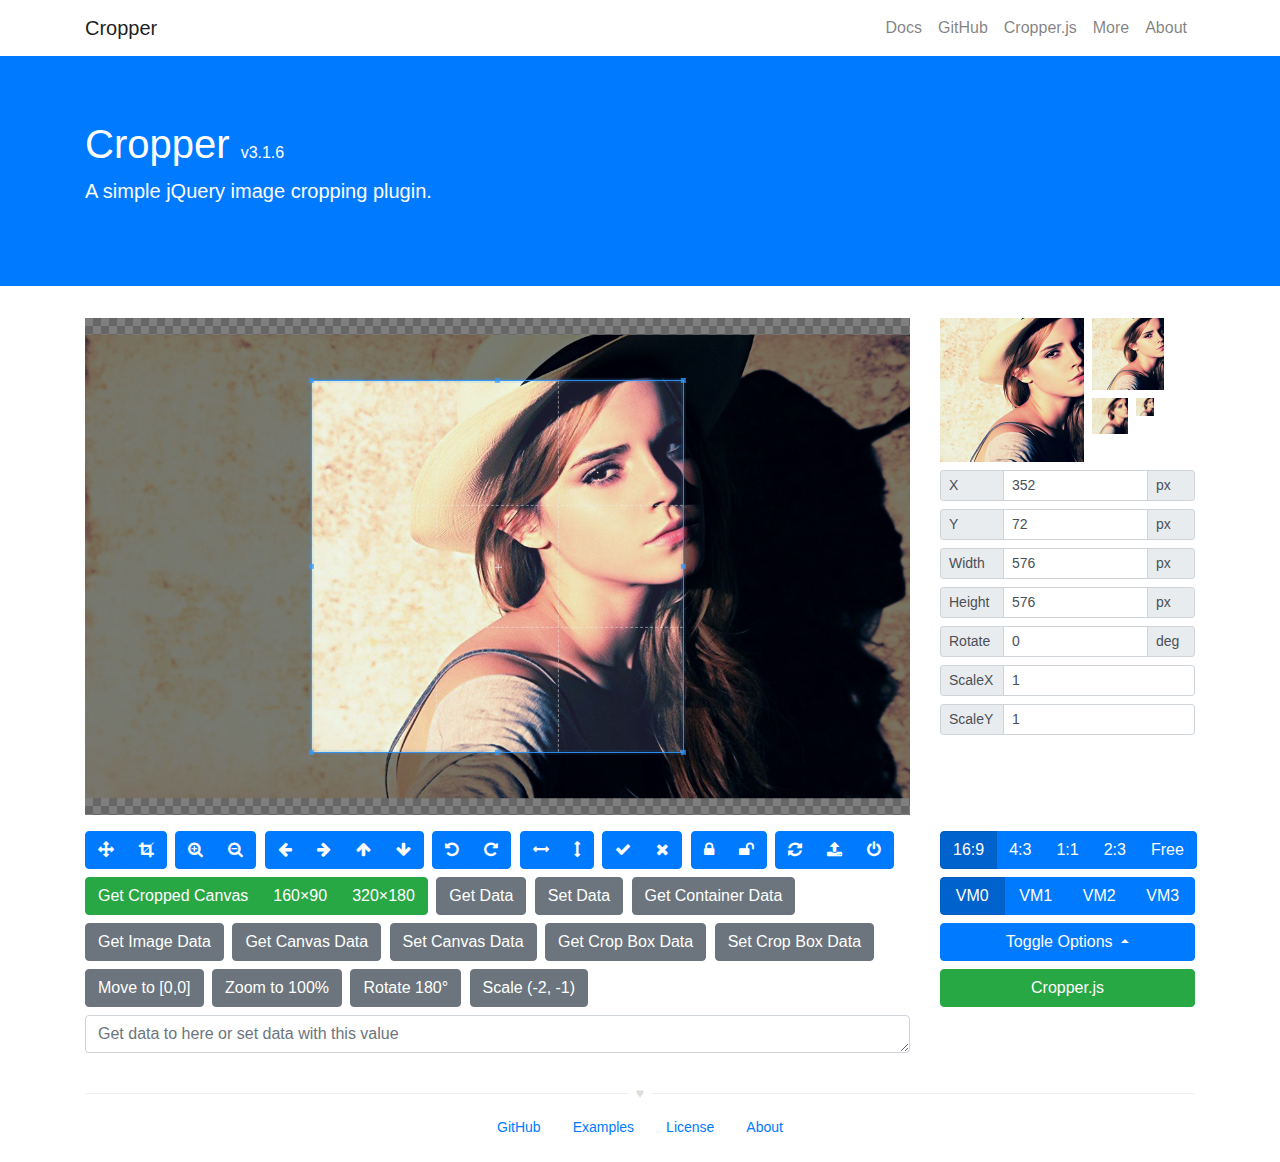
<file: plugin/cropper/index.html>
<!DOCTYPE html>
<html lang="en">
<head>
  <meta charset="utf-8">
  <meta http-equiv="x-ua-compatible" content="ie=edge">
  <meta name="viewport" content="width=device-width, initial-scale=1, shrink-to-fit=no">
  <meta name="description" content="A simple jQuery image cropping plugin.">
  <meta name="author" content="Chen Fengyuan">
  <title>Cropper</title>
  <link rel="stylesheet" href="https://maxcdn.bootstrapcdn.com/font-awesome/4.7.0/css/font-awesome.min.css">
  <link rel="stylesheet" href="https://maxcdn.bootstrapcdn.com/bootstrap/4.0.0/css/bootstrap.min.css">
  <link rel="stylesheet" href="css/cropper.css">
  <link rel="stylesheet" href="css/main.css">
</head>
<body>
  <!--[if lt IE 9]>
  <div class="alert alert-warning alert-dismissible fade show m-0 rounded-0" role="alert">
    You are using an <strong>outdated</strong> browser. Please <a href="http://browsehappy.com/">upgrade your browser</a> to improve your experience.
    <button type="button" class="close" data-dismiss="alert" aria-label="Close">
      <span aria-hidden="true">&times;</span>
    </button>
  </div>
  <![endif]-->

  <!-- Header -->
  <header class="navbar navbar-light navbar-expand-md">
    <div class="container">
      <a class="navbar-brand" href="./">Cropper</a>
      <button class="navbar-toggler" type="button" data-toggle="collapse" data-target="#navbar-collapse" aria-controls="navbar-collapse" aria-expanded="false" aria-label="Toggle navigation">
        <span class="navbar-toggler-icon"></span>
      </button>
      <div class="collapse navbar-collapse justify-content-end" id="navbar-collapse" role="navigation">
        <nav class="nav navbar-nav">
          <a class="nav-link" href="https://github.com/fengyuanchen/cropper/tree/v3.1.6/README.md" data-toggle="tooltip" title="View the documentation">Docs</a>
          <a class="nav-link" href="https://github.com/fengyuanchen/cropper" data-toggle="tooltip" title="View the GitHub project">GitHub</a>
          <a class="nav-link" href="https://fengyuanchen.github.io/cropperjs" data-toggle="tooltip" title="the non-jQuery version of Cropper (recommended)">Cropper.js</a>
          <a class="nav-link" href="https://fengyuanchen.github.io" data-toggle="tooltip" title="More projects">More</a>
          <a class="nav-link" href="http://chenfengyuan.com" data-toggle="tooltip" title="About the author">About</a>
        </nav>
      </div>
    </div>
  </header>

  <!-- Jumbotron -->
  <div class="jumbotron bg-primary text-white rounded-0">
    <div class="container">
        <h1>Cropper <small class="h6">v3.1.6</small></h1>
        <p class="lead">A simple jQuery image cropping plugin.</p>
    </div>
  </div>

  <!-- Content -->
  <div class="container">
    <div class="row">
      <div class="col-md-9">
        <!-- <h3>Demo:</h3> -->
        <div class="img-container">
          <img id="image" src="images/picture.jpg" alt="Picture">
        </div>
      </div>
      <div class="col-md-3">
        <!-- <h3>Preview:</h3> -->
        <div class="docs-preview clearfix">
          <div class="img-preview preview-lg"></div>
          <div class="img-preview preview-md"></div>
          <div class="img-preview preview-sm"></div>
          <div class="img-preview preview-xs"></div>
        </div>

        <!-- <h3>Data:</h3> -->
        <div class="docs-data">
          <div class="input-group input-group-sm">
            <span class="input-group-prepend">
              <label class="input-group-text" for="dataX">X</label>
            </span>
            <input type="text" class="form-control" id="dataX" placeholder="x">
            <span class="input-group-append">
              <span class="input-group-text">px</span>
            </span>
          </div>
          <div class="input-group input-group-sm">
            <span class="input-group-prepend">
              <label class="input-group-text" for="dataY">Y</label>
            </span>
            <input type="text" class="form-control" id="dataY" placeholder="y">
            <span class="input-group-append">
              <span class="input-group-text">px</span>
            </span>
          </div>
          <div class="input-group input-group-sm">
            <span class="input-group-prepend">
              <label class="input-group-text" for="dataWidth">Width</label>
            </span>
            <input type="text" class="form-control" id="dataWidth" placeholder="width">
            <span class="input-group-append">
              <span class="input-group-text">px</span>
            </span>
          </div>
          <div class="input-group input-group-sm">
            <span class="input-group-prepend">
              <label class="input-group-text" for="dataHeight">Height</label>
            </span>
            <input type="text" class="form-control" id="dataHeight" placeholder="height">
            <span class="input-group-append">
              <span class="input-group-text">px</span>
            </span>
          </div>
          <div class="input-group input-group-sm">
            <span class="input-group-prepend">
              <label class="input-group-text" for="dataRotate">Rotate</label>
            </span>
            <input type="text" class="form-control" id="dataRotate" placeholder="rotate">
            <span class="input-group-append">
              <span class="input-group-text">deg</span>
            </span>
          </div>
          <div class="input-group input-group-sm">
            <span class="input-group-prepend">
              <label class="input-group-text" for="dataScaleX">ScaleX</label>
            </span>
            <input type="text" class="form-control" id="dataScaleX" placeholder="scaleX">
          </div>
          <div class="input-group input-group-sm">
            <span class="input-group-prepend">
              <label class="input-group-text" for="dataScaleY">ScaleY</label>
            </span>
            <input type="text" class="form-control" id="dataScaleY" placeholder="scaleY">
          </div>
        </div>
      </div>
    </div>
    <div class="row">
      <div class="col-md-9 docs-buttons">
        <!-- <h3>Toolbar:</h3> -->
        <div class="btn-group">
          <button type="button" class="btn btn-primary" data-method="setDragMode" data-option="move" title="Move">
            <span class="docs-tooltip" data-toggle="tooltip" data-animation="false" title="$().cropper(&quot;setDragMode&quot;, &quot;move&quot;)">
              <span class="fa fa-arrows"></span>
            </span>
          </button>
          <button type="button" class="btn btn-primary" data-method="setDragMode" data-option="crop" title="Crop">
            <span class="docs-tooltip" data-toggle="tooltip" data-animation="false" title="$().cropper(&quot;setDragMode&quot;, &quot;crop&quot;)">
              <span class="fa fa-crop"></span>
            </span>
          </button>
        </div>

        <div class="btn-group">
          <button type="button" class="btn btn-primary" data-method="zoom" data-option="0.1" title="Zoom In">
            <span class="docs-tooltip" data-toggle="tooltip" data-animation="false" title="$().cropper(&quot;zoom&quot;, 0.1)">
              <span class="fa fa-search-plus"></span>
            </span>
          </button>
          <button type="button" class="btn btn-primary" data-method="zoom" data-option="-0.1" title="Zoom Out">
            <span class="docs-tooltip" data-toggle="tooltip" data-animation="false" title="$().cropper(&quot;zoom&quot;, -0.1)">
              <span class="fa fa-search-minus"></span>
            </span>
          </button>
        </div>

        <div class="btn-group">
          <button type="button" class="btn btn-primary" data-method="move" data-option="-10" data-second-option="0" title="Move Left">
            <span class="docs-tooltip" data-toggle="tooltip" data-animation="false" title="$().cropper(&quot;move&quot;, -10, 0)">
              <span class="fa fa-arrow-left"></span>
            </span>
          </button>
          <button type="button" class="btn btn-primary" data-method="move" data-option="10" data-second-option="0" title="Move Right">
            <span class="docs-tooltip" data-toggle="tooltip" data-animation="false" title="$().cropper(&quot;move&quot;, 10, 0)">
              <span class="fa fa-arrow-right"></span>
            </span>
          </button>
          <button type="button" class="btn btn-primary" data-method="move" data-option="0" data-second-option="-10" title="Move Up">
            <span class="docs-tooltip" data-toggle="tooltip" data-animation="false" title="$().cropper(&quot;move&quot;, 0, -10)">
              <span class="fa fa-arrow-up"></span>
            </span>
          </button>
          <button type="button" class="btn btn-primary" data-method="move" data-option="0" data-second-option="10" title="Move Down">
            <span class="docs-tooltip" data-toggle="tooltip" data-animation="false" title="$().cropper(&quot;move&quot;, 0, 10)">
              <span class="fa fa-arrow-down"></span>
            </span>
          </button>
        </div>

        <div class="btn-group">
          <button type="button" class="btn btn-primary" data-method="rotate" data-option="-45" title="Rotate Left">
            <span class="docs-tooltip" data-toggle="tooltip" data-animation="false" title="$().cropper(&quot;rotate&quot;, -45)">
              <span class="fa fa-rotate-left"></span>
            </span>
          </button>
          <button type="button" class="btn btn-primary" data-method="rotate" data-option="45" title="Rotate Right">
            <span class="docs-tooltip" data-toggle="tooltip" data-animation="false" title="$().cropper(&quot;rotate&quot;, 45)">
              <span class="fa fa-rotate-right"></span>
            </span>
          </button>
        </div>

        <div class="btn-group">
          <button type="button" class="btn btn-primary" data-method="scaleX" data-option="-1" title="Flip Horizontal">
            <span class="docs-tooltip" data-toggle="tooltip" data-animation="false" title="$().cropper(&quot;scaleX&quot;, -1)">
              <span class="fa fa-arrows-h"></span>
            </span>
          </button>
          <button type="button" class="btn btn-primary" data-method="scaleY" data-option="-1" title="Flip Vertical">
            <span class="docs-tooltip" data-toggle="tooltip" data-animation="false" title="$().cropper(&quot;scaleY&quot;, -1)">
              <span class="fa fa-arrows-v"></span>
            </span>
          </button>
        </div>

        <div class="btn-group">
          <button type="button" class="btn btn-primary" data-method="crop" title="Crop">
            <span class="docs-tooltip" data-toggle="tooltip" data-animation="false" title="$().cropper(&quot;crop&quot;)">
              <span class="fa fa-check"></span>
            </span>
          </button>
          <button type="button" class="btn btn-primary" data-method="clear" title="Clear">
            <span class="docs-tooltip" data-toggle="tooltip" data-animation="false" title="$().cropper(&quot;clear&quot;)">
              <span class="fa fa-remove"></span>
            </span>
          </button>
        </div>

        <div class="btn-group">
          <button type="button" class="btn btn-primary" data-method="disable" title="Disable">
            <span class="docs-tooltip" data-toggle="tooltip" data-animation="false" title="$().cropper(&quot;disable&quot;)">
              <span class="fa fa-lock"></span>
            </span>
          </button>
          <button type="button" class="btn btn-primary" data-method="enable" title="Enable">
            <span class="docs-tooltip" data-toggle="tooltip" data-animation="false" title="$().cropper(&quot;enable&quot;)">
              <span class="fa fa-unlock"></span>
            </span>
          </button>
        </div>

        <div class="btn-group">
          <button type="button" class="btn btn-primary" data-method="reset" title="Reset">
            <span class="docs-tooltip" data-toggle="tooltip" data-animation="false" title="$().cropper(&quot;reset&quot;)">
              <span class="fa fa-refresh"></span>
            </span>
          </button>
          <label class="btn btn-primary btn-upload" for="inputImage" title="Upload image file">
            <input type="file" class="sr-only" id="inputImage" name="file" accept=".jpg,.jpeg,.png,.gif,.bmp,.tiff">
            <span class="docs-tooltip" data-toggle="tooltip" data-animation="false" title="Import image with Blob URLs">
              <span class="fa fa-upload"></span>
            </span>
          </label>
          <button type="button" class="btn btn-primary" data-method="destroy" title="Destroy">
            <span class="docs-tooltip" data-toggle="tooltip" data-animation="false" title="$().cropper(&quot;destroy&quot;)">
              <span class="fa fa-power-off"></span>
            </span>
          </button>
        </div>

        <div class="btn-group btn-group-crop">
          <button type="button" class="btn btn-success" data-method="getCroppedCanvas" data-option="{ &quot;maxWidth&quot;: 4096, &quot;maxHeight&quot;: 4096 }">
            <span class="docs-tooltip" data-toggle="tooltip" data-animation="false" title="$().cropper(&quot;getCroppedCanvas&quot;, { maxWidth: 4096, maxHeight: 4096 })">
              Get Cropped Canvas
            </span>
          </button>
          <button type="button" class="btn btn-success" data-method="getCroppedCanvas" data-option="{ &quot;width&quot;: 160, &quot;height&quot;: 90 }">
            <span class="docs-tooltip" data-toggle="tooltip" data-animation="false" title="$().cropper(&quot;getCroppedCanvas&quot;, { width: 160, height: 90 })">
              160&times;90
            </span>
          </button>
          <button type="button" class="btn btn-success" data-method="getCroppedCanvas" data-option="{ &quot;width&quot;: 320, &quot;height&quot;: 180 }">
            <span class="docs-tooltip" data-toggle="tooltip" data-animation="false" title="$().cropper(&quot;getCroppedCanvas&quot;, { width: 320, height: 180 })">
              320&times;180
            </span>
          </button>
        </div>

        <!-- Show the cropped image in modal -->
        <div class="modal fade docs-cropped" id="getCroppedCanvasModal" aria-hidden="true" aria-labelledby="getCroppedCanvasTitle" role="dialog" tabindex="-1">
          <div class="modal-dialog">
            <div class="modal-content">
              <div class="modal-header">
                <h5 class="modal-title" id="getCroppedCanvasTitle">Cropped</h5>
                <button type="button" class="close" data-dismiss="modal" aria-label="Close">
                  <span aria-hidden="true">&times;</span>
                </button>
              </div>
              <div class="modal-body"></div>
              <div class="modal-footer">
                <button type="button" class="btn btn-secondary" data-dismiss="modal">Close</button>
                <a class="btn btn-primary" id="download" href="javascript:void(0);" download="cropped.jpg">Download</a>
              </div>
            </div>
          </div>
        </div><!-- /.modal -->

        <button type="button" class="btn btn-secondary" data-method="getData" data-option data-target="#putData">
          <span class="docs-tooltip" data-toggle="tooltip" data-animation="false" title="$().cropper(&quot;getData&quot;)">
            Get Data
          </span>
        </button>
        <button type="button" class="btn btn-secondary" data-method="setData" data-target="#putData">
          <span class="docs-tooltip" data-toggle="tooltip" data-animation="false" title="$().cropper(&quot;setData&quot;, data)">
            Set Data
          </span>
        </button>
        <button type="button" class="btn btn-secondary" data-method="getContainerData" data-option data-target="#putData">
          <span class="docs-tooltip" data-toggle="tooltip" data-animation="false" title="$().cropper(&quot;getContainerData&quot;)">
            Get Container Data
          </span>
        </button>
        <button type="button" class="btn btn-secondary" data-method="getImageData" data-option data-target="#putData">
          <span class="docs-tooltip" data-toggle="tooltip" data-animation="false" title="$().cropper(&quot;getImageData&quot;)">
            Get Image Data
          </span>
        </button>
        <button type="button" class="btn btn-secondary" data-method="getCanvasData" data-option data-target="#putData">
          <span class="docs-tooltip" data-toggle="tooltip" data-animation="false" title="$().cropper(&quot;getCanvasData&quot;)">
            Get Canvas Data
          </span>
        </button>
        <button type="button" class="btn btn-secondary" data-method="setCanvasData" data-target="#putData">
          <span class="docs-tooltip" data-toggle="tooltip" data-animation="false" title="$().cropper(&quot;setCanvasData&quot;, data)">
            Set Canvas Data
          </span>
        </button>
        <button type="button" class="btn btn-secondary" data-method="getCropBoxData" data-option data-target="#putData">
          <span class="docs-tooltip" data-toggle="tooltip" data-animation="false" title="$().cropper(&quot;getCropBoxData&quot;)">
            Get Crop Box Data
          </span>
        </button>
        <button type="button" class="btn btn-secondary" data-method="setCropBoxData" data-target="#putData">
          <span class="docs-tooltip" data-toggle="tooltip" data-animation="false" title="$().cropper(&quot;setCropBoxData&quot;, data)">
            Set Crop Box Data
          </span>
        </button>
        <button type="button" class="btn btn-secondary" data-method="moveTo" data-option="0">
          <span class="docs-tooltip" data-toggle="tooltip" data-animation="false" title="cropper.moveTo(0)">
            Move to [0,0]
          </span>
        </button>
        <button type="button" class="btn btn-secondary" data-method="zoomTo" data-option="1">
          <span class="docs-tooltip" data-toggle="tooltip" data-animation="false" title="cropper.zoomTo(1)">
            Zoom to 100%
          </span>
        </button>
        <button type="button" class="btn btn-secondary" data-method="rotateTo" data-option="180">
          <span class="docs-tooltip" data-toggle="tooltip" data-animation="false" title="cropper.rotateTo(180)">
            Rotate 180°
          </span>
        </button>
        <button type="button" class="btn btn-secondary" data-method="scale" data-option="-2" data-second-option="-1">
          <span class="docs-tooltip" data-toggle="tooltip" title="cropper.scale(-2, -1)">
            Scale (-2, -1)
          </span>
        </button>
        <textarea type="text" class="form-control" id="putData" rows="1" placeholder="Get data to here or set data with this value"></textarea>
      </div><!-- /.docs-buttons -->

      <div class="col-md-3 docs-toggles">
        <!-- <h3>Toggles:</h3> -->
        <div class="btn-group d-flex flex-nowrap" data-toggle="buttons">
          <label class="btn btn-primary active">
            <input type="radio" class="sr-only" id="aspectRatio0" name="aspectRatio" value="1.7777777777777777">
            <span class="docs-tooltip" data-toggle="tooltip" data-animation="false" title="aspectRatio: 16 / 9">
              16:9
            </span>
          </label>
          <label class="btn btn-primary">
            <input type="radio" class="sr-only" id="aspectRatio1" name="aspectRatio" value="1.3333333333333333">
            <span class="docs-tooltip" data-toggle="tooltip" data-animation="false" title="aspectRatio: 4 / 3">
              4:3
            </span>
          </label>
          <label class="btn btn-primary">
            <input type="radio" class="sr-only" id="aspectRatio2" name="aspectRatio" value="1">
            <span class="docs-tooltip" data-toggle="tooltip" data-animation="false" title="aspectRatio: 1 / 1">
              1:1
            </span>
          </label>
          <label class="btn btn-primary">
            <input type="radio" class="sr-only" id="aspectRatio3" name="aspectRatio" value="0.6666666666666666">
            <span class="docs-tooltip" data-toggle="tooltip" data-animation="false" title="aspectRatio: 2 / 3">
              2:3
            </span>
          </label>
          <label class="btn btn-primary">
            <input type="radio" class="sr-only" id="aspectRatio4" name="aspectRatio" value="NaN">
            <span class="docs-tooltip" data-toggle="tooltip" data-animation="false" title="aspectRatio: NaN">
              Free
            </span>
          </label>
        </div>

        <div class="btn-group d-flex flex-nowrap" data-toggle="buttons">
          <label class="btn btn-primary active">
            <input type="radio" class="sr-only" id="viewMode0" name="viewMode" value="0" checked>
            <span class="docs-tooltip" data-toggle="tooltip" data-animation="false" title="View Mode 0">
              VM0
            </span>
          </label>
          <label class="btn btn-primary">
            <input type="radio" class="sr-only" id="viewMode1" name="viewMode" value="1">
            <span class="docs-tooltip" data-toggle="tooltip" data-animation="false" title="View Mode 1">
              VM1
            </span>
          </label>
          <label class="btn btn-primary">
            <input type="radio" class="sr-only" id="viewMode2" name="viewMode" value="2">
            <span class="docs-tooltip" data-toggle="tooltip" data-animation="false" title="View Mode 2">
              VM2
            </span>
          </label>
          <label class="btn btn-primary">
            <input type="radio" class="sr-only" id="viewMode3" name="viewMode" value="3">
            <span class="docs-tooltip" data-toggle="tooltip" data-animation="false" title="View Mode 3">
              VM3
            </span>
          </label>
        </div>

        <div class="dropdown dropup docs-options">
          <button type="button" class="btn btn-primary btn-block dropdown-toggle" id="toggleOptions" data-toggle="dropdown" aria-expanded="true">
            Toggle Options
            <span class="caret"></span>
          </button>
          <ul class="dropdown-menu" aria-labelledby="toggleOptions" role="menu">
            <li class="dropdown-item">
              <div class="form-check">
                <input class="form-check-input" id="responsive" type="checkbox" name="responsive" checked>
                <label class="form-check-label" for="responsive">responsive</label>
              </div>
            </li>
            <li class="dropdown-item">
              <div class="form-check">
                <input class="form-check-input" id="restore" type="checkbox" name="restore" checked>
                <label class="form-check-label" for="restore">restore</label>
              </div>
            </li>
            <li class="dropdown-item">
              <div class="form-check">
                <input class="form-check-input" id="checkCrossOrigin" type="checkbox" name="checkCrossOrigin" checked>
                <label class="form-check-label" for="checkCrossOrigin">checkCrossOrigin</label>
              </div>
            </li>
            <li class="dropdown-item">
              <div class="form-check">
                <input class="form-check-input" id="checkOrientation" type="checkbox" name="checkOrientation" checked>
                <label class="form-check-label" for="checkOrientation">checkOrientation</label>
              </div>
            </li>
            <li class="dropdown-item">
              <div class="form-check">
                <input class="form-check-input" id="modal" type="checkbox" name="modal" checked>
                <label class="form-check-label" for="modal">modal</label>
              </div>
            </li>
            <li class="dropdown-item">
              <div class="form-check">
                <input class="form-check-input" id="guides" type="checkbox" name="guides" checked>
                <label class="form-check-label" for="guides">guides</label>
              </div>
            </li>
            <li class="dropdown-item">
              <div class="form-check">
                <input class="form-check-input" id="center" type="checkbox" name="center" checked>
                <label class="form-check-label" for="center">center</label>
              </div>
            </li>
            <li class="dropdown-item">
              <div class="form-check">
                <input class="form-check-input" id="highlight" type="checkbox" name="highlight" checked>
                <label class="form-check-label" for="highlight">highlight</label>
              </div>
            </li>
            <li class="dropdown-item">
              <div class="form-check">
                <input class="form-check-input" id="background" type="checkbox" name="background" checked>
                <label class="form-check-label" for="background">background</label>
              </div>
            </li>
            <li class="dropdown-item">
              <div class="form-check">
                <input class="form-check-input" id="autoCrop" type="checkbox" name="autoCrop" checked>
                <label class="form-check-label" for="autoCrop">autoCrop</label>
              </div>
            </li>
            <li class="dropdown-item">
              <div class="form-check">
                <input class="form-check-input" id="movable" type="checkbox" name="movable" checked>
                <label class="form-check-label" for="movable">movable</label>
              </div>
            </li>
            <li class="dropdown-item">
              <div class="form-check">
                <input class="form-check-input" id="rotatable" type="checkbox" name="rotatable" checked>
                <label class="form-check-label" for="rotatable">rotatable</label>
              </div>
            </li>
            <li class="dropdown-item">
              <div class="form-check">
                <input class="form-check-input" id="scalable" type="checkbox" name="scalable" checked>
                <label class="form-check-label" for="scalable">scalable</label>
              </div>
            </li>
            <li class="dropdown-item">
              <div class="form-check">
                <input class="form-check-input" id="zoomable" type="checkbox" name="zoomable" checked>
                <label class="form-check-label" for="zoomable">zoomable</label>
              </div>
            </li>
            <li class="dropdown-item">
              <div class="form-check">
                <input class="form-check-input" id="zoomOnTouch" type="checkbox" name="zoomOnTouch" checked>
                <label class="form-check-label" for="zoomOnTouch">zoomOnTouch</label>
              </div>
            </li>
            <li class="dropdown-item">
              <div class="form-check">
                <input class="form-check-input" id="zoomOnWheel" type="checkbox" name="zoomOnWheel" checked>
                <label class="form-check-label" for="zoomOnWheel">zoomOnWheel</label>
              </div>
            </li>
            <li class="dropdown-item">
              <div class="form-check">
                <input class="form-check-input" id="cropBoxMovable" type="checkbox" name="cropBoxMovable" checked>
                <label class="form-check-label" for="cropBoxMovable">cropBoxMovable</label>
              </div>
            </li>
            <li class="dropdown-item">
              <div class="form-check">
                <input class="form-check-input" id="cropBoxResizable" type="checkbox" name="cropBoxResizable" checked>
                <label class="form-check-label" for="cropBoxResizable">cropBoxResizable</label>
              </div>
            </li>
            <li class="dropdown-item">
              <div class="form-check">
                <input class="form-check-input" id="toggleDragModeOnDblclick" type="checkbox" name="toggleDragModeOnDblclick" checked>
                <label class="form-check-label" for="toggleDragModeOnDblclick">toggleDragModeOnDblclick</label>
              </div>
            </li>
          </ul>
        </div><!-- /.dropdown -->

        <a class="btn btn-success btn-block" data-toggle="tooltip" data-animation="false" href="https://fengyuanchen.github.io/cropperjs" title="The non-jQuery version of Cropper (recommended)">Cropper.js</a>

      </div><!-- /.docs-toggles -->
    </div>
  </div>

  <!-- Footer -->
  <footer class="footer">
    <div class="container">
      <p class="heart"></p>
      <nav class="nav flex-wrap justify-content-center mb-3">
        <a class="nav-link" href="https://github.com/fengyuanchen/cropper">GitHub</a>
        <a class="nav-link" href="https://github.com/fengyuanchen/cropper/tree/v3.1.6/examples">Examples</a>
        <a class="nav-link" href="https://github.com/fengyuanchen/cropper/tree/v3.1.6/LICENSE">License</a>
        <a class="nav-link" href="http://chenfengyuan.com">About</a>
      </nav>
    </div>
  </footer>

  <!-- Scripts -->
  <script src="https://code.jquery.com/jquery-3.3.1.slim.min.js"></script>
  <script src="https://maxcdn.bootstrapcdn.com/bootstrap/4.0.0/js/bootstrap.bundle.min.js"></script>
  <script src="https://fengyuanchen.github.io/js/common.js"></script>
  <script src="js/cropper.js"></script>
  <script src="js/main.js"></script>
</body>
</html>
</file>
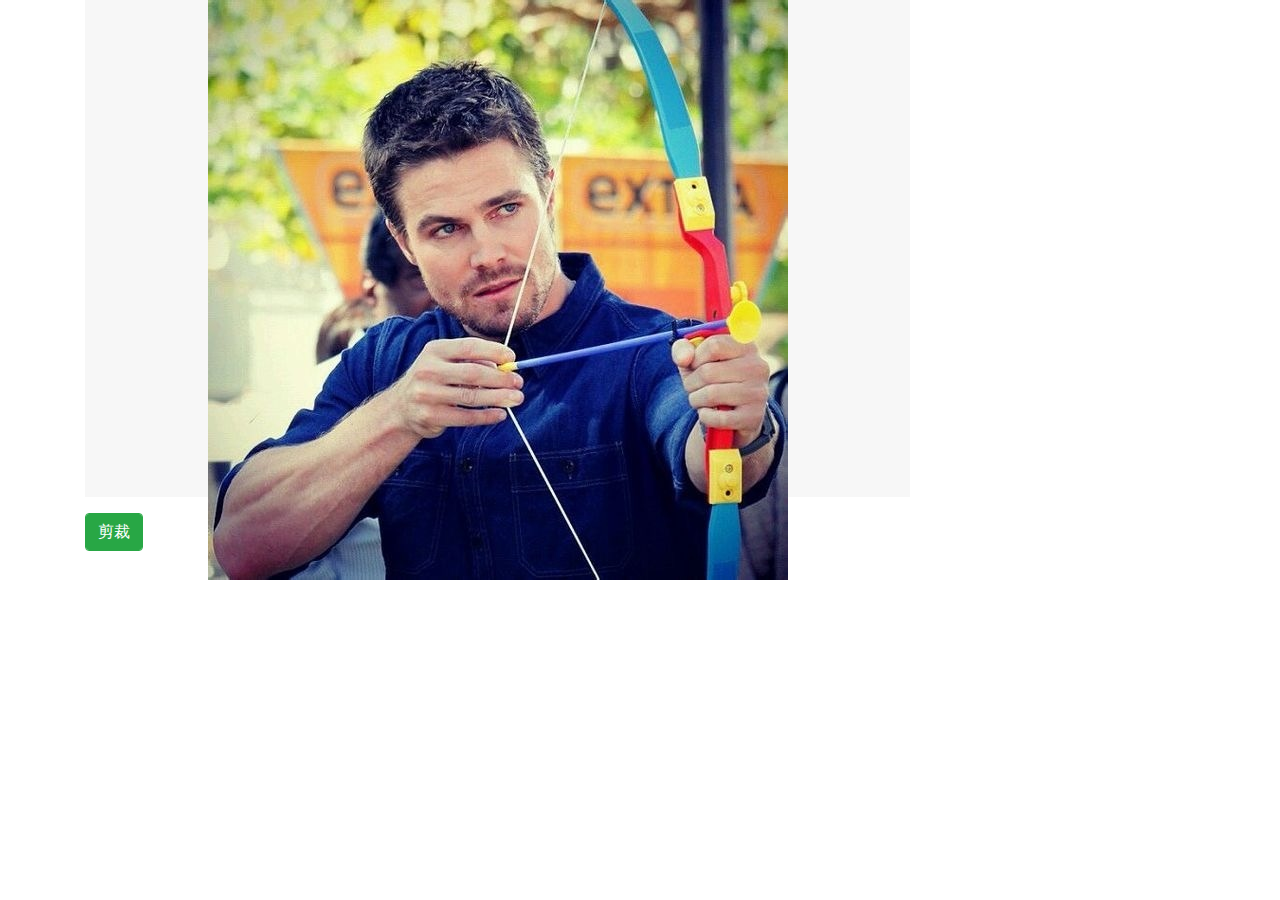
<file: plugin/v3.1.6/index.html>
<!DOCTYPE html>
<html lang="en">

	<head>
		<meta charset="utf-8">
		<meta http-equiv="x-ua-compatible" content="ie=edge">
		<meta name="viewport" content="width=device-width, initial-scale=1, shrink-to-fit=no">
		<meta name="description" content="A simple jQuery image cropping plugin.">
		<meta name="author" content="Chen Fengyuan">
		<title>Cropper</title>
		<script src="../../js/mui.min.js"></script>
		<link href="../../css/mui.min.css" rel="stylesheet" />
		<link rel="stylesheet" href="https://maxcdn.bootstrapcdn.com/font-awesome/4.7.0/css/font-awesome.min.css">
		<link rel="stylesheet" href="https://maxcdn.bootstrapcdn.com/bootstrap/4.0.0/css/bootstrap.min.css">
		<link rel="stylesheet" href="css/cropper.css">
		<link rel="stylesheet" href="css/main.css">
	</head>

	<body>

		<!-- Content -->
		<div class="container">
			<div class="row">
				<div class="col-md-9">
					<!-- <h3>Demo:</h3> -->
					<div class="img-container">
						<img id="image" src="../../css/registLogin/arrow.jpg" alt="Picture">
					</div>
				</div>
			</div>
			<div class="row">
				<div class="col-md-9 docs-buttons">
					<button id="cutter" type="button" class="btn btn-success">剪裁</button>
				</div>
			</div>
		</div>

		<!-- Scripts -->
		<script src="https://code.jquery.com/jquery-3.3.1.slim.min.js"></script>
		<script src="https://maxcdn.bootstrapcdn.com/bootstrap/4.0.0/js/bootstrap.bundle.min.js"></script>
		<script src="https://fengyuanchen.github.io/js/common.js"></script>
		<script src="js/cropper.js"></script>
		<!--<script src="js/main.js"></script>-->

		<script type="text/javascript">
			mui.plusReady(function() {
				
				var $image = $('#image');
				var options = {
					aspectRatio: 1 / 1,
					crop: function(e) {}
				};
			
				// Cropper
				$image.cropper(options);

				$("#cutter").on('click', function() {
					var cropper = $image.data('cropper');
					var result;

					result = $image.cropper("getCroppedCanvas");

					if(result) {
						var base64Url = result.toDataURL();
						console.log(base64Url);
					}
				})

			});
		</script>

	</body>

</html>
</file>
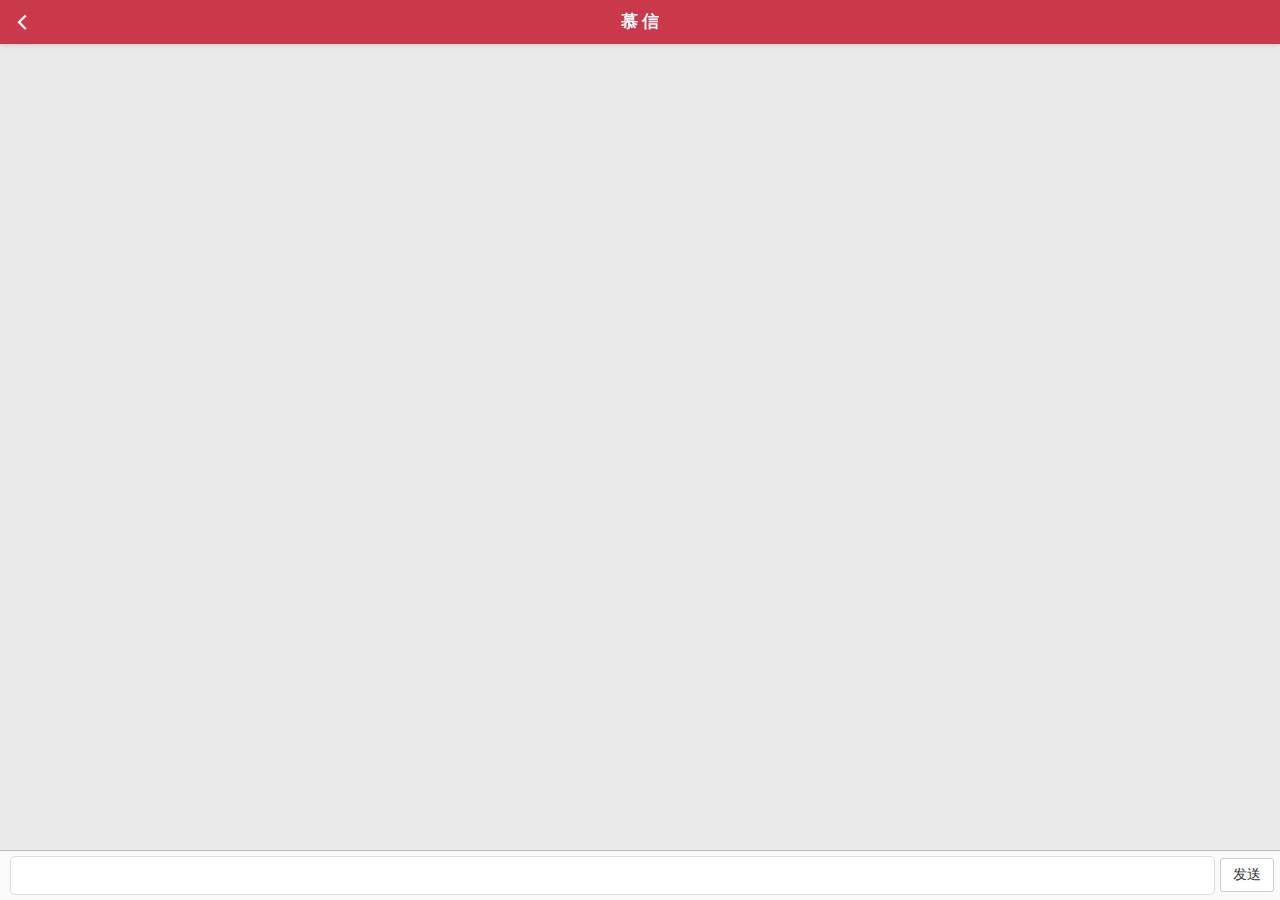
<file: chatting.html>
<!DOCTYPE html>
<html>

	<head>
		<meta charset="utf-8">
		<meta name="viewport" content="width=device-width,initial-scale=1,minimum-scale=1,maximum-scale=1,user-scalable=no" />
		<title></title>
		<link href="css/mui.min.css" rel="stylesheet" />
		<link rel="stylesheet" type="text/css" href="css/header.css" />
		<link rel="stylesheet" type="text/css" href="css/chat.css" />
		<style>
			html,
			body {
				height: 100%;
				margin: 0px;
				padding: 0px;
				overflow: hidden;
				-webkit-touch-callout: none;
				-webkit-user-select: none;
			}
		</style>
	</head>

	<body contextmenu="return false;">

		<header class="mui-bar mui-bar-nav title" style="position: fixed;">
			<a class="mui-action-back mui-icon mui-icon-left-nav mui-pull-left title-color"></a>
			<h1 class="mui-title title-color"><b id="chatting-nickname">慕 信</b></h1>
		</header>

		<div id="msg-outter" class="mui-content">
			<div id='msg'>
				
				<!--<div class="friend_lists">
					<div class="header_img">
						<img src="image/face-default-cat.png" width="40px" height="40px" />
					</div>
					<div class="msg-wrapper right">
						<p class="msg-left-white">晚上过来吃饭？</p>
					</div>
				</div>

				<div class="me_lists">
					<div class="header_img">
						<img src="image/face-default-cat.png" width="40px" height="40px" />
					</div>
					<div class="msg-wrapper left">
						<p class="msg-right-green">好的，没问题！时间地点？</p>
					</div>
				</div>-->

			</div>
		</div>
		
		<footer>
			<div class="footer-center">
				<textarea id='msg-text' type="text" class='input-text'></textarea>
			</div>
			<label for="" class="footer-right">
				<button type="button" class="mui-btn mui-btn-gray" id="send">发送</button>
			</label>
		</footer>
		
		<script src="js/mui.min.js"></script>
		<script type="application/javascript" src="js/app.js"></script>
		<script type="text/javascript">
			// 创建命名空间，只需要把自己的代码，写进入，那么外部就无法访问
//			(function($, doc){
				
				// 获取上一个页面传入的好友属性值
				var friendUserId;
				var friendNickname;
				var friendFaceImage;
				mui.plusReady(function(){
					
					// 获取我自己的用户信息					
					var me = app.getUserGlobalInfo();
					
					// 获取聊天页面webview
					var chattingWebview = plus.webview.currentWebview();
					// 设置聊天页面的软键盘样式
					chattingWebview.setStyle({
						softinputMode: "adjustResize"
					});
					
					// 获取上一个页面传入的好友属性值
					friendUserId = chattingWebview.friendUserId;
					friendNickname = chattingWebview.friendNickname;
					friendFaceImage = chattingWebview.friendFaceImage;
					
					// 标题改为朋友的昵称
					document.getElementById("chatting-nickname").innerHTML = friendNickname;
					
					
					// 渲染初始化的聊天记录HTML
					initChatHistory();
					
					var areaMsgList = document.getElementById("msg");
					// 设置聊天记录进入页面的时候自动滚动到最后一条
					areaMsgList.scrollTop = areaMsgList.scrollHeight + areaMsgList.offsetHeight;
					
					// 获取dom控件
					var msg_text = document.getElementById("msg-text");
					var send = document.getElementById("send");
					
					// 监听用户输入，使得send按钮变色
					msg_text.addEventListener("input", function(){
						var msg_text_val = msg_text.value;
						if (msg_text_val.length > 0) {
							send.setAttribute("class", "mui-btn-green");
						} else {
							send.setAttribute("class", "mui-btn-gray");
						}
					});
					
					// 对当前的窗口监听resize事件
					window.addEventListener("resize", function(){
						resizeScreen();
						document.getElementById("msg-outter").style.paddingBottom = "50px";
					});
					
					// 发送消息按钮的事件绑定
					send.addEventListener("tap", function(){
						
						// 发送之前判断网络的状态
						var connectionStatus = plus.networkinfo.getCurrentType();
						if (connectionStatus == 0 || connectionStatus == 1) {
							app.showToast("请打开网络连接...", "error");
							return;
						}
						
						// 获取消息内容
						var msg_text_val = msg_text.value;
						
						// 判断消息内容，如果长度等于0，则return
						if (msg_text_val.length === 0) {
							return;
						}
						
						// 发送消息, 渲染消息的html到msg div之下
						sendMsg(app.imageServerUrl + me.faceImage, msg_text_val);
						// 情况消息文本框中的内容
						msg_text.value = "";
						// 发送消息完毕之后，把发送按钮的颜色改为灰白色
						send.setAttribute("class", "mui-btn-gray");
						
						// 构建ChatMsg
						var chatMsg = new app.ChatMessage(me.userId, friendUserId, msg_text_val, null);
						// 构建DataContent
						var dataContent = new app.DataContent(app.CHAT, chatMsg, null);
						
						// 调用websocket 发送消息到netty后端
						var wsWebview = plus.webview.getWebviewById("chatlist.html");
						wsWebview.evalJS("CHAT.chat('" + JSON.stringify(dataContent) + "')");
//						wsWebview.evalJS("CHAT.chat('" + msg_text_val + "')");
						
						// 保存聊天历史记录到本地缓存
						// console.log(JSON.stringify(me));
						// console.log(friendUserId);
						app.saveUserChatHistory(me.userId, friendUserId, msg_text_val, 1);
						app.saveUserChatSnapshot(me.userId, friendUserId, msg_text_val, true);
//						receiveMsg("模拟接受消息~~~~~~");
					});
				});
				
				// 接受消息
				function receiveMsg(msg) {
					
					var msgHtml = '<div class="friend_lists">' +
										'<div class="header_img">' +
											'<img src="' + app.imageServerUrl + friendFaceImage + '" width="40px" height="40px" />' +
										'</div>' +
										'<div class="msg-wrapper right">' +
											'<p class="msg-left-white"  id="p_msg_revice">' + msg + '</p>' +
										'</div>' +
								  '</div>'; 
					
					var msg_list = document.getElementById("msg");

					msg_list.insertAdjacentHTML("beforeend", msgHtml);
					
					playReceiveMsgSound();
				}
				
				// 发送消息
				function sendMsg(faceImg, msg) {
					
					var msgHtml = '<div class="me_lists">' +
									'<div class="header_img">' +
										'<img src="' + faceImg + '" width="40px" height="40px" />' +
									'</div>' +
									'<div class="msg-wrapper left">' +
										'<p class="msg-right-green">' + msg + '</p>' +
									'</div>' +
								  '</div>';
					var msg_list = document.getElementById("msg");
					msg_list.insertAdjacentHTML("beforeend", msgHtml);
					
					playSendMsgSound();
				}
				
				// 播放发送消息的铃声
				function playSendMsgSound() {
					var audioPlayer = plus.audio.createPlayer("/mp3/send.mp3");
					audioPlayer.play();
				}
				
				// 播放接受消息的铃声
				function playReceiveMsgSound() {
					var audioPlayer = plus.audio.createPlayer("/mp3/di_didi.mp3");
					audioPlayer.play();
				}
				
				// 重新调整聊天窗口
				function resizeScreen() {
					var areaMsgList = document.getElementById("msg");
					// 设置聊天记录进入页面的时候自动滚动到最后一条
					areaMsgList.scrollTop = areaMsgList.scrollHeight + areaMsgList.offsetHeight;
				};
				
//			}(mui, document));
			
			// 初始化用户的聊天记录
			function initChatHistory() {
				var msg_list = document.getElementById("msg");
				
				var me = app.getUserGlobalInfo();
				var myId = me.userId;
				var myFaceImg = me.faceImage;

				var chatHistoryList = app.getUserChatHistory(myId, friendUserId);
				
				var toGetherHTML = "";
				
				for (var i = 0 ; i < chatHistoryList.length ; i ++) {
					var singleMsg = chatHistoryList[i];
					if (singleMsg.flag == 1) {
						toGetherHTML += '<div class="me_lists">' +
									'<div class="header_img">' +
										'<img src="' + app.imageServerUrl + myFaceImg + '" width="40px" height="40px" />' +
									'</div>' +
									'<div class="msg-wrapper left">' +
										'<p class="msg-right-green">' + singleMsg.msg + '</p>' +
									'</div>' +
								  '</div>';
					} else {
						toGetherHTML += '<div class="friend_lists">' +
										'<div class="header_img">' +
											'<img src="' + app.imageServerUrl + friendFaceImage + '" width="40px" height="40px" />' +
										'</div>' +
										'<div class="msg-wrapper right">' +
											'<p class="msg-left-white">' + singleMsg.msg + '</p>' +
										'</div>' +
								  '</div>';
					}
				}
				msg_list.innerHTML = toGetherHTML;
			}
			
		</script>
	</body>

</html>
</file>
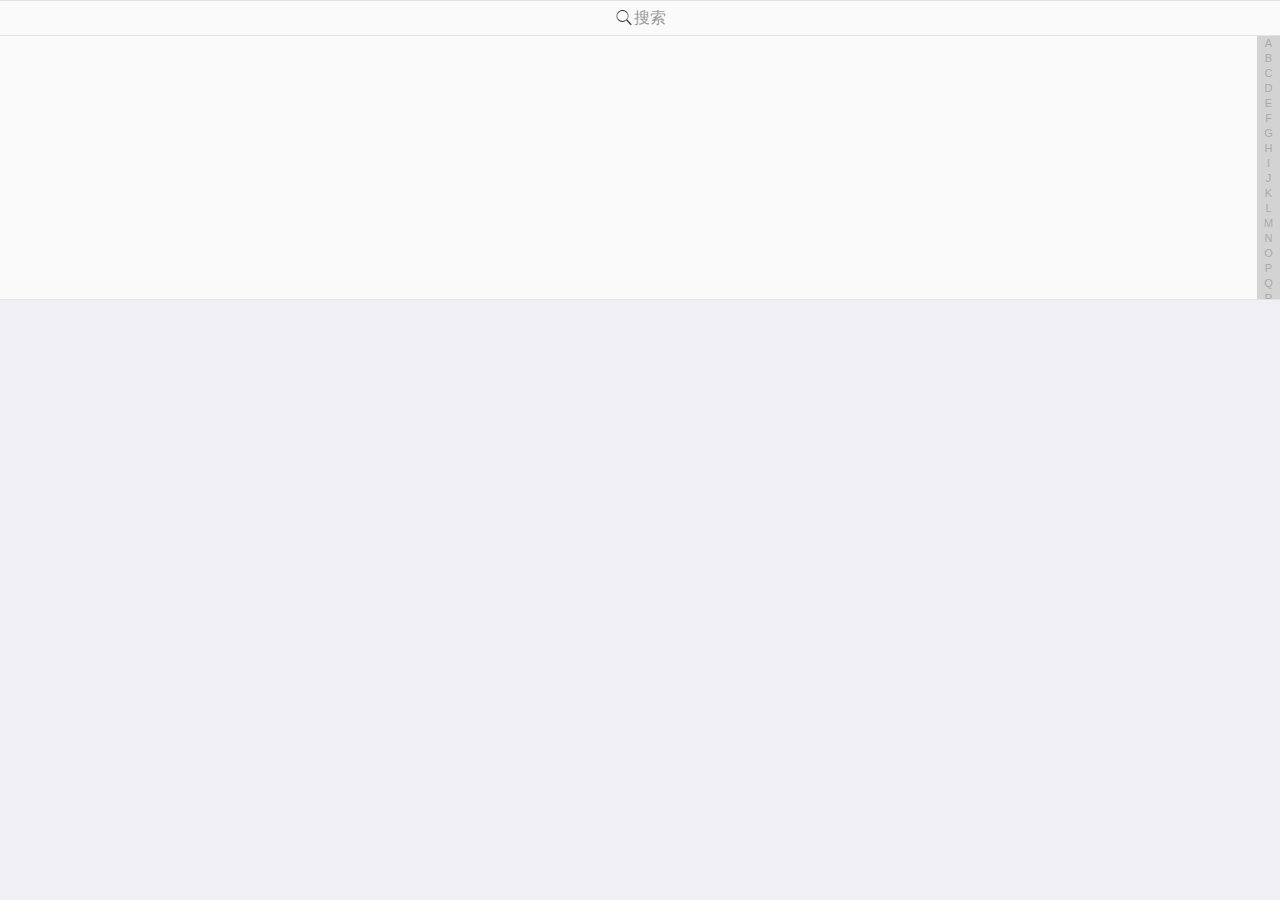
<file: contact.html>
<!doctype html>
<html>

	<head>
		<meta charset="UTF-8">
		<title></title>
		<meta name="viewport" content="width=device-width,initial-scale=1,minimum-scale=1,maximum-scale=1,user-scalable=no" />
		<link href="css/mui.min.css" rel="stylesheet" />
		<link href="css/mui.indexedlist.css" rel="stylesheet" />
		
		<style>
			html,
			body {
				height: 100%;
				overflow: hidden;
			}
			.mui-bar {
				-webkit-box-shadow: none;
				box-shadow: none;
			}
		</style>
	</head>

	<body>
		
		<div class="mui-content">
			<div id='list' class="mui-indexed-list">
				<div class="mui-indexed-list-search mui-input-row mui-search">
					<input type="search" class="mui-input-clear mui-indexed-list-search-input" placeholder="搜索">
				</div>
				<div class="mui-indexed-list-bar">
					<a>A</a>
					<a>B</a>
					<a>C</a>
					<a>D</a>
					<a>E</a>
					<a>F</a>
					<a>G</a>
					<a>H</a>
					<a>I</a>
					<a>J</a>
					<a>K</a>
					<a>L</a>
					<a>M</a>
					<a>N</a>
					<a>O</a>
					<a>P</a>
					<a>Q</a>
					<a>R</a>
					<a>S</a>
					<a>T</a>
					<a>U</a>
					<a>V</a>
					<a>W</a>
					<a>X</a>
					<a>Y</a>
					<a>Z</a>
				</div>
				<div class="mui-indexed-list-alert"></div>
				<div class="mui-indexed-list-inner">
					<div class="mui-indexed-list-empty-alert">没有数据</div>
					<ul id="contactList" class="mui-table-view">
						<!--<li data-group="A" class="mui-table-view-divider mui-indexed-list-group">A</li>
						<li class="mui-media mui-table-view-cell mui-indexed-list-item" style="padding: 8px 10px;">
							<img class="mui-media-object mui-pull-left" style="max-width: 35px;height: 35px;" src="css/registLogin/arrow.jpg"/>
							<div class="mui-media-body" style="line-height: 35px;">AAA</div>
						</li>-->
					</ul>
				</div>
			</div>
		</div>
		
		<script src="js/mui.min.js"></script>
		<script src="js/mui.indexedlist.js"></script>
		<script src="js/app.js"></script>
		<script src="js/nickname.js"></script>
		<script type="text/javascript">
			mui.init();
			
			mui.plusReady(function() {
				
				fetchContactList();
				
				// 监听当前webview的show事件
				var thisWebview = plus.webview.currentWebview();
				thisWebview.addEventListener("show", function(){
					// 从缓存中获取联系人列表，并且渲染到页面
					renderContactPage();
					// 显示通讯录
					showList();
				});
				
			});
			
			// 26个字母外加 # 号
			var enWords = [
				'A', 'B', 'C', 'D', 'E', 'F', 'G', 
				'H', 'I', 'J', 'K', 'L', 'M', 'N',
				'O', 'P', 'Q', 'R', 'S', 'T', 
				'U', 'V', 'W', 'X', 'Y', 'Z',
				'#'
			]
			
			// 构建通讯录二维数组模型
			var contactArray = [
				[],[],[],[],[],[],[],[],[],
				[],[],[],[],[],[],[],[],[],
				[],[],[],[],[],[],[],[],[]
			]
			
			// 清空通讯录模型数组
			function clearContactArray() {
				contactArray = [
					[],[],[],[],[],[],[],[],[],
					[],[],[],[],[],[],[],[],[],
					[],[],[],[],[],[],[],[],[]
				]
			}
			
			// 获取英文字母所在数组的位置
			function getOrderOfEnWords(enChar) {
				for (var i = 0 ; i < enWords.length ; i ++) {
					if (enWords[i] == enChar) {
						return i;
					}
				}
				// 如果没有对应的值，说明用户昵称的首字母是乱七八糟的字符或者数字或者表情
				return enWords.length - 1;
			}
			
			// 从缓存中获取联系人列表，并且渲染到页面
			function renderContactPage() {
				// 1. 获取联系人列表
				var friendList = app.getContactList();
				// 2. 循环好友列表，转换为拼音
				for (var i = 0 ; i < friendList.length ; i ++) {
					var friend = friendList[i];
					// 2.1 转换拼音
					var pingyin = words.convertPinyin(friend.nickName);
					// 2.2 截取拼音的首字母
					var firstChar = pingyin.substr(0, 1).toUpperCase();
					// 2.3 获取首字母在二维数组中的位置
					var order = getOrderOfEnWords(firstChar);
					
					// 2.4 获得顺序之后，塞入朋友
					contactArray[order].push(friend);
				}
				
				// 3. 构建通讯录html进行渲染
				var contactHtml = '';
				for (var i = 0 ; i < contactArray.length ; i ++ ) {
					var friendArray = contactArray[i];
					if (friendArray.length > 0) {
						var nicknameStarter = enWords[i];
						contactHtml += '<li data-group="' + nicknameStarter + '" class="mui-table-view-divider mui-indexed-list-group">' + nicknameStarter + '</li>';
						for (var j = 0 ; j < friendArray.length ; j ++ ) {
							contactHtml += '' +
										'<li friendUserId="' + friendArray[j].id + '" friendNickname="' + friendArray[j].nickName + '" friendFaceImage="' + friendArray[j].faceImage + '" class="chat-with-friend mui-media mui-table-view-cell mui-indexed-list-item" style="padding: 8px 10px;">' +
											'<img class="mui-media-object mui-pull-left" style="max-width: 35px;height: 35px;" src="' + app.imageServerUrl + friendArray[j].faceImage + '"/>' +
											'<div class="mui-media-body" style="line-height: 35px;">' + friendArray[j].nickName + '</div>' +
										'</li>';
						}
					}
				}
				
				// 渲染html
				document.getElementById("contactList").innerHTML = contactHtml;
				
				// 清空数组
				clearContactArray();
				
				// 为好友通讯录批量绑定点击事件
				mui("#contactList").on("tap", ".chat-with-friend", function(e){
					var friendUserId = this.getAttribute("friendUserId");
					var friendNickname = this.getAttribute("friendNickname");
					var friendFaceImage = this.getAttribute("friendFaceImage");
					
					// 打开聊天子页面
					mui.openWindow({
						url: "chatting.html",
						id: "chatting-" + friendUserId,	// 每个朋友的聊天页面都是唯一对应的
						extras: {
							friendUserId: friendUserId,
							friendNickname: friendNickname,
							friendFaceImage: friendFaceImage
						}
					});
					
				})
			}
			
			// 获取后端所有好友列表
			function fetchContactList() {
				var user = app.getUserGlobalInfo();
				mui.ajax(app.serverUrl,{
					data: {
						"request": {
							"apiName": "/wechat/myFriendsInfoService/listUserInfoWithFriendsInfo",
							"apiVer": "1.0.0",
							"aiToken": app.getToken()
						},
						"params": {
							"myUserId": user.userId
						}
					},
					dataType:'json',//服务器返回json格式数据
					type:'post',//HTTP请求类型
					timeout:10000,//超时时间设置为10秒；
					headers:{'Content-Type':'application/json'},	              
					success:function(data){
						
						if (data.code == 200) {
							var contactList = data.data.data;
							app.setContactList(contactList);
						}
					}
				});
			}
			
			// 显示通讯录
			function showList() {
				var list = document.getElementById('list');
				list.style.height = document.body.offsetHeight + "px";
				// 创建列表显示
				window.indexedList = new mui.IndexedList(list);
			}
		</script>
	</body>

</html>
</file>
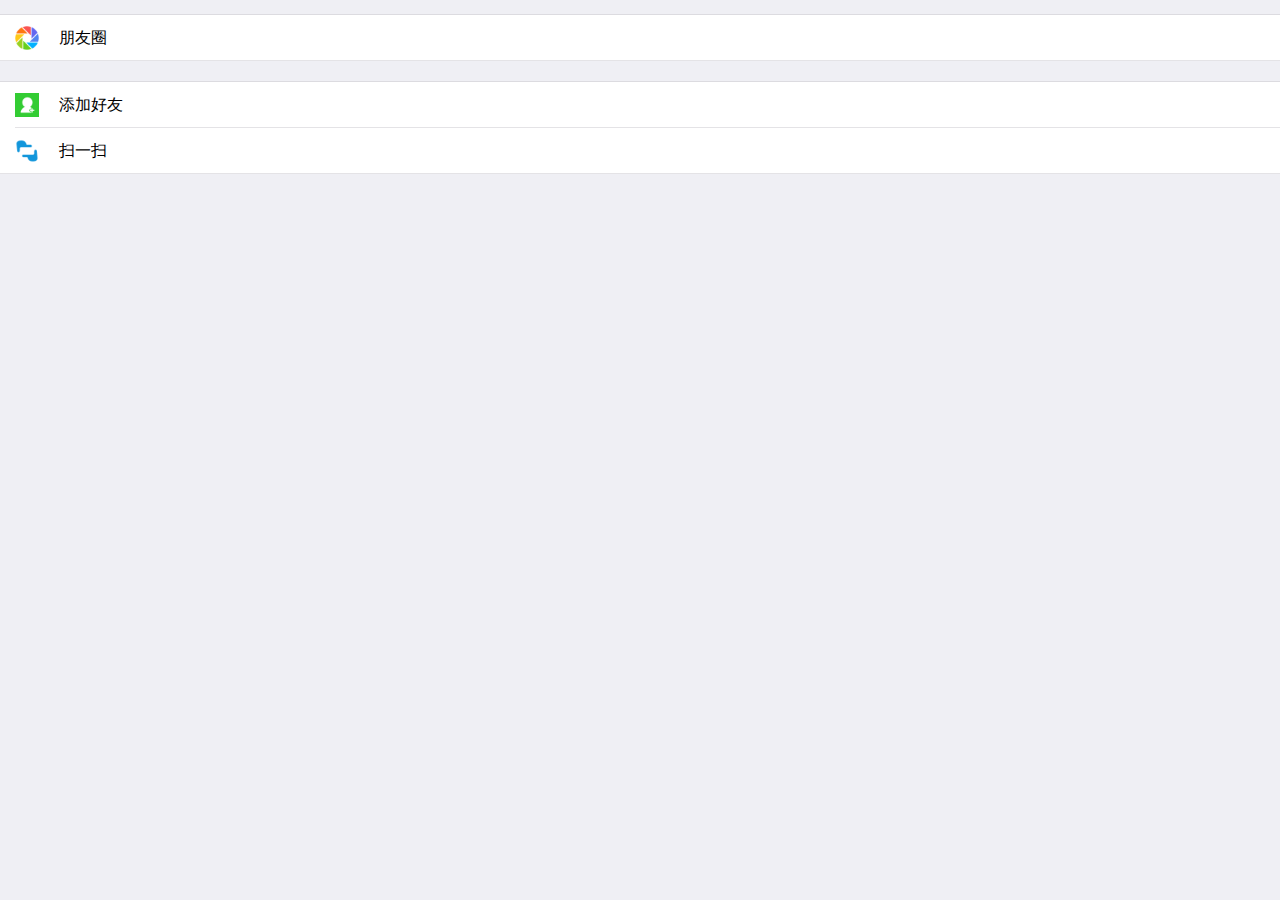
<file: find.html>
<!doctype html>
<html>

	<head>
		<meta charset="utf-8">
		<title></title>
		<meta name="viewport" content="width=device-width,initial-scale=1,minimum-scale=1,maximum-scale=1,user-scalable=no" />
		<link href="css/mui.css" rel="stylesheet" />
	</head>

	<body>

		<div class="mui-content">

			<ul class="mui-table-view">
				<li class="mui-table-view-cell mui-media">
					<img class="mui-media-object mui-pull-left" src="image/friends.png" style="max-width: 24px;height: 24px;">
					<p class="mui-ellipsis" style="line-height: 24px;color: #000000;font-size: 16px;">
						<span style="margin-left: 10px;">朋友圈</span>
					</p>
				</li>
			</ul>

			<br />

			<ul class="mui-table-view">
				<li id="li_add_friends" class="mui-table-view-cell mui-media">
					<img class="mui-media-object mui-pull-left" src="image/addfriends.png" style="max-width: 24px;height: 24px;">
					<p class="mui-ellipsis" style="line-height: 24px;color: #000000;font-size: 16px;">
						<span style="margin-left: 10px;">添加好友</span>
					</p>
				</li>
				<li id="li_scanme" class="mui-table-view-cell mui-media">
					<img class="mui-media-object mui-pull-left" src="image/scanscan.png" style="max-width: 24px;height: 24px;">
					<p class="mui-ellipsis" style="line-height: 24px;color: #000000;font-size: 16px;">
						<span style="margin-left: 10px;">扫一扫</span>
					</p>
				</li>
			</ul>

		</div>

		<script src="js/mui.js"></script>
		<script type="text/javascript">
			mui.init()

			mui.plusReady(function() {

				var li_add_friends = document.getElementById("li_add_friends");
				li_add_friends.addEventListener("tap", function(e) {
					mui.openWindow("searchFriends.html", "searchFriends.html");
				});

				var li_scanme = document.getElementById("li_scanme");
				li_scanme.addEventListener("tap", function() {
					mui.openWindow("scanme.html", "scanme.html");
				});
			});
		</script>
	</body>

</html>
</file>
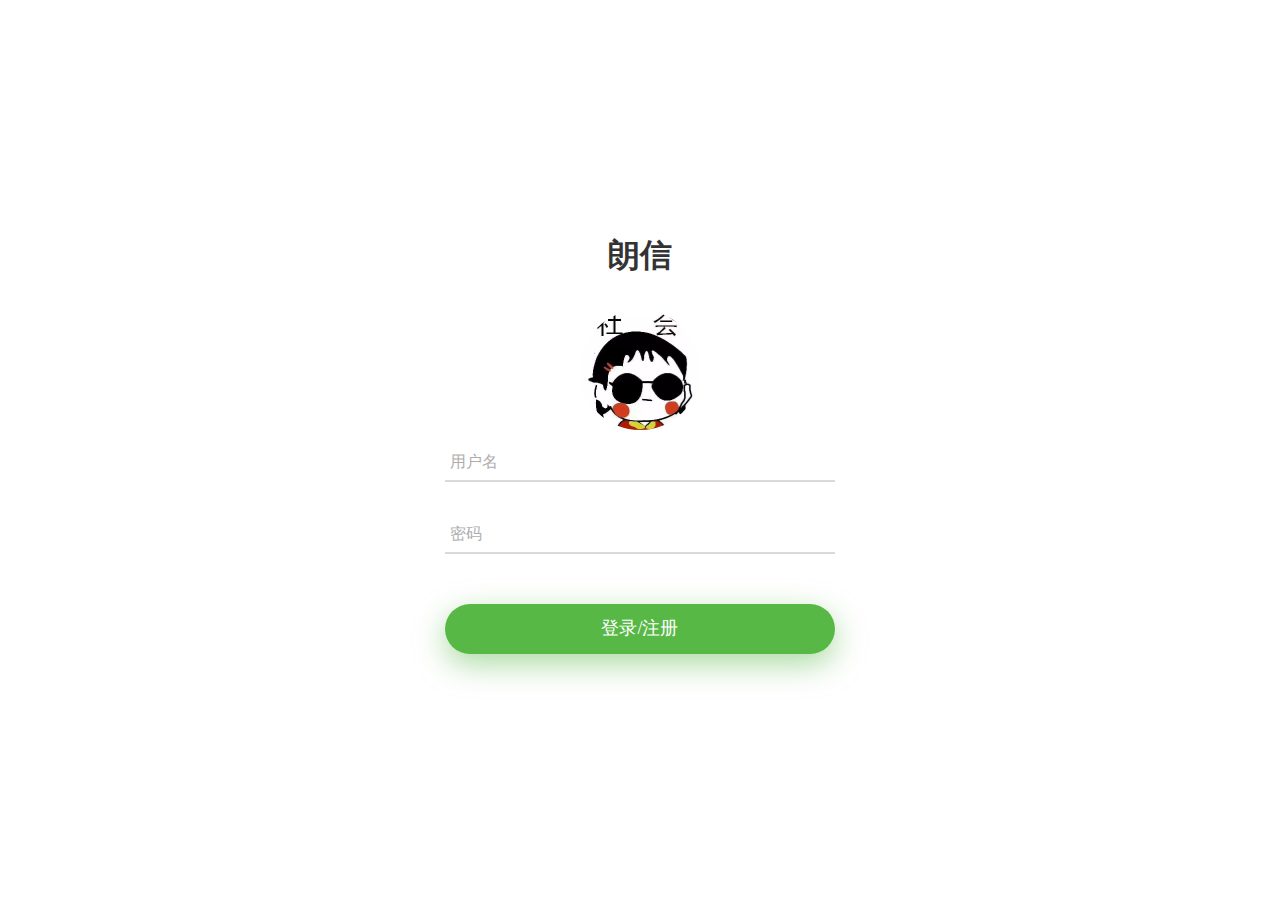
<file: login.html>
<!DOCTYPE html>
<html>

	<head>
		<meta charset="utf-8">
		<meta name="viewport" content="width=device-width,initial-scale=1,minimum-scale=1,maximum-scale=1,user-scalable=no" />
		<title></title>
		<script src="js/mui.min.js"></script>

		<link rel="stylesheet" type="text/css" href="css/registLogin/util.css">
		<link rel="stylesheet" type="text/css" href="css/registLogin/main.css">

		<script type="text/javascript" charset="utf-8">
			mui.init();
		</script>

		<style>
			.p-t-85 {
				padding-top: 10px;
			}
			
			.p-b-70 {
				padding-bottom: 35px;
			}
			
			.m-t-85 {
				margin-top: 15px;
			}
			
			.container-login100 {
				padding: 25px;
			}
			/*toast信息提示*/
			
			.mui-toast-container {
				bottom: 50% !important;
			}
			.mui-toast-message {
				opacity: 0.6;
				color: #fff;
				width: 180px;
				padding: 70px 5px 10px 5px;
			}
		</style>
	</head>

	<body>

		<div class="mui-content">
			<div class="container-login100">
				<div class="wrap-login100 p-t-85 p-b-20">
					<form id="userform">
						<span class="login100-form-title p-b-70">
							<h5>朗信</h5>
						</span>
						<span class="login100-form-avatar">
							<img id="img_login_face" src="css/registLogin/header.jpeg" alt="风间影月">
						</span>

						<div class="wrap-input100 validate-input m-t-85 m-b-35">
							<input class="input100" type="text" id="username" name="username" placeholder="用户名">
							<span class="focus-input100"></span>
						</div>

						<div class="wrap-input100 validate-input m-b-50">
							<input class="input100" type="password" id="txt_password" name="password" placeholder="密码">
							<span class="focus-input100"></span>
						</div>
						<div class="container-login100-form-btn">
							<button type="submit" id="registOrLogin" class="login100-form-btn">
								登录/注册
							</button>
						</div>
					</form>

				</div>
			</div>
		</div>
		<script type="text/javascript" src="js/app.js"></script>
		<script type="text/javascript">
			mui.plusReady(function() {

				// 判断用户是否注册登录过，如果本地内存有全局的用户对象，此时直接跳转到首页
				var token = app.getToken();
				if (app.isNotNull(token)) {
					// 页面跳转
					mui.openWindow("index.html", "index.html");
				}

				var userform = document.getElementById("userform");
				var username = document.getElementById("username");
				var txt_password = document.getElementById("txt_password");

				userform.addEventListener("submit", function(e) {
					// 判断用户名是否为空，如果为空则让其获得焦点
					if (!app.isNotNull(username.value)) {
						// 获取焦点
						username.focus();
					} else if (!app.isNotNull(txt_password.value)) {
						// 获取焦点
						txt_password.focus();
					} else {
						// 判断用户名和密码的长度，进行限制
						if (username.value.length > 12) {
							app.showToast("用户名不能超过12", "error");
							return false;
						} else if (txt_password.value.length > 12) {
							app.showToast("密码不能超过12", "error");
							return false;
						}

						// 获取每台手机的唯一cid
						var cid = plus.push.getClientInfo().clientid;
						// 与后端联调
						mui.ajax(app.serverUrl, {
							data: {
								"request": {
									"apiName": "/weChat/userService/registerOrLogin",
									"apiVer": "1.0.0"
								},
								"params": {
									"user": {
										"username": username.value,
										"password": txt_password.value,
										"cid": cid
									}
								}
							},
							dataType: 'json', //服务器返回json格式数据
							type: 'post', //HTTP请求类型
							// timeout: 20000, //超时时间设置为10000秒；
							headers: {
								'Content-Type': 'application/json'
								// 'Content-Type':'application/x-www-form-urlencoded'
							},
							success: function(data) {

								// 服务器返回响应，根据响应结果，分析是否登录成功；
								username.blur();
								txt_password.blur();

								if (data.code == 200) {
									alert("success");
									// 登录或者注册成功之后，保存全局token到本地缓存
									var token = data.data;
									app.setToken(token);

									// 页面跳转
									mui.openWindow("index.html", "index.html");
								} else {
									app.showToast(data.message, "error");
								}

								// 页面跳转
								mui.openWindow("index.html", "index.html");
							},
							error: function(xhr, type, errorThrown) {
								//异常处理；
								console.log(type);
								console.log(JSON.stringify(xhr));
								app.showToast("登录/注册失败", "error");
							}
						});
					}
					// 阻止默认时间，阻止默认表单提交
					e.preventDefault();
				});
			})
		</script>

	</body>

</html>
</file>
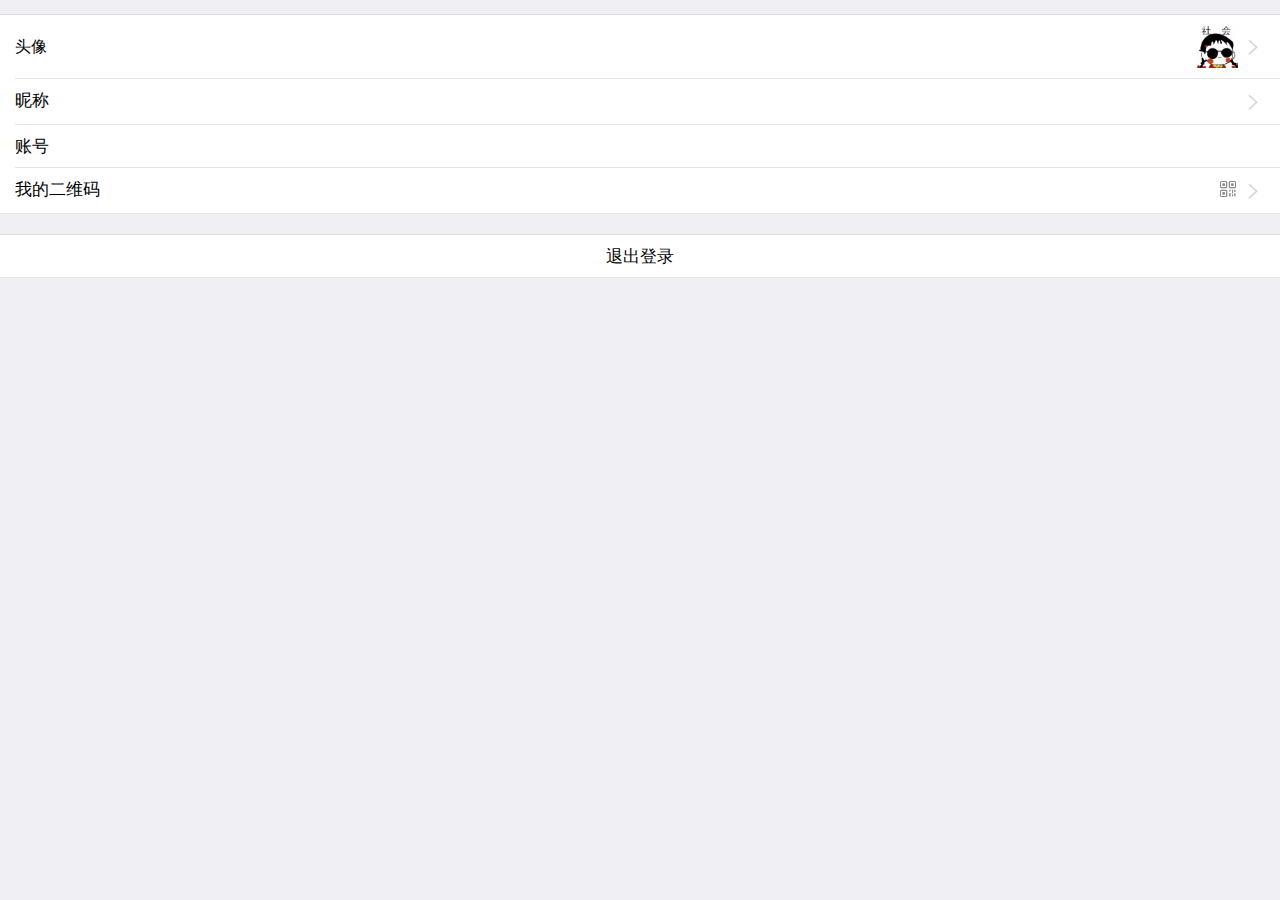
<file: my.html>
<!doctype html>
<html>

	<head>
		<meta charset="utf-8">
		<title></title>
		<meta name="viewport" content="width=device-width,initial-scale=1,minimum-scale=1,maximum-scale=1,user-scalable=no" />
		<link href="css/mui.css" rel="stylesheet" />
	</head>

	<body>

		<div class="mui-content">

			<ul class="mui-table-view">
				<li class="mui-table-view-cell mui-media">
					<a id="link_myface" href="javascript:;">
						<span class="mui-pull-right mui-icon mui-icon-arrowright" style="line-height: 42px;color: lightgray;margin-left: 3px;"></span>
						<img id="img_my_face" class="mui-media-object mui-pull-right" src="css/registLogin/header.jpeg">
						<div class="mui-media-body" style="line-height: 42px;font-size: 16px;">
							头像
						</div>
					</a>
				</li>
				<li class="mui-table-view-cell mui-media">
					<a id="link_nickname" href="javascript:;">
						<span class="mui-pull-right mui-icon mui-icon-arrowright" style="color: lightgray;margin-left: 3px;"></span>
						<span id="span_nickname" class="mui-pull-right" style="color: gray;font-size: 14px;"></span>
						<div class="mui-media-body">
							昵称
						</div>
					</a>
				</li>
				<li class="mui-table-view-cell mui-media">
					<a href="javascript:;">
						<span id="span_username" class="mui-pull-right" style="color: gray;font-size: 14px;"></span>
						<div class="mui-media-body">
							账号
						</div>
					</a>
				</li>
				<li class="mui-table-view-cell mui-media">
					<a id="link_my_qrcode" href="javascript:;">
						<span class="mui-pull-right mui-icon mui-icon-arrowright" style="color: lightgray;margin-left: 3px;"></span>
						<img class="mui-media-object mui-pull-right" src="image/qrcode.png" style="max-width: 20px;height: 20px;">
						<div class="mui-media-body">
							我的二维码
						</div>
					</a>
				</li>
			</ul>

			<br />

			<ul class="mui-table-view">
				<li class="mui-table-view-cell mui-media" style="text-align: center;">
					<a id="link_logout" href="javascript:;">
						<div class="mui-media-body">
							退出登录
						</div>
					</a>
				</li>
			</ul>

		</div>

		<script src="js/mui.js"></script>
		<script src="js/app.js"></script>
		<script type="text/javascript">
			mui.init()

			mui.plusReady(function() {

				/**获取当前的webView*/
				var myWebView = plus.webview.currentWebview();
				myWebView.addEventListener("show", function() {
					refreshUserInfo();
				});

				/**页面跳转，我的头像*/
				var link_myface = document.getElementById("link_myface");
				link_myface.addEventListener("tap", function() {
					mui.openWindow("myFace.html", "myFace.html");
				});

				// 页面跳转，修改昵称
				var link_nickname = document.getElementById("link_nickname");
				link_nickname.addEventListener("tap", function() {
					mui.openWindow("mynickname.html", "mynickname.html");
				});

				// 查看我的二维码
				var link_my_qrcode = document.getElementById("link_my_qrcode");
				link_my_qrcode.addEventListener("tap", function() {
					mui.openWindow({
						url: "myQRCode.html",
						id: "myQRCode.html",
						styles: {}
					})
				});

				// 用户退出
				var link_logout = document.getElementById("link_logout");
				link_logout.addEventListener("tap", function() {
					app.userLogout();
					mui.openWindow("login.html", "login.html");
				});

				// 添加自定义事件，刷新头像
				window.addEventListener("refresh", function() {
					refreshUserInfo();
				});

			});

			function refreshUserInfo() {
				var user = app.getUserGlobalInfo();

				if (user != null) {
					var faceImage = user.faceImage;
					var nickName = user.nickName;
					var username = user.username;

					var span_nickname = document.getElementById("span_nickname");
					var span_username = document.getElementById("span_username");

					span_nickname.innerHTML = nickName;
					span_username.innerHTML = username;

					if (app.isNotNull(faceImage)) {
						var img_myface = document.getElementById("img_my_face");
						img_myface.src = app.imageServerUrl + faceImage;
					}
				}

			}
		</script>
	</body>

</html>
</file>
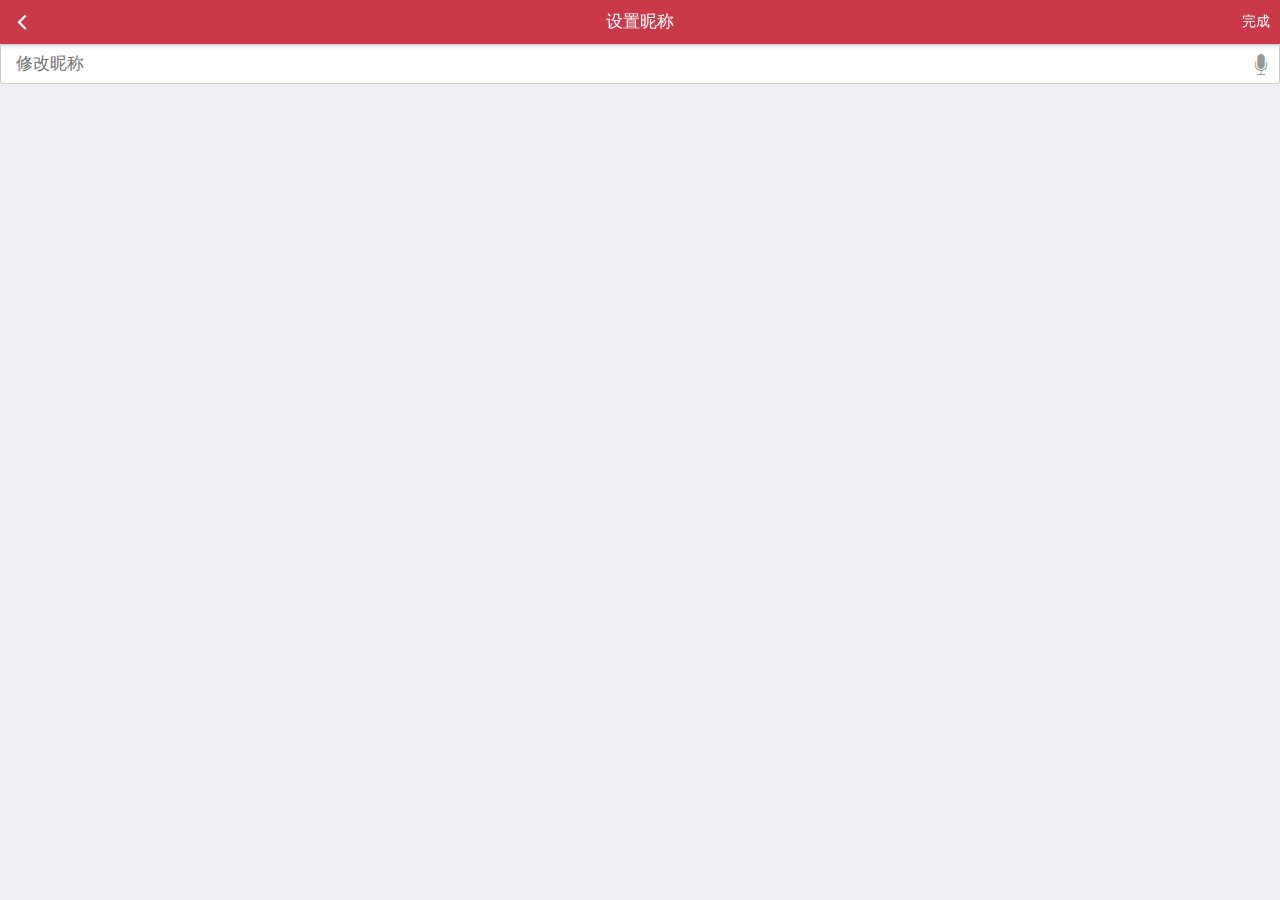
<file: mynickname.html>
<!doctype html>
<html>

	<head>
		<meta charset="UTF-8">
		<title></title>
		<meta name="viewport" content="width=device-width,initial-scale=1,minimum-scale=1,maximum-scale=1,user-scalable=no" />
		<link href="css/mui.min.css" rel="stylesheet" />
		<link rel="stylesheet" type="text/css" href="css/header.css" />

	</head>

	<body>

		<header class="mui-bar mui-bar-nav title">
			<a class="mui-action-back mui-icon mui-icon-left-nav mui-pull-left" style="color: white;"></a>
			<a id="link_submit_nickname" class="mui-icon mui-icon-right-nav mui-pull-right" style="color: white;font-size: 14px;line-height: 25px;">完成</a>
			<h1 class="mui-title title-color">设置昵称</h1>
		</header>

		<div class="mui-content">
			<div class="mui-input-row">
				<input id="txt_nickname" type="text" class="mui-input-speech mui-input-clear" placeholder="修改昵称">
			</div>
		</div>

		<script src="js/mui.min.js"></script>
		<script src="js/app.js"></script>
		<script type="text/javascript">
			mui.init()

			mui.plusReady(function() {
				var user = app.getUserGlobalInfo();
				var mynickname = user.nickName;

				var txt_nickname = document.getElementById("txt_nickname");
				txt_nickname.value = mynickname;

				// 提交事件，修改昵称
				var link_submit_nickname = document.getElementById("link_submit_nickname");
				link_submit_nickname.addEventListener("tap", function() {
					var newNickname = txt_nickname.value;

					if (newNickname.length < 1) {
						app.showToast("昵称长度太短", "error");
						return false;
					}
					if (newNickname.length > 8) {
						app.showToast("昵称不能超过8位", "error");
						return false;
					}

					plus.nativeUI.showWaiting("请稍等...");
					var token = app.getToken();
					mui.ajax(app.serverUrl, {
						data: {
							"request": {
								"apiName": "/weChat/userService/updateUserInfo",
								"apiVer": "1.0.0",
								"aiToken": token
							},
							"params": {
								"user": {
									"id": user.userId,
									"nickName": newNickname
								}
							}
						},
						dataType: 'json', //服务器返回json格式数据
						type: 'post', //HTTP请求类型
						timeout: 10000, //超时时间设置为10秒；
						headers: {
							'Content-Type': 'application/json'
						},
						success: function(data) {
							alert(data.code);
							alert(data.message);
							//服务器返回响应，根据响应结果，分析是否登录成功；
							plus.nativeUI.closeWaiting();

							if (data.code == 200) {

								// 触发另外一个webview的自定义事件，可以使用 mui.fire()
								var myWebview = plus.webview.getWebviewById("my.html");
								mui.fire(myWebview, "refresh");

								// 页面跳转
								mui.back();
							} else {
								app.showToast(data.msg, "error");
							}
						}
					});
				});

			});
		</script>

	</body>

</html>
</file>
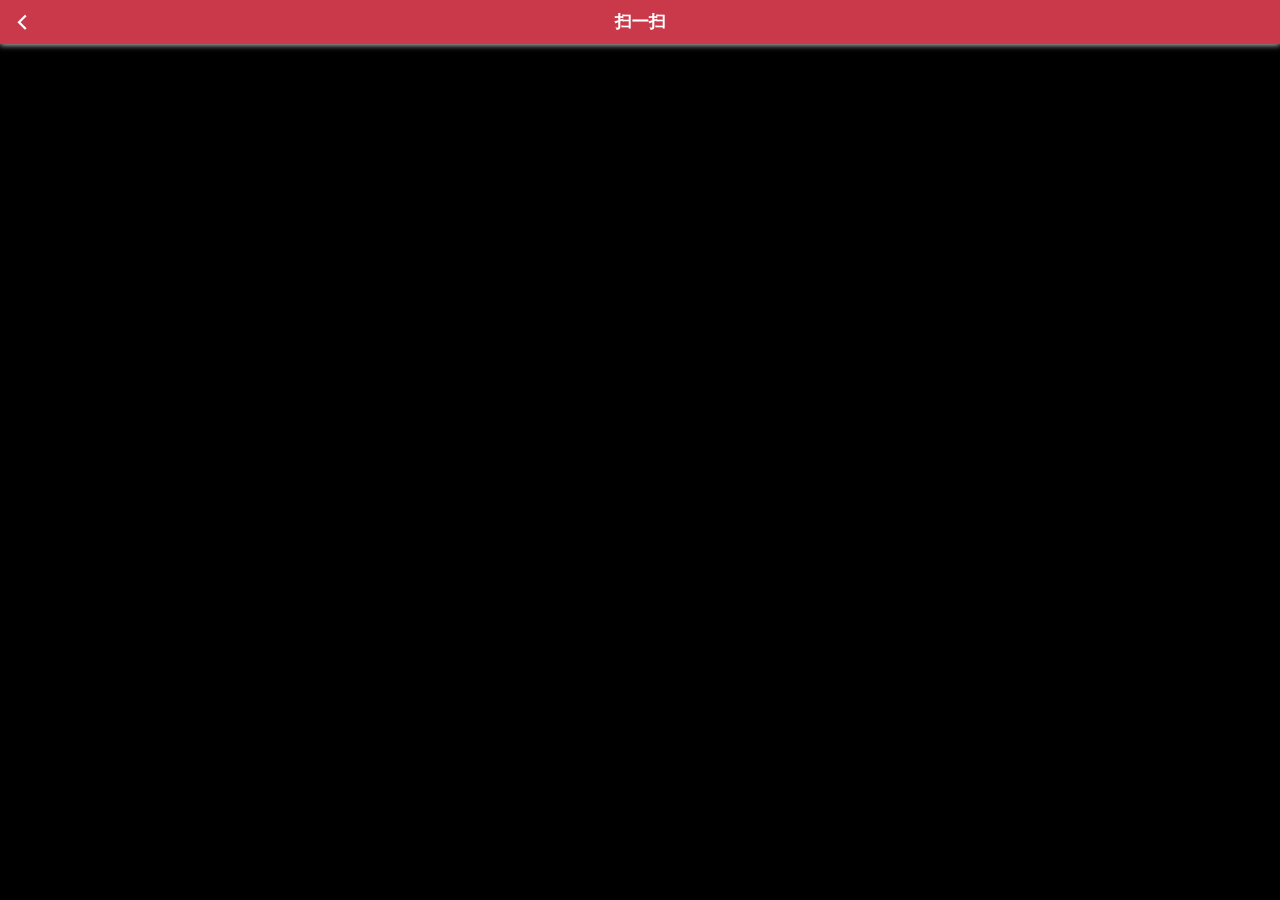
<file: scanme.html>
<!doctype html>
<html>

	<head>
		<meta charset="UTF-8">
		<title></title>
		<meta name="viewport" content="width=device-width,initial-scale=1,minimum-scale=1,maximum-scale=1,user-scalable=no" />
		<script src="js/mui.js"></script>
		<link href="css/mui.css" rel="stylesheet" />
		<link rel="stylesheet" type="text/css" href="css/header.css" />

		<style>
			
			#scanComponent {
				width: 100%;
				top: 44px;
				bottom: 0px;
				position: absolute;
				text-align: center;
				background: #000000;
			}
			
		</style>
	</head>

	<body >

		<header class="mui-bar mui-bar-nav title" style="position: fixed;">
			<a class="mui-action-back mui-icon mui-icon-left-nav mui-pull-left title-color"></a>
			<h1 class="mui-title title-color"><b id="chatting-nickname">扫一扫</b></h1>
		</header>
		
		<div id="scanComponent"></div>
		
		<script type="application/javascript" src="js/app.js"></script>
		<script type="text/javascript">
			mui.init();
			
			mui.plusReady(function(){
				
				setTimeout("startScan()", "500");
				
			});
			
			var scan;
			function startScan() {
				
				var styles = {
					frameColor: "#128E12",
					scanbarColor: "#0062CC",
					background: ""
				}
				
				scan = new plus.barcode.Barcode('scanComponent', null, styles);
				scan.onmarked = onmarked; 
				scan.start();
			}
			
			function onmarked( type, result ) {
				if (type === 0) {
					var content = result.split("username:[");
					content = content[1].split("]");
					if (content.length != 2) {
						mui.alert(result)
					} else {
						var friendUsername = content[0];
						
						var user = app.getUserGlobalInfo();
						
						plus.nativeUI.showWaiting("请稍后...");
						mui.ajax(app.serverUrl, {
							data: {
								"request": {
									"apiName": "/weChat/userService/searchUserInfoByUserName",
									"apiVer": "1.0.0",
									"aiToken": app.getToken()
								},
								"params": {
									"myUserId": user.userId,
									"friendUsername": friendUsername
								}
							},
							dataType:'json',//服务器返回json格式数据
							type:'post',//HTTP请求类型
							timeout:10000,//超时时间设置为10秒；
							headers:{'Content-Type':'application/json'},	              
							success:function(data){
								//服务器返回响应
								plus.nativeUI.closeWaiting();
								
								if (data.code == 200) {
									
									mui.openWindow({
										url: "searchFriendsResult.html",
										id: "searchFriendsResult.html",
										styles: {},
										extras: {
											willBeFriend: data.data
										}
									});
									
								} else {
									app.showToast(data.message, "error");
								}
							}
						});
					}
				}
				scan.start();
			}
		</script>
	</body>

</html>
</file>
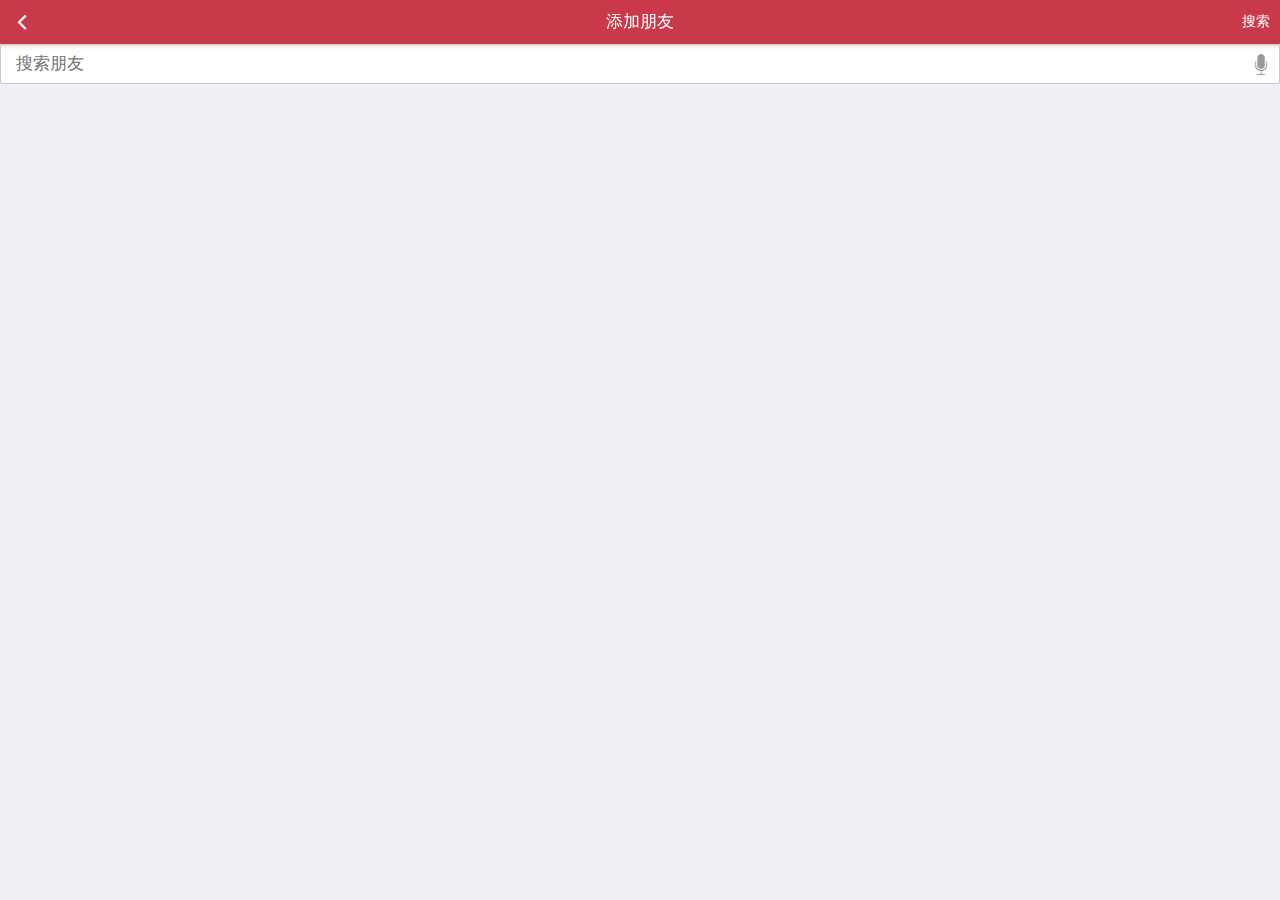
<file: searchFriends.html>
<!doctype html>
<html>

	<head>
		<meta charset="UTF-8">
		<title></title>
		<meta name="viewport" content="width=device-width,initial-scale=1,minimum-scale=1,maximum-scale=1,user-scalable=no" />
		<link href="css/mui.min.css" rel="stylesheet" />
		<link rel="stylesheet" type="text/css" href="css/header.css" />

	</head>

	<body>

		<header class="mui-bar mui-bar-nav title">
			<a class="mui-action-back mui-icon mui-icon-left-nav mui-pull-left" style="color: white;"></a>
			<a id="link_submit_search" class="mui-icon mui-icon-right-nav mui-pull-right" style="color: white;font-size: 14px;line-height: 25px;">搜索</a>
			<h1 class="mui-title title-color">添加朋友</h1>
		</header>

		<div class="mui-content">
			<div class="mui-input-row">
				<input id="txt_your_friend_username" type="text" class="mui-input-speech mui-input-clear" placeholder="搜索朋友">
			</div>
		</div>

		<script src="js/mui.min.js"></script>
		<script src="js/app.js"></script>
		<script type="text/javascript">
			mui.init()

			mui.plusReady(function() {
				var user = app.getUserGlobalInfo();

				var txt_your_friend_username = document.getElementById("txt_your_friend_username");

				// 提交事件，搜索朋友
				var link_submit_search = document.getElementById("link_submit_search");
				link_submit_search.addEventListener("tap", function() {

					var yourFriendUsername = txt_your_friend_username.value;

					plus.nativeUI.showWaiting("请稍后...");
					mui.ajax(app.serverUrl, {
						data: {
							"request": {
								"apiName": "/weChat/userService/searchUserInfoByUserName",
								"apiVer": "1.0.0",
								"aiToken": app.getToken()
							},
							"params": {
								"myUserId": user.userId,
								"friendUsername": yourFriendUsername
							}
						},
						dataType: 'json', //服务器返回json格式数据
						type: 'post', //HTTP请求类型
						timeout: 10000, //超时时间设置为10秒；
						headers: {
							'Content-Type': 'application/json'
						},
						success: function(data) {
							//服务器返回响应
							plus.nativeUI.closeWaiting();
							console.log(JSON.stringify(data));

							if (data.code == 200) {
								mui.openWindow({
									url: "searchFriendsResult.html",
									id: "searchFriendsResult.html",
									styles: {},
									extras: {
										willBeFriend: data.data
									}
								});

							} else {
								app.showToast(data.message, "error");
							}
						}
					});
				});

			});
		</script>

	</body>

</html>
</file>
<file: plugin/cropper/css/cropper.css>
/*!
 * Cropper v3.1.6
 * https://github.com/fengyuanchen/cropper
 *
 * Copyright (c) 2014-2018 Chen Fengyuan
 * Released under the MIT license
 *
 * Date: 2018-03-01T13:33:39.581Z
 */

 .cropper-container {
  direction: ltr;
  font-size: 0;
  line-height: 0;
  position: relative;
  -ms-touch-action: none;
  touch-action: none;
  -webkit-user-select: none;
  -moz-user-select: none;
  -ms-user-select: none;
  user-select: none;
}

.cropper-container img {/*Avoid margin top issue (Occur only when margin-top <= -height)
 */
  display: block;
  height: 100%;
  image-orientation: 0deg;
  max-height: none !important;
  max-width: none !important;
  min-height: 0 !important;
  min-width: 0 !important;
  width: 100%;
}

.cropper-wrap-box,
.cropper-canvas,
.cropper-drag-box,
.cropper-crop-box,
.cropper-modal {
  bottom: 0;
  left: 0;
  position: absolute;
  right: 0;
  top: 0;
}

.cropper-wrap-box,
.cropper-canvas {
  overflow: hidden;
}

.cropper-drag-box {
  background-color: #fff;
  opacity: 0;
}

.cropper-modal {
  background-color: #000;
  opacity: .5;
}

.cropper-view-box {
  display: block;
  height: 100%;
  outline-color: rgba(51, 153, 255, 0.75);
  outline: 1px solid #39f;
  overflow: hidden;
  width: 100%;
}

.cropper-dashed {
  border: 0 dashed #eee;
  display: block;
  opacity: .5;
  position: absolute;
}

.cropper-dashed.dashed-h {
  border-bottom-width: 1px;
  border-top-width: 1px;
  height: 33.33333%;
  left: 0;
  top: 33.33333%;
  width: 100%;
}

.cropper-dashed.dashed-v {
  border-left-width: 1px;
  border-right-width: 1px;
  height: 100%;
  left: 33.33333%;
  top: 0;
  width: 33.33333%;
}

.cropper-center {
  display: block;
  height: 0;
  left: 50%;
  opacity: .75;
  position: absolute;
  top: 50%;
  width: 0;
}

.cropper-center:before,
.cropper-center:after {
  background-color: #eee;
  content: ' ';
  display: block;
  position: absolute;
}

.cropper-center:before {
  height: 1px;
  left: -3px;
  top: 0;
  width: 7px;
}

.cropper-center:after {
  height: 7px;
  left: 0;
  top: -3px;
  width: 1px;
}

.cropper-face,
.cropper-line,
.cropper-point {
  display: block;
  height: 100%;
  opacity: .1;
  position: absolute;
  width: 100%;
}

.cropper-face {
  background-color: #fff;
  left: 0;
  top: 0;
}

.cropper-line {
  background-color: #39f;
}

.cropper-line.line-e {
  cursor: ew-resize;
  right: -3px;
  top: 0;
  width: 5px;
}

.cropper-line.line-n {
  cursor: ns-resize;
  height: 5px;
  left: 0;
  top: -3px;
}

.cropper-line.line-w {
  cursor: ew-resize;
  left: -3px;
  top: 0;
  width: 5px;
}

.cropper-line.line-s {
  bottom: -3px;
  cursor: ns-resize;
  height: 5px;
  left: 0;
}

.cropper-point {
  background-color: #39f;
  height: 5px;
  opacity: .75;
  width: 5px;
}

.cropper-point.point-e {
  cursor: ew-resize;
  margin-top: -3px;
  right: -3px;
  top: 50%;
}

.cropper-point.point-n {
  cursor: ns-resize;
  left: 50%;
  margin-left: -3px;
  top: -3px;
}

.cropper-point.point-w {
  cursor: ew-resize;
  left: -3px;
  margin-top: -3px;
  top: 50%;
}

.cropper-point.point-s {
  bottom: -3px;
  cursor: s-resize;
  left: 50%;
  margin-left: -3px;
}

.cropper-point.point-ne {
  cursor: nesw-resize;
  right: -3px;
  top: -3px;
}

.cropper-point.point-nw {
  cursor: nwse-resize;
  left: -3px;
  top: -3px;
}

.cropper-point.point-sw {
  bottom: -3px;
  cursor: nesw-resize;
  left: -3px;
}

.cropper-point.point-se {
  bottom: -3px;
  cursor: nwse-resize;
  height: 20px;
  opacity: 1;
  right: -3px;
  width: 20px;
}

@media (min-width: 768px) {
  .cropper-point.point-se {
    height: 15px;
    width: 15px;
  }
}

@media (min-width: 992px) {
  .cropper-point.point-se {
    height: 10px;
    width: 10px;
  }
}

@media (min-width: 1200px) {
  .cropper-point.point-se {
    height: 5px;
    opacity: .75;
    width: 5px;
  }
}

.cropper-point.point-se:before {
  background-color: #39f;
  bottom: -50%;
  content: ' ';
  display: block;
  height: 200%;
  opacity: 0;
  position: absolute;
  right: -50%;
  width: 200%;
}

.cropper-invisible {
  opacity: 0;
}

.cropper-bg {
  background-image: url('[data-uri]');
}

.cropper-hide {
  display: block;
  height: 0;
  position: absolute;
  width: 0;
}

.cropper-hidden {
  display: none !important;
}

.cropper-move {
  cursor: move;
}

.cropper-crop {
  cursor: crosshair;
}

.cropper-disabled .cropper-drag-box,
.cropper-disabled .cropper-face,
.cropper-disabled .cropper-line,
.cropper-disabled .cropper-point {
  cursor: not-allowed;
}
</file>
<file: plugin/cropper/css/main.css>
.btn {
  padding-left: .75rem;
  padding-right: .75rem;
}

label.btn {
  margin-bottom: 0;
}

.d-flex > .btn {
  flex: 1;
}

.carbonads {
  border-radius: .25rem;
  border: 1px solid #ccc;
  font-size: .875rem;
  overflow: hidden;
  padding: 1rem;
}

.carbon-wrap {
  overflow: hidden;
}

.carbon-img {
  clear: left;
  display: block;
  float: left;
}

.carbon-text,
.carbon-poweredby {
  display: block;
  margin-left: 140px;
}

.carbon-text,
.carbon-text:hover,
.carbon-text:focus {
  color: #fff;
  text-decoration: none;
}

.carbon-poweredby,
.carbon-poweredby:hover,
.carbon-poweredby:focus {
  color: #ddd;
  text-decoration: none;
}

@media (min-width: 768px) {
  .carbonads {
    float: right;
    margin-bottom: -1rem;
    margin-top: -1rem;
    max-width: 360px;
  }
}

.footer {
  font-size: .875rem;
  overflow: hidden;
}

.heart {
  color: #ddd;
  display: block;
  height: 2rem;
  line-height: 2rem;
  margin-bottom: 0;
  margin-top: 1rem;
  position: relative;
  text-align: center;
  width: 100%;
}

.heart:hover {
  color: #ff4136;
}

.heart::before {
  border-top: 1px solid #eee;
  content: " ";
  display: block;
  height: 0;
  left: 0;
  position: absolute;
  right: 0;
  top: 50%;
}

.heart::after {
  background-color: #fff;
  content: "♥";
  padding-left: .5rem;
  padding-right: .5rem;
  position: relative;
  z-index: 1;
}

.img-container,
.img-preview {
  background-color: #f7f7f7;
  text-align: center;
  width: 100%;
}

.img-container {
  margin-bottom: 1rem;
  max-height: 497px;
  min-height: 200px;
}

@media (min-width: 768px) {
  .img-container {
    min-height: 497px;
  }
}

.img-container > img {
  max-width: 100%;
}

.docs-preview {
  margin-right: -1rem;
}

.img-preview {
  float: left;
  margin-bottom: .5rem;
  margin-right: .5rem;
  overflow: hidden;
}

.img-preview > img {
  max-width: 100%;
}

.preview-lg {
  height: 9rem;
  width: 16rem;
}

.preview-md {
  height: 4.5rem;
  width: 8rem;
}

.preview-sm {
  height: 2.25rem;
  width: 4rem;
}

.preview-xs {
  height: 1.125rem;
  margin-right: 0;
  width: 2rem;
}

.docs-data > .input-group {
  margin-bottom: .5rem;
}

.docs-data .input-group-prepend .input-group-text {
  min-width: 4rem;
}

.docs-data .input-group-append .input-group-text {
  min-width: 3rem;
}

.docs-buttons > .btn,
.docs-buttons > .btn-group,
.docs-buttons > .form-control {
  margin-bottom: .5rem;
  margin-right: .25rem;
}

.docs-toggles > .btn,
.docs-toggles > .btn-group,
.docs-toggles > .dropdown {
  margin-bottom: .5rem;
}

.docs-tooltip {
  display: block;
  margin: -.5rem -.75rem;
  padding: .5rem .75rem;
}

.docs-tooltip > .icon {
  margin: 0 -.25rem;
  vertical-align: top;
}

.tooltip-inner {
  white-space: normal;
}

.btn-upload .tooltip-inner,
.btn-toggle .tooltip-inner {
  white-space: nowrap;
}

.btn-toggle {
  padding: .5rem;
}

.btn-toggle > .docs-tooltip {
  margin: -.5rem;
  padding: .5rem;
}

@media (max-width: 400px) {
  .btn-group-crop {
    margin-right: -1rem!important;
  }

  .btn-group-crop > .btn {
    padding-left: .5rem;
    padding-right: .5rem;
  }

  .btn-group-crop .docs-tooltip {
    margin-left: -.5rem;
    margin-right: -.5rem;
    padding-left: .5rem;
    padding-right: .5rem;
  }
}

.docs-options .dropdown-menu {
  width: 100%;
}

.docs-options .dropdown-menu > li {
  font-size: .875rem;
  padding: .125rem 1rem;
}

.docs-options .dropdown-menu .form-check-label {
  display: block;
}

.docs-cropped .modal-body {
  text-align: center;
}

.docs-cropped .modal-body > img,
.docs-cropped .modal-body > canvas {
  max-width: 100%;
}
</file>
<file: plugin/v3.1.6/css/cropper.css>
/*!
 * Cropper v3.1.6
 * https://github.com/fengyuanchen/cropper
 *
 * Copyright (c) 2014-2018 Chen Fengyuan
 * Released under the MIT license
 *
 * Date: 2018-03-01T13:33:39.581Z
 */

 .cropper-container {
  direction: ltr;
  font-size: 0;
  line-height: 0;
  position: relative;
  -ms-touch-action: none;
  touch-action: none;
  -webkit-user-select: none;
  -moz-user-select: none;
  -ms-user-select: none;
  user-select: none;
}

.cropper-container img {/*Avoid margin top issue (Occur only when margin-top <= -height)
 */
  display: block;
  height: 100%;
  image-orientation: 0deg;
  max-height: none !important;
  max-width: none !important;
  min-height: 0 !important;
  min-width: 0 !important;
  width: 100%;
}

.cropper-wrap-box,
.cropper-canvas,
.cropper-drag-box,
.cropper-crop-box,
.cropper-modal {
  bottom: 0;
  left: 0;
  position: absolute;
  right: 0;
  top: 0;
}

.cropper-wrap-box,
.cropper-canvas {
  overflow: hidden;
}

.cropper-drag-box {
  background-color: #fff;
  opacity: 0;
}

.cropper-modal {
  background-color: #000;
  opacity: .5;
}

.cropper-view-box {
  display: block;
  height: 100%;
  outline-color: rgba(51, 153, 255, 0.75);
  outline: 1px solid #39f;
  overflow: hidden;
  width: 100%;
}

.cropper-dashed {
  border: 0 dashed #eee;
  display: block;
  opacity: .5;
  position: absolute;
}

.cropper-dashed.dashed-h {
  border-bottom-width: 1px;
  border-top-width: 1px;
  height: 33.33333%;
  left: 0;
  top: 33.33333%;
  width: 100%;
}

.cropper-dashed.dashed-v {
  border-left-width: 1px;
  border-right-width: 1px;
  height: 100%;
  left: 33.33333%;
  top: 0;
  width: 33.33333%;
}

.cropper-center {
  display: block;
  height: 0;
  left: 50%;
  opacity: .75;
  position: absolute;
  top: 50%;
  width: 0;
}

.cropper-center:before,
.cropper-center:after {
  background-color: #eee;
  content: ' ';
  display: block;
  position: absolute;
}

.cropper-center:before {
  height: 1px;
  left: -3px;
  top: 0;
  width: 7px;
}

.cropper-center:after {
  height: 7px;
  left: 0;
  top: -3px;
  width: 1px;
}

.cropper-face,
.cropper-line,
.cropper-point {
  display: block;
  height: 100%;
  opacity: .1;
  position: absolute;
  width: 100%;
}

.cropper-face {
  background-color: #fff;
  left: 0;
  top: 0;
}

.cropper-line {
  background-color: #39f;
}

.cropper-line.line-e {
  cursor: ew-resize;
  right: -3px;
  top: 0;
  width: 5px;
}

.cropper-line.line-n {
  cursor: ns-resize;
  height: 5px;
  left: 0;
  top: -3px;
}

.cropper-line.line-w {
  cursor: ew-resize;
  left: -3px;
  top: 0;
  width: 5px;
}

.cropper-line.line-s {
  bottom: -3px;
  cursor: ns-resize;
  height: 5px;
  left: 0;
}

.cropper-point {
  background-color: #39f;
  height: 5px;
  opacity: .75;
  width: 5px;
}

.cropper-point.point-e {
  cursor: ew-resize;
  margin-top: -3px;
  right: -3px;
  top: 50%;
}

.cropper-point.point-n {
  cursor: ns-resize;
  left: 50%;
  margin-left: -3px;
  top: -3px;
}

.cropper-point.point-w {
  cursor: ew-resize;
  left: -3px;
  margin-top: -3px;
  top: 50%;
}

.cropper-point.point-s {
  bottom: -3px;
  cursor: s-resize;
  left: 50%;
  margin-left: -3px;
}

.cropper-point.point-ne {
  cursor: nesw-resize;
  right: -3px;
  top: -3px;
}

.cropper-point.point-nw {
  cursor: nwse-resize;
  left: -3px;
  top: -3px;
}

.cropper-point.point-sw {
  bottom: -3px;
  cursor: nesw-resize;
  left: -3px;
}

.cropper-point.point-se {
  bottom: -3px;
  cursor: nwse-resize;
  height: 20px;
  opacity: 1;
  right: -3px;
  width: 20px;
}

@media (min-width: 768px) {
  .cropper-point.point-se {
    height: 15px;
    width: 15px;
  }
}

@media (min-width: 992px) {
  .cropper-point.point-se {
    height: 10px;
    width: 10px;
  }
}

@media (min-width: 1200px) {
  .cropper-point.point-se {
    height: 5px;
    opacity: .75;
    width: 5px;
  }
}

.cropper-point.point-se:before {
  background-color: #39f;
  bottom: -50%;
  content: ' ';
  display: block;
  height: 200%;
  opacity: 0;
  position: absolute;
  right: -50%;
  width: 200%;
}

.cropper-invisible {
  opacity: 0;
}

.cropper-bg {
  background-image: url('[data-uri]');
}

.cropper-hide {
  display: block;
  height: 0;
  position: absolute;
  width: 0;
}

.cropper-hidden {
  display: none !important;
}

.cropper-move {
  cursor: move;
}

.cropper-crop {
  cursor: crosshair;
}

.cropper-disabled .cropper-drag-box,
.cropper-disabled .cropper-face,
.cropper-disabled .cropper-line,
.cropper-disabled .cropper-point {
  cursor: not-allowed;
}
</file>
<file: plugin/v3.1.6/css/main.css>
.btn {
  padding-left: .75rem;
  padding-right: .75rem;
}

label.btn {
  margin-bottom: 0;
}

.d-flex > .btn {
  flex: 1;
}

.carbonads {
  border-radius: .25rem;
  border: 1px solid #ccc;
  font-size: .875rem;
  overflow: hidden;
  padding: 1rem;
}

.carbon-wrap {
  overflow: hidden;
}

.carbon-img {
  clear: left;
  display: block;
  float: left;
}

.carbon-text,
.carbon-poweredby {
  display: block;
  margin-left: 140px;
}

.carbon-text,
.carbon-text:hover,
.carbon-text:focus {
  color: #fff;
  text-decoration: none;
}

.carbon-poweredby,
.carbon-poweredby:hover,
.carbon-poweredby:focus {
  color: #ddd;
  text-decoration: none;
}

@media (min-width: 768px) {
  .carbonads {
    float: right;
    margin-bottom: -1rem;
    margin-top: -1rem;
    max-width: 360px;
  }
}

.footer {
  font-size: .875rem;
  overflow: hidden;
}

.heart {
  color: #ddd;
  display: block;
  height: 2rem;
  line-height: 2rem;
  margin-bottom: 0;
  margin-top: 1rem;
  position: relative;
  text-align: center;
  width: 100%;
}

.heart:hover {
  color: #ff4136;
}

.heart::before {
  border-top: 1px solid #eee;
  content: " ";
  display: block;
  height: 0;
  left: 0;
  position: absolute;
  right: 0;
  top: 50%;
}

.heart::after {
  background-color: #fff;
  content: "♥";
  padding-left: .5rem;
  padding-right: .5rem;
  position: relative;
  z-index: 1;
}

.img-container,
.img-preview {
  background-color: #f7f7f7;
  text-align: center;
  width: 100%;
}

.img-container {
  margin-bottom: 1rem;
  max-height: 497px;
  min-height: 200px;
}

@media (min-width: 768px) {
  .img-container {
    min-height: 497px;
  }
}

.img-container > img {
  max-width: 100%;
}

.docs-preview {
  margin-right: -1rem;
}

.img-preview {
  float: left;
  margin-bottom: .5rem;
  margin-right: .5rem;
  overflow: hidden;
}

.img-preview > img {
  max-width: 100%;
}

.preview-lg {
  height: 9rem;
  width: 16rem;
}

.preview-md {
  height: 4.5rem;
  width: 8rem;
}

.preview-sm {
  height: 2.25rem;
  width: 4rem;
}

.preview-xs {
  height: 1.125rem;
  margin-right: 0;
  width: 2rem;
}

.docs-data > .input-group {
  margin-bottom: .5rem;
}

.docs-data .input-group-prepend .input-group-text {
  min-width: 4rem;
}

.docs-data .input-group-append .input-group-text {
  min-width: 3rem;
}

.docs-buttons > .btn,
.docs-buttons > .btn-group,
.docs-buttons > .form-control {
  margin-bottom: .5rem;
  margin-right: .25rem;
}

.docs-toggles > .btn,
.docs-toggles > .btn-group,
.docs-toggles > .dropdown {
  margin-bottom: .5rem;
}

.docs-tooltip {
  display: block;
  margin: -.5rem -.75rem;
  padding: .5rem .75rem;
}

.docs-tooltip > .icon {
  margin: 0 -.25rem;
  vertical-align: top;
}

.tooltip-inner {
  white-space: normal;
}

.btn-upload .tooltip-inner,
.btn-toggle .tooltip-inner {
  white-space: nowrap;
}

.btn-toggle {
  padding: .5rem;
}

.btn-toggle > .docs-tooltip {
  margin: -.5rem;
  padding: .5rem;
}

@media (max-width: 400px) {
  .btn-group-crop {
    margin-right: -1rem!important;
  }

  .btn-group-crop > .btn {
    padding-left: .5rem;
    padding-right: .5rem;
  }

  .btn-group-crop .docs-tooltip {
    margin-left: -.5rem;
    margin-right: -.5rem;
    padding-left: .5rem;
    padding-right: .5rem;
  }
}

.docs-options .dropdown-menu {
  width: 100%;
}

.docs-options .dropdown-menu > li {
  font-size: .875rem;
  padding: .125rem 1rem;
}

.docs-options .dropdown-menu .form-check-label {
  display: block;
}

.docs-cropped .modal-body {
  text-align: center;
}

.docs-cropped .modal-body > img,
.docs-cropped .modal-body > canvas {
  max-width: 100%;
}
</file>
<file: css/header.css>
.title {
	background-color: #c9394a;
}

.title-color {
	color: white;
}

.mui-bar-tab .mui-tab-item.mui-active {
	color: #C9394A;
}
</file>
<file: css/chat.css>
/*图片气泡*/
.friend_lists {
	margin: 0 50px 0px 10px;
	position: relative;
}

.friend_lists .header_img {
	position: absolute;
	top: 5px;
}

.me_lists {
	position: relative;
	margin: 0 10px 0px 50px;
}

.me_lists .msg {
	float: right;
	margin-right: 73px;
}

.me_lists .header_img {
	position: absolute;
	top: 5px;
	right: 0px;
}


/*背景气泡*/
.msg-left-white {
	background-color: #FFFFFF;
	font-size: 16px;
}

.msg-right-green {
	background-color: #a0e759;
	font-size: 16px;
}

.msg-wrapper p {
	color: black;
	display: inline-block;
	padding: 12px;
	margin: 10px;
	position: relative;
	border-radius: 5px;
}

.msg-wrapper.right p {
	margin-left: 60px;
}

.msg-wrapper.right p:before {
	width: 0;
	position: absolute;
	top: 15px;
	border-style: solid;
	content: "";
}

.msg-wrapper.right p:before {
	left: -12px;
	border-color: transparent #FFFFFF;
	border-width: 0 12px 12px 0;
}

.msg-wrapper.left p:before {
	width: 0;
	position: absolute;
	top: 15px;
	border-style: solid;
	content: "";
}

.msg-wrapper.left p {
	margin-right: 60px;
}

.msg-wrapper.left {
	text-align: right;
}

.text-left {
	text-align: left;
}

.msg-wrapper.left p:before {
	right: -12px;
	border-color: transparent #a0e759;
	border-width: 0 0 12px 12px;
}

.cur_time {
	text-align: center;
	width: 100%;
	margin-top: 10px;
}

.cur_time span {
	width: auto;
	display: inline-block;
	padding: 2px 10px;
	font-size: 14px;
	border-radius: 3px;
	background: #CECECE;
	color: white;
}

footer {
	position: fixed;
	width: 100%;
	height: 50px;
	min-height: 50px;
	border-top: solid 1px #bbb;
	left: 0px;
	bottom: 0px;
	overflow: hidden;
	padding: 0px 65px 0 10px;
	background-color: #fafafa;
}

.footer-left {
	position: absolute;
	width: 50px;
	height: 50px;
	left: 0px;
	bottom: 0px;
	text-align: center;
	vertical-align: middle;
	line-height: 100%;
	padding: 12px 4px;
}

.footer-right {
	position: absolute;
	width: 60px;
	height: 50px;
	right: 0px;
	bottom: 0px;
	text-align: center;
	vertical-align: middle;
	line-height: 100%;
	padding: 8px 15px 0 0;
	display: inline-block;
}

.footer-center {
	height: 100%;
	padding: 5px 0px;
}

.footer-center [class*=input] {
	width: 100%;
	height: 100%;
	border-radius: 5px;
}

.footer-center .input-text {
	background: #fff;
	border: solid 1px #ddd;
	padding: 10px !important;
	font-size: 16px !important;
	line-height: 18px !important;
	font-family: verdana !important;
	overflow: hidden;
}

.footer-center .input-sound {
	background-color: #eee;
}

.mui-content {
	height: 100%;
	padding: 0px 0px 50px 0px;
	overflow: auto;
	background-color: #eaeaea;
}

#msg {
	height: 100%;
	overflow: auto;
	-webkit-overflow-scrolling: touch;
}

.p_msg_revice {
	width: 100%;
	height: auto;
	word-wrap: break-word;
	word-break: break-all;
	overflow: hidden;
}
</file>
<file: css/mui.indexedlist.css>
.mui-indexed-list {
	position: relative;
	border-top: solid 1px #e3e3e3;
	border-bottom: solid 1px #e3e3e3;
	overflow: hidden;
	background-color: #fafafa;
	height: 300px;
	cursor: default;
}
.mui-indexed-list-inner {
	margin: 0px;
	padding: 0px;
	overflow-y: auto;
	border: none;
}
.mui-indexed-list-inner::-webkit-scrollbar {
	width: 0px;
	height: 0px;
	visibility: hidden;
}
.mui-indexed-list-empty-alert,
.mui-indexed-list-inner.empty ul {
	display: none;
}
.mui-indexed-list-inner.empty .mui-indexed-list-empty-alert {
	display: block;
}
.mui-indexed-list-empty-alert {
	padding: 30px 15px;
	text-align: center;
	color: #ccc;
	padding-right: 45px;
}
.mui-ios .mui-indexed-list-inner {
	width: calc(100% + 10px);
}
.mui-indexed-list-group,
.mui-indexed-list-item {
	padding-right: 45px;
}
.mui-ios .mui-indexed-list-group,
.mui-ios .mui-indexed-list-item,
.mui-ios .mui-indexed-list-empty-alert {
	padding-right: 55px;
}
.mui-indexed-list-group {
	background-color: #f7f7f7;
}
.mui-indexed-list-group {
	padding-top: 3px;
	padding-bottom: 3px;
}
.mui-indexed-list-search {
	border-bottom: solid 1px #e3e3e3;
	z-index: 15;
}
.mui-indexed-list-search.mui-search:before {
	margin-top: -10px;
}
.mui-indexed-list-search input {
	border-radius: 0px;
	margin: 0px;
	background-color: #fafafa;
}
.mui-indexed-list-bar {
	width: 23px;
	background-color: lightgrey;
	position: absolute;
	height: 100%;
	z-index: 10;
	right: 0px;
	-webkit-transition: .2s;
}
.mui-indexed-list-bar a {
	display: block;
	text-align: center;
	font-size: 11px;
	padding: 0px;
	margin: 0px;
	line-height: 15px;
	color: #aaa;
}
.mui-indexed-list-bar.active {
	background-color: rgb(200,200,200);
}
.mui-indexed-list-bar.active a {
	color: #333;
}
.mui-indexed-list-bar.active a.active {
	color: #007aff;
}
.mui-indexed-list-alert {
	position: absolute;
	z-index: 20;
	background-color: rgba(0, 0, 0, 0.5);
	width: 80px;
	height: 80px;
	left: 50%;
	top: 50%;
	margin-left: -40px;
	margin-top: -40px;
	border-radius: 40px;
	text-align: center;
	line-height: 80px;
	font-size: 35px;
	color: #fff;
	display: none;
	-webkit-transition: .2s;
}
.mui-indexed-list-alert.active {
	display: block;
}
</file>
<file: css/registLogin/util.css>
/*[ FONT SIZE ]
///////////////////////////////////////////////////////////
*/
.fs-1 {font-size: 1px;}
.fs-2 {font-size: 2px;}
.fs-3 {font-size: 3px;}
.fs-4 {font-size: 4px;}
.fs-5 {font-size: 5px;}
.fs-6 {font-size: 6px;}
.fs-7 {font-size: 7px;}
.fs-8 {font-size: 8px;}
.fs-9 {font-size: 9px;}
.fs-10 {font-size: 10px;}
.fs-11 {font-size: 11px;}
.fs-12 {font-size: 12px;}
.fs-13 {font-size: 13px;}
.fs-14 {font-size: 14px;}
.fs-15 {font-size: 15px;}
.fs-16 {font-size: 16px;}
.fs-17 {font-size: 17px;}
.fs-18 {font-size: 18px;}
.fs-19 {font-size: 19px;}
.fs-20 {font-size: 20px;}
.fs-21 {font-size: 21px;}
.fs-22 {font-size: 22px;}
.fs-23 {font-size: 23px;}
.fs-24 {font-size: 24px;}
.fs-25 {font-size: 25px;}
.fs-26 {font-size: 26px;}
.fs-27 {font-size: 27px;}
.fs-28 {font-size: 28px;}
.fs-29 {font-size: 29px;}
.fs-30 {font-size: 30px;}
.fs-31 {font-size: 31px;}
.fs-32 {font-size: 32px;}
.fs-33 {font-size: 33px;}
.fs-34 {font-size: 34px;}
.fs-35 {font-size: 35px;}
.fs-36 {font-size: 36px;}
.fs-37 {font-size: 37px;}
.fs-38 {font-size: 38px;}
.fs-39 {font-size: 39px;}
.fs-40 {font-size: 40px;}
.fs-41 {font-size: 41px;}
.fs-42 {font-size: 42px;}
.fs-43 {font-size: 43px;}
.fs-44 {font-size: 44px;}
.fs-45 {font-size: 45px;}
.fs-46 {font-size: 46px;}
.fs-47 {font-size: 47px;}
.fs-48 {font-size: 48px;}
.fs-49 {font-size: 49px;}
.fs-50 {font-size: 50px;}
.fs-51 {font-size: 51px;}
.fs-52 {font-size: 52px;}
.fs-53 {font-size: 53px;}
.fs-54 {font-size: 54px;}
.fs-55 {font-size: 55px;}
.fs-56 {font-size: 56px;}
.fs-57 {font-size: 57px;}
.fs-58 {font-size: 58px;}
.fs-59 {font-size: 59px;}
.fs-60 {font-size: 60px;}
.fs-61 {font-size: 61px;}
.fs-62 {font-size: 62px;}
.fs-63 {font-size: 63px;}
.fs-64 {font-size: 64px;}
.fs-65 {font-size: 65px;}
.fs-66 {font-size: 66px;}
.fs-67 {font-size: 67px;}
.fs-68 {font-size: 68px;}
.fs-69 {font-size: 69px;}
.fs-70 {font-size: 70px;}
.fs-71 {font-size: 71px;}
.fs-72 {font-size: 72px;}
.fs-73 {font-size: 73px;}
.fs-74 {font-size: 74px;}
.fs-75 {font-size: 75px;}
.fs-76 {font-size: 76px;}
.fs-77 {font-size: 77px;}
.fs-78 {font-size: 78px;}
.fs-79 {font-size: 79px;}
.fs-80 {font-size: 80px;}
.fs-81 {font-size: 81px;}
.fs-82 {font-size: 82px;}
.fs-83 {font-size: 83px;}
.fs-84 {font-size: 84px;}
.fs-85 {font-size: 85px;}
.fs-86 {font-size: 86px;}
.fs-87 {font-size: 87px;}
.fs-88 {font-size: 88px;}
.fs-89 {font-size: 89px;}
.fs-90 {font-size: 90px;}
.fs-91 {font-size: 91px;}
.fs-92 {font-size: 92px;}
.fs-93 {font-size: 93px;}
.fs-94 {font-size: 94px;}
.fs-95 {font-size: 95px;}
.fs-96 {font-size: 96px;}
.fs-97 {font-size: 97px;}
.fs-98 {font-size: 98px;}
.fs-99 {font-size: 99px;}
.fs-100 {font-size: 100px;}
.fs-101 {font-size: 101px;}
.fs-102 {font-size: 102px;}
.fs-103 {font-size: 103px;}
.fs-104 {font-size: 104px;}
.fs-105 {font-size: 105px;}
.fs-106 {font-size: 106px;}
.fs-107 {font-size: 107px;}
.fs-108 {font-size: 108px;}
.fs-109 {font-size: 109px;}
.fs-110 {font-size: 110px;}
.fs-111 {font-size: 111px;}
.fs-112 {font-size: 112px;}
.fs-113 {font-size: 113px;}
.fs-114 {font-size: 114px;}
.fs-115 {font-size: 115px;}
.fs-116 {font-size: 116px;}
.fs-117 {font-size: 117px;}
.fs-118 {font-size: 118px;}
.fs-119 {font-size: 119px;}
.fs-120 {font-size: 120px;}
.fs-121 {font-size: 121px;}
.fs-122 {font-size: 122px;}
.fs-123 {font-size: 123px;}
.fs-124 {font-size: 124px;}
.fs-125 {font-size: 125px;}
.fs-126 {font-size: 126px;}
.fs-127 {font-size: 127px;}
.fs-128 {font-size: 128px;}
.fs-129 {font-size: 129px;}
.fs-130 {font-size: 130px;}
.fs-131 {font-size: 131px;}
.fs-132 {font-size: 132px;}
.fs-133 {font-size: 133px;}
.fs-134 {font-size: 134px;}
.fs-135 {font-size: 135px;}
.fs-136 {font-size: 136px;}
.fs-137 {font-size: 137px;}
.fs-138 {font-size: 138px;}
.fs-139 {font-size: 139px;}
.fs-140 {font-size: 140px;}
.fs-141 {font-size: 141px;}
.fs-142 {font-size: 142px;}
.fs-143 {font-size: 143px;}
.fs-144 {font-size: 144px;}
.fs-145 {font-size: 145px;}
.fs-146 {font-size: 146px;}
.fs-147 {font-size: 147px;}
.fs-148 {font-size: 148px;}
.fs-149 {font-size: 149px;}
.fs-150 {font-size: 150px;}
.fs-151 {font-size: 151px;}
.fs-152 {font-size: 152px;}
.fs-153 {font-size: 153px;}
.fs-154 {font-size: 154px;}
.fs-155 {font-size: 155px;}
.fs-156 {font-size: 156px;}
.fs-157 {font-size: 157px;}
.fs-158 {font-size: 158px;}
.fs-159 {font-size: 159px;}
.fs-160 {font-size: 160px;}
.fs-161 {font-size: 161px;}
.fs-162 {font-size: 162px;}
.fs-163 {font-size: 163px;}
.fs-164 {font-size: 164px;}
.fs-165 {font-size: 165px;}
.fs-166 {font-size: 166px;}
.fs-167 {font-size: 167px;}
.fs-168 {font-size: 168px;}
.fs-169 {font-size: 169px;}
.fs-170 {font-size: 170px;}
.fs-171 {font-size: 171px;}
.fs-172 {font-size: 172px;}
.fs-173 {font-size: 173px;}
.fs-174 {font-size: 174px;}
.fs-175 {font-size: 175px;}
.fs-176 {font-size: 176px;}
.fs-177 {font-size: 177px;}
.fs-178 {font-size: 178px;}
.fs-179 {font-size: 179px;}
.fs-180 {font-size: 180px;}
.fs-181 {font-size: 181px;}
.fs-182 {font-size: 182px;}
.fs-183 {font-size: 183px;}
.fs-184 {font-size: 184px;}
.fs-185 {font-size: 185px;}
.fs-186 {font-size: 186px;}
.fs-187 {font-size: 187px;}
.fs-188 {font-size: 188px;}
.fs-189 {font-size: 189px;}
.fs-190 {font-size: 190px;}
.fs-191 {font-size: 191px;}
.fs-192 {font-size: 192px;}
.fs-193 {font-size: 193px;}
.fs-194 {font-size: 194px;}
.fs-195 {font-size: 195px;}
.fs-196 {font-size: 196px;}
.fs-197 {font-size: 197px;}
.fs-198 {font-size: 198px;}
.fs-199 {font-size: 199px;}
.fs-200 {font-size: 200px;}

/*[ PADDING ]
///////////////////////////////////////////////////////////
*/
.p-t-0 {padding-top: 0px;}
.p-t-1 {padding-top: 1px;}
.p-t-2 {padding-top: 2px;}
.p-t-3 {padding-top: 3px;}
.p-t-4 {padding-top: 4px;}
.p-t-5 {padding-top: 5px;}
.p-t-6 {padding-top: 6px;}
.p-t-7 {padding-top: 7px;}
.p-t-8 {padding-top: 8px;}
.p-t-9 {padding-top: 9px;}
.p-t-10 {padding-top: 10px;}
.p-t-11 {padding-top: 11px;}
.p-t-12 {padding-top: 12px;}
.p-t-13 {padding-top: 13px;}
.p-t-14 {padding-top: 14px;}
.p-t-15 {padding-top: 15px;}
.p-t-16 {padding-top: 16px;}
.p-t-17 {padding-top: 17px;}
.p-t-18 {padding-top: 18px;}
.p-t-19 {padding-top: 19px;}
.p-t-20 {padding-top: 20px;}
.p-t-21 {padding-top: 21px;}
.p-t-22 {padding-top: 22px;}
.p-t-23 {padding-top: 23px;}
.p-t-24 {padding-top: 24px;}
.p-t-25 {padding-top: 25px;}
.p-t-26 {padding-top: 26px;}
.p-t-27 {padding-top: 27px;}
.p-t-28 {padding-top: 28px;}
.p-t-29 {padding-top: 29px;}
.p-t-30 {padding-top: 30px;}
.p-t-31 {padding-top: 31px;}
.p-t-32 {padding-top: 32px;}
.p-t-33 {padding-top: 33px;}
.p-t-34 {padding-top: 34px;}
.p-t-35 {padding-top: 35px;}
.p-t-36 {padding-top: 36px;}
.p-t-37 {padding-top: 37px;}
.p-t-38 {padding-top: 38px;}
.p-t-39 {padding-top: 39px;}
.p-t-40 {padding-top: 40px;}
.p-t-41 {padding-top: 41px;}
.p-t-42 {padding-top: 42px;}
.p-t-43 {padding-top: 43px;}
.p-t-44 {padding-top: 44px;}
.p-t-45 {padding-top: 45px;}
.p-t-46 {padding-top: 46px;}
.p-t-47 {padding-top: 47px;}
.p-t-48 {padding-top: 48px;}
.p-t-49 {padding-top: 49px;}
.p-t-50 {padding-top: 50px;}
.p-t-51 {padding-top: 51px;}
.p-t-52 {padding-top: 52px;}
.p-t-53 {padding-top: 53px;}
.p-t-54 {padding-top: 54px;}
.p-t-55 {padding-top: 55px;}
.p-t-56 {padding-top: 56px;}
.p-t-57 {padding-top: 57px;}
.p-t-58 {padding-top: 58px;}
.p-t-59 {padding-top: 59px;}
.p-t-60 {padding-top: 60px;}
.p-t-61 {padding-top: 61px;}
.p-t-62 {padding-top: 62px;}
.p-t-63 {padding-top: 63px;}
.p-t-64 {padding-top: 64px;}
.p-t-65 {padding-top: 65px;}
.p-t-66 {padding-top: 66px;}
.p-t-67 {padding-top: 67px;}
.p-t-68 {padding-top: 68px;}
.p-t-69 {padding-top: 69px;}
.p-t-70 {padding-top: 70px;}
.p-t-71 {padding-top: 71px;}
.p-t-72 {padding-top: 72px;}
.p-t-73 {padding-top: 73px;}
.p-t-74 {padding-top: 74px;}
.p-t-75 {padding-top: 75px;}
.p-t-76 {padding-top: 76px;}
.p-t-77 {padding-top: 77px;}
.p-t-78 {padding-top: 78px;}
.p-t-79 {padding-top: 79px;}
.p-t-80 {padding-top: 80px;}
.p-t-81 {padding-top: 81px;}
.p-t-82 {padding-top: 82px;}
.p-t-83 {padding-top: 83px;}
.p-t-84 {padding-top: 84px;}
.p-t-85 {padding-top: 85px;}
.p-t-86 {padding-top: 86px;}
.p-t-87 {padding-top: 87px;}
.p-t-88 {padding-top: 88px;}
.p-t-89 {padding-top: 89px;}
.p-t-90 {padding-top: 90px;}
.p-t-91 {padding-top: 91px;}
.p-t-92 {padding-top: 92px;}
.p-t-93 {padding-top: 93px;}
.p-t-94 {padding-top: 94px;}
.p-t-95 {padding-top: 95px;}
.p-t-96 {padding-top: 96px;}
.p-t-97 {padding-top: 97px;}
.p-t-98 {padding-top: 98px;}
.p-t-99 {padding-top: 99px;}
.p-t-100 {padding-top: 100px;}
.p-t-101 {padding-top: 101px;}
.p-t-102 {padding-top: 102px;}
.p-t-103 {padding-top: 103px;}
.p-t-104 {padding-top: 104px;}
.p-t-105 {padding-top: 105px;}
.p-t-106 {padding-top: 106px;}
.p-t-107 {padding-top: 107px;}
.p-t-108 {padding-top: 108px;}
.p-t-109 {padding-top: 109px;}
.p-t-110 {padding-top: 110px;}
.p-t-111 {padding-top: 111px;}
.p-t-112 {padding-top: 112px;}
.p-t-113 {padding-top: 113px;}
.p-t-114 {padding-top: 114px;}
.p-t-115 {padding-top: 115px;}
.p-t-116 {padding-top: 116px;}
.p-t-117 {padding-top: 117px;}
.p-t-118 {padding-top: 118px;}
.p-t-119 {padding-top: 119px;}
.p-t-120 {padding-top: 120px;}
.p-t-121 {padding-top: 121px;}
.p-t-122 {padding-top: 122px;}
.p-t-123 {padding-top: 123px;}
.p-t-124 {padding-top: 124px;}
.p-t-125 {padding-top: 125px;}
.p-t-126 {padding-top: 126px;}
.p-t-127 {padding-top: 127px;}
.p-t-128 {padding-top: 128px;}
.p-t-129 {padding-top: 129px;}
.p-t-130 {padding-top: 130px;}
.p-t-131 {padding-top: 131px;}
.p-t-132 {padding-top: 132px;}
.p-t-133 {padding-top: 133px;}
.p-t-134 {padding-top: 134px;}
.p-t-135 {padding-top: 135px;}
.p-t-136 {padding-top: 136px;}
.p-t-137 {padding-top: 137px;}
.p-t-138 {padding-top: 138px;}
.p-t-139 {padding-top: 139px;}
.p-t-140 {padding-top: 140px;}
.p-t-141 {padding-top: 141px;}
.p-t-142 {padding-top: 142px;}
.p-t-143 {padding-top: 143px;}
.p-t-144 {padding-top: 144px;}
.p-t-145 {padding-top: 145px;}
.p-t-146 {padding-top: 146px;}
.p-t-147 {padding-top: 147px;}
.p-t-148 {padding-top: 148px;}
.p-t-149 {padding-top: 149px;}
.p-t-150 {padding-top: 150px;}
.p-t-151 {padding-top: 151px;}
.p-t-152 {padding-top: 152px;}
.p-t-153 {padding-top: 153px;}
.p-t-154 {padding-top: 154px;}
.p-t-155 {padding-top: 155px;}
.p-t-156 {padding-top: 156px;}
.p-t-157 {padding-top: 157px;}
.p-t-158 {padding-top: 158px;}
.p-t-159 {padding-top: 159px;}
.p-t-160 {padding-top: 160px;}
.p-t-161 {padding-top: 161px;}
.p-t-162 {padding-top: 162px;}
.p-t-163 {padding-top: 163px;}
.p-t-164 {padding-top: 164px;}
.p-t-165 {padding-top: 165px;}
.p-t-166 {padding-top: 166px;}
.p-t-167 {padding-top: 167px;}
.p-t-168 {padding-top: 168px;}
.p-t-169 {padding-top: 169px;}
.p-t-170 {padding-top: 170px;}
.p-t-171 {padding-top: 171px;}
.p-t-172 {padding-top: 172px;}
.p-t-173 {padding-top: 173px;}
.p-t-174 {padding-top: 174px;}
.p-t-175 {padding-top: 175px;}
.p-t-176 {padding-top: 176px;}
.p-t-177 {padding-top: 177px;}
.p-t-178 {padding-top: 178px;}
.p-t-179 {padding-top: 179px;}
.p-t-180 {padding-top: 180px;}
.p-t-181 {padding-top: 181px;}
.p-t-182 {padding-top: 182px;}
.p-t-183 {padding-top: 183px;}
.p-t-184 {padding-top: 184px;}
.p-t-185 {padding-top: 185px;}
.p-t-186 {padding-top: 186px;}
.p-t-187 {padding-top: 187px;}
.p-t-188 {padding-top: 188px;}
.p-t-189 {padding-top: 189px;}
.p-t-190 {padding-top: 190px;}
.p-t-191 {padding-top: 191px;}
.p-t-192 {padding-top: 192px;}
.p-t-193 {padding-top: 193px;}
.p-t-194 {padding-top: 194px;}
.p-t-195 {padding-top: 195px;}
.p-t-196 {padding-top: 196px;}
.p-t-197 {padding-top: 197px;}
.p-t-198 {padding-top: 198px;}
.p-t-199 {padding-top: 199px;}
.p-t-200 {padding-top: 200px;}
.p-t-201 {padding-top: 201px;}
.p-t-202 {padding-top: 202px;}
.p-t-203 {padding-top: 203px;}
.p-t-204 {padding-top: 204px;}
.p-t-205 {padding-top: 205px;}
.p-t-206 {padding-top: 206px;}
.p-t-207 {padding-top: 207px;}
.p-t-208 {padding-top: 208px;}
.p-t-209 {padding-top: 209px;}
.p-t-210 {padding-top: 210px;}
.p-t-211 {padding-top: 211px;}
.p-t-212 {padding-top: 212px;}
.p-t-213 {padding-top: 213px;}
.p-t-214 {padding-top: 214px;}
.p-t-215 {padding-top: 215px;}
.p-t-216 {padding-top: 216px;}
.p-t-217 {padding-top: 217px;}
.p-t-218 {padding-top: 218px;}
.p-t-219 {padding-top: 219px;}
.p-t-220 {padding-top: 220px;}
.p-t-221 {padding-top: 221px;}
.p-t-222 {padding-top: 222px;}
.p-t-223 {padding-top: 223px;}
.p-t-224 {padding-top: 224px;}
.p-t-225 {padding-top: 225px;}
.p-t-226 {padding-top: 226px;}
.p-t-227 {padding-top: 227px;}
.p-t-228 {padding-top: 228px;}
.p-t-229 {padding-top: 229px;}
.p-t-230 {padding-top: 230px;}
.p-t-231 {padding-top: 231px;}
.p-t-232 {padding-top: 232px;}
.p-t-233 {padding-top: 233px;}
.p-t-234 {padding-top: 234px;}
.p-t-235 {padding-top: 235px;}
.p-t-236 {padding-top: 236px;}
.p-t-237 {padding-top: 237px;}
.p-t-238 {padding-top: 238px;}
.p-t-239 {padding-top: 239px;}
.p-t-240 {padding-top: 240px;}
.p-t-241 {padding-top: 241px;}
.p-t-242 {padding-top: 242px;}
.p-t-243 {padding-top: 243px;}
.p-t-244 {padding-top: 244px;}
.p-t-245 {padding-top: 245px;}
.p-t-246 {padding-top: 246px;}
.p-t-247 {padding-top: 247px;}
.p-t-248 {padding-top: 248px;}
.p-t-249 {padding-top: 249px;}
.p-t-250 {padding-top: 250px;}
.p-b-0 {padding-bottom: 0px;}
.p-b-1 {padding-bottom: 1px;}
.p-b-2 {padding-bottom: 2px;}
.p-b-3 {padding-bottom: 3px;}
.p-b-4 {padding-bottom: 4px;}
.p-b-5 {padding-bottom: 5px;}
.p-b-6 {padding-bottom: 6px;}
.p-b-7 {padding-bottom: 7px;}
.p-b-8 {padding-bottom: 8px;}
.p-b-9 {padding-bottom: 9px;}
.p-b-10 {padding-bottom: 10px;}
.p-b-11 {padding-bottom: 11px;}
.p-b-12 {padding-bottom: 12px;}
.p-b-13 {padding-bottom: 13px;}
.p-b-14 {padding-bottom: 14px;}
.p-b-15 {padding-bottom: 15px;}
.p-b-16 {padding-bottom: 16px;}
.p-b-17 {padding-bottom: 17px;}
.p-b-18 {padding-bottom: 18px;}
.p-b-19 {padding-bottom: 19px;}
.p-b-20 {padding-bottom: 20px;}
.p-b-21 {padding-bottom: 21px;}
.p-b-22 {padding-bottom: 22px;}
.p-b-23 {padding-bottom: 23px;}
.p-b-24 {padding-bottom: 24px;}
.p-b-25 {padding-bottom: 25px;}
.p-b-26 {padding-bottom: 26px;}
.p-b-27 {padding-bottom: 27px;}
.p-b-28 {padding-bottom: 28px;}
.p-b-29 {padding-bottom: 29px;}
.p-b-30 {padding-bottom: 30px;}
.p-b-31 {padding-bottom: 31px;}
.p-b-32 {padding-bottom: 32px;}
.p-b-33 {padding-bottom: 33px;}
.p-b-34 {padding-bottom: 34px;}
.p-b-35 {padding-bottom: 35px;}
.p-b-36 {padding-bottom: 36px;}
.p-b-37 {padding-bottom: 37px;}
.p-b-38 {padding-bottom: 38px;}
.p-b-39 {padding-bottom: 39px;}
.p-b-40 {padding-bottom: 40px;}
.p-b-41 {padding-bottom: 41px;}
.p-b-42 {padding-bottom: 42px;}
.p-b-43 {padding-bottom: 43px;}
.p-b-44 {padding-bottom: 44px;}
.p-b-45 {padding-bottom: 45px;}
.p-b-46 {padding-bottom: 46px;}
.p-b-47 {padding-bottom: 47px;}
.p-b-48 {padding-bottom: 48px;}
.p-b-49 {padding-bottom: 49px;}
.p-b-50 {padding-bottom: 50px;}
.p-b-51 {padding-bottom: 51px;}
.p-b-52 {padding-bottom: 52px;}
.p-b-53 {padding-bottom: 53px;}
.p-b-54 {padding-bottom: 54px;}
.p-b-55 {padding-bottom: 55px;}
.p-b-56 {padding-bottom: 56px;}
.p-b-57 {padding-bottom: 57px;}
.p-b-58 {padding-bottom: 58px;}
.p-b-59 {padding-bottom: 59px;}
.p-b-60 {padding-bottom: 60px;}
.p-b-61 {padding-bottom: 61px;}
.p-b-62 {padding-bottom: 62px;}
.p-b-63 {padding-bottom: 63px;}
.p-b-64 {padding-bottom: 64px;}
.p-b-65 {padding-bottom: 65px;}
.p-b-66 {padding-bottom: 66px;}
.p-b-67 {padding-bottom: 67px;}
.p-b-68 {padding-bottom: 68px;}
.p-b-69 {padding-bottom: 69px;}
.p-b-70 {padding-bottom: 70px;}
.p-b-71 {padding-bottom: 71px;}
.p-b-72 {padding-bottom: 72px;}
.p-b-73 {padding-bottom: 73px;}
.p-b-74 {padding-bottom: 74px;}
.p-b-75 {padding-bottom: 75px;}
.p-b-76 {padding-bottom: 76px;}
.p-b-77 {padding-bottom: 77px;}
.p-b-78 {padding-bottom: 78px;}
.p-b-79 {padding-bottom: 79px;}
.p-b-80 {padding-bottom: 80px;}
.p-b-81 {padding-bottom: 81px;}
.p-b-82 {padding-bottom: 82px;}
.p-b-83 {padding-bottom: 83px;}
.p-b-84 {padding-bottom: 84px;}
.p-b-85 {padding-bottom: 85px;}
.p-b-86 {padding-bottom: 86px;}
.p-b-87 {padding-bottom: 87px;}
.p-b-88 {padding-bottom: 88px;}
.p-b-89 {padding-bottom: 89px;}
.p-b-90 {padding-bottom: 90px;}
.p-b-91 {padding-bottom: 91px;}
.p-b-92 {padding-bottom: 92px;}
.p-b-93 {padding-bottom: 93px;}
.p-b-94 {padding-bottom: 94px;}
.p-b-95 {padding-bottom: 95px;}
.p-b-96 {padding-bottom: 96px;}
.p-b-97 {padding-bottom: 97px;}
.p-b-98 {padding-bottom: 98px;}
.p-b-99 {padding-bottom: 99px;}
.p-b-100 {padding-bottom: 100px;}
.p-b-101 {padding-bottom: 101px;}
.p-b-102 {padding-bottom: 102px;}
.p-b-103 {padding-bottom: 103px;}
.p-b-104 {padding-bottom: 104px;}
.p-b-105 {padding-bottom: 105px;}
.p-b-106 {padding-bottom: 106px;}
.p-b-107 {padding-bottom: 107px;}
.p-b-108 {padding-bottom: 108px;}
.p-b-109 {padding-bottom: 109px;}
.p-b-110 {padding-bottom: 110px;}
.p-b-111 {padding-bottom: 111px;}
.p-b-112 {padding-bottom: 112px;}
.p-b-113 {padding-bottom: 113px;}
.p-b-114 {padding-bottom: 114px;}
.p-b-115 {padding-bottom: 115px;}
.p-b-116 {padding-bottom: 116px;}
.p-b-117 {padding-bottom: 117px;}
.p-b-118 {padding-bottom: 118px;}
.p-b-119 {padding-bottom: 119px;}
.p-b-120 {padding-bottom: 120px;}
.p-b-121 {padding-bottom: 121px;}
.p-b-122 {padding-bottom: 122px;}
.p-b-123 {padding-bottom: 123px;}
.p-b-124 {padding-bottom: 124px;}
.p-b-125 {padding-bottom: 125px;}
.p-b-126 {padding-bottom: 126px;}
.p-b-127 {padding-bottom: 127px;}
.p-b-128 {padding-bottom: 128px;}
.p-b-129 {padding-bottom: 129px;}
.p-b-130 {padding-bottom: 130px;}
.p-b-131 {padding-bottom: 131px;}
.p-b-132 {padding-bottom: 132px;}
.p-b-133 {padding-bottom: 133px;}
.p-b-134 {padding-bottom: 134px;}
.p-b-135 {padding-bottom: 135px;}
.p-b-136 {padding-bottom: 136px;}
.p-b-137 {padding-bottom: 137px;}
.p-b-138 {padding-bottom: 138px;}
.p-b-139 {padding-bottom: 139px;}
.p-b-140 {padding-bottom: 140px;}
.p-b-141 {padding-bottom: 141px;}
.p-b-142 {padding-bottom: 142px;}
.p-b-143 {padding-bottom: 143px;}
.p-b-144 {padding-bottom: 144px;}
.p-b-145 {padding-bottom: 145px;}
.p-b-146 {padding-bottom: 146px;}
.p-b-147 {padding-bottom: 147px;}
.p-b-148 {padding-bottom: 148px;}
.p-b-149 {padding-bottom: 149px;}
.p-b-150 {padding-bottom: 150px;}
.p-b-151 {padding-bottom: 151px;}
.p-b-152 {padding-bottom: 152px;}
.p-b-153 {padding-bottom: 153px;}
.p-b-154 {padding-bottom: 154px;}
.p-b-155 {padding-bottom: 155px;}
.p-b-156 {padding-bottom: 156px;}
.p-b-157 {padding-bottom: 157px;}
.p-b-158 {padding-bottom: 158px;}
.p-b-159 {padding-bottom: 159px;}
.p-b-160 {padding-bottom: 160px;}
.p-b-161 {padding-bottom: 161px;}
.p-b-162 {padding-bottom: 162px;}
.p-b-163 {padding-bottom: 163px;}
.p-b-164 {padding-bottom: 164px;}
.p-b-165 {padding-bottom: 165px;}
.p-b-166 {padding-bottom: 166px;}
.p-b-167 {padding-bottom: 167px;}
.p-b-168 {padding-bottom: 168px;}
.p-b-169 {padding-bottom: 169px;}
.p-b-170 {padding-bottom: 170px;}
.p-b-171 {padding-bottom: 171px;}
.p-b-172 {padding-bottom: 172px;}
.p-b-173 {padding-bottom: 173px;}
.p-b-174 {padding-bottom: 174px;}
.p-b-175 {padding-bottom: 175px;}
.p-b-176 {padding-bottom: 176px;}
.p-b-177 {padding-bottom: 177px;}
.p-b-178 {padding-bottom: 178px;}
.p-b-179 {padding-bottom: 179px;}
.p-b-180 {padding-bottom: 180px;}
.p-b-181 {padding-bottom: 181px;}
.p-b-182 {padding-bottom: 182px;}
.p-b-183 {padding-bottom: 183px;}
.p-b-184 {padding-bottom: 184px;}
.p-b-185 {padding-bottom: 185px;}
.p-b-186 {padding-bottom: 186px;}
.p-b-187 {padding-bottom: 187px;}
.p-b-188 {padding-bottom: 188px;}
.p-b-189 {padding-bottom: 189px;}
.p-b-190 {padding-bottom: 190px;}
.p-b-191 {padding-bottom: 191px;}
.p-b-192 {padding-bottom: 192px;}
.p-b-193 {padding-bottom: 193px;}
.p-b-194 {padding-bottom: 194px;}
.p-b-195 {padding-bottom: 195px;}
.p-b-196 {padding-bottom: 196px;}
.p-b-197 {padding-bottom: 197px;}
.p-b-198 {padding-bottom: 198px;}
.p-b-199 {padding-bottom: 199px;}
.p-b-200 {padding-bottom: 200px;}
.p-b-201 {padding-bottom: 201px;}
.p-b-202 {padding-bottom: 202px;}
.p-b-203 {padding-bottom: 203px;}
.p-b-204 {padding-bottom: 204px;}
.p-b-205 {padding-bottom: 205px;}
.p-b-206 {padding-bottom: 206px;}
.p-b-207 {padding-bottom: 207px;}
.p-b-208 {padding-bottom: 208px;}
.p-b-209 {padding-bottom: 209px;}
.p-b-210 {padding-bottom: 210px;}
.p-b-211 {padding-bottom: 211px;}
.p-b-212 {padding-bottom: 212px;}
.p-b-213 {padding-bottom: 213px;}
.p-b-214 {padding-bottom: 214px;}
.p-b-215 {padding-bottom: 215px;}
.p-b-216 {padding-bottom: 216px;}
.p-b-217 {padding-bottom: 217px;}
.p-b-218 {padding-bottom: 218px;}
.p-b-219 {padding-bottom: 219px;}
.p-b-220 {padding-bottom: 220px;}
.p-b-221 {padding-bottom: 221px;}
.p-b-222 {padding-bottom: 222px;}
.p-b-223 {padding-bottom: 223px;}
.p-b-224 {padding-bottom: 224px;}
.p-b-225 {padding-bottom: 225px;}
.p-b-226 {padding-bottom: 226px;}
.p-b-227 {padding-bottom: 227px;}
.p-b-228 {padding-bottom: 228px;}
.p-b-229 {padding-bottom: 229px;}
.p-b-230 {padding-bottom: 230px;}
.p-b-231 {padding-bottom: 231px;}
.p-b-232 {padding-bottom: 232px;}
.p-b-233 {padding-bottom: 233px;}
.p-b-234 {padding-bottom: 234px;}
.p-b-235 {padding-bottom: 235px;}
.p-b-236 {padding-bottom: 236px;}
.p-b-237 {padding-bottom: 237px;}
.p-b-238 {padding-bottom: 238px;}
.p-b-239 {padding-bottom: 239px;}
.p-b-240 {padding-bottom: 240px;}
.p-b-241 {padding-bottom: 241px;}
.p-b-242 {padding-bottom: 242px;}
.p-b-243 {padding-bottom: 243px;}
.p-b-244 {padding-bottom: 244px;}
.p-b-245 {padding-bottom: 245px;}
.p-b-246 {padding-bottom: 246px;}
.p-b-247 {padding-bottom: 247px;}
.p-b-248 {padding-bottom: 248px;}
.p-b-249 {padding-bottom: 249px;}
.p-b-250 {padding-bottom: 250px;}
.p-l-0 {padding-left: 0px;}
.p-l-1 {padding-left: 1px;}
.p-l-2 {padding-left: 2px;}
.p-l-3 {padding-left: 3px;}
.p-l-4 {padding-left: 4px;}
.p-l-5 {padding-left: 5px;}
.p-l-6 {padding-left: 6px;}
.p-l-7 {padding-left: 7px;}
.p-l-8 {padding-left: 8px;}
.p-l-9 {padding-left: 9px;}
.p-l-10 {padding-left: 10px;}
.p-l-11 {padding-left: 11px;}
.p-l-12 {padding-left: 12px;}
.p-l-13 {padding-left: 13px;}
.p-l-14 {padding-left: 14px;}
.p-l-15 {padding-left: 15px;}
.p-l-16 {padding-left: 16px;}
.p-l-17 {padding-left: 17px;}
.p-l-18 {padding-left: 18px;}
.p-l-19 {padding-left: 19px;}
.p-l-20 {padding-left: 20px;}
.p-l-21 {padding-left: 21px;}
.p-l-22 {padding-left: 22px;}
.p-l-23 {padding-left: 23px;}
.p-l-24 {padding-left: 24px;}
.p-l-25 {padding-left: 25px;}
.p-l-26 {padding-left: 26px;}
.p-l-27 {padding-left: 27px;}
.p-l-28 {padding-left: 28px;}
.p-l-29 {padding-left: 29px;}
.p-l-30 {padding-left: 30px;}
.p-l-31 {padding-left: 31px;}
.p-l-32 {padding-left: 32px;}
.p-l-33 {padding-left: 33px;}
.p-l-34 {padding-left: 34px;}
.p-l-35 {padding-left: 35px;}
.p-l-36 {padding-left: 36px;}
.p-l-37 {padding-left: 37px;}
.p-l-38 {padding-left: 38px;}
.p-l-39 {padding-left: 39px;}
.p-l-40 {padding-left: 40px;}
.p-l-41 {padding-left: 41px;}
.p-l-42 {padding-left: 42px;}
.p-l-43 {padding-left: 43px;}
.p-l-44 {padding-left: 44px;}
.p-l-45 {padding-left: 45px;}
.p-l-46 {padding-left: 46px;}
.p-l-47 {padding-left: 47px;}
.p-l-48 {padding-left: 48px;}
.p-l-49 {padding-left: 49px;}
.p-l-50 {padding-left: 50px;}
.p-l-51 {padding-left: 51px;}
.p-l-52 {padding-left: 52px;}
.p-l-53 {padding-left: 53px;}
.p-l-54 {padding-left: 54px;}
.p-l-55 {padding-left: 55px;}
.p-l-56 {padding-left: 56px;}
.p-l-57 {padding-left: 57px;}
.p-l-58 {padding-left: 58px;}
.p-l-59 {padding-left: 59px;}
.p-l-60 {padding-left: 60px;}
.p-l-61 {padding-left: 61px;}
.p-l-62 {padding-left: 62px;}
.p-l-63 {padding-left: 63px;}
.p-l-64 {padding-left: 64px;}
.p-l-65 {padding-left: 65px;}
.p-l-66 {padding-left: 66px;}
.p-l-67 {padding-left: 67px;}
.p-l-68 {padding-left: 68px;}
.p-l-69 {padding-left: 69px;}
.p-l-70 {padding-left: 70px;}
.p-l-71 {padding-left: 71px;}
.p-l-72 {padding-left: 72px;}
.p-l-73 {padding-left: 73px;}
.p-l-74 {padding-left: 74px;}
.p-l-75 {padding-left: 75px;}
.p-l-76 {padding-left: 76px;}
.p-l-77 {padding-left: 77px;}
.p-l-78 {padding-left: 78px;}
.p-l-79 {padding-left: 79px;}
.p-l-80 {padding-left: 80px;}
.p-l-81 {padding-left: 81px;}
.p-l-82 {padding-left: 82px;}
.p-l-83 {padding-left: 83px;}
.p-l-84 {padding-left: 84px;}
.p-l-85 {padding-left: 85px;}
.p-l-86 {padding-left: 86px;}
.p-l-87 {padding-left: 87px;}
.p-l-88 {padding-left: 88px;}
.p-l-89 {padding-left: 89px;}
.p-l-90 {padding-left: 90px;}
.p-l-91 {padding-left: 91px;}
.p-l-92 {padding-left: 92px;}
.p-l-93 {padding-left: 93px;}
.p-l-94 {padding-left: 94px;}
.p-l-95 {padding-left: 95px;}
.p-l-96 {padding-left: 96px;}
.p-l-97 {padding-left: 97px;}
.p-l-98 {padding-left: 98px;}
.p-l-99 {padding-left: 99px;}
.p-l-100 {padding-left: 100px;}
.p-l-101 {padding-left: 101px;}
.p-l-102 {padding-left: 102px;}
.p-l-103 {padding-left: 103px;}
.p-l-104 {padding-left: 104px;}
.p-l-105 {padding-left: 105px;}
.p-l-106 {padding-left: 106px;}
.p-l-107 {padding-left: 107px;}
.p-l-108 {padding-left: 108px;}
.p-l-109 {padding-left: 109px;}
.p-l-110 {padding-left: 110px;}
.p-l-111 {padding-left: 111px;}
.p-l-112 {padding-left: 112px;}
.p-l-113 {padding-left: 113px;}
.p-l-114 {padding-left: 114px;}
.p-l-115 {padding-left: 115px;}
.p-l-116 {padding-left: 116px;}
.p-l-117 {padding-left: 117px;}
.p-l-118 {padding-left: 118px;}
.p-l-119 {padding-left: 119px;}
.p-l-120 {padding-left: 120px;}
.p-l-121 {padding-left: 121px;}
.p-l-122 {padding-left: 122px;}
.p-l-123 {padding-left: 123px;}
.p-l-124 {padding-left: 124px;}
.p-l-125 {padding-left: 125px;}
.p-l-126 {padding-left: 126px;}
.p-l-127 {padding-left: 127px;}
.p-l-128 {padding-left: 128px;}
.p-l-129 {padding-left: 129px;}
.p-l-130 {padding-left: 130px;}
.p-l-131 {padding-left: 131px;}
.p-l-132 {padding-left: 132px;}
.p-l-133 {padding-left: 133px;}
.p-l-134 {padding-left: 134px;}
.p-l-135 {padding-left: 135px;}
.p-l-136 {padding-left: 136px;}
.p-l-137 {padding-left: 137px;}
.p-l-138 {padding-left: 138px;}
.p-l-139 {padding-left: 139px;}
.p-l-140 {padding-left: 140px;}
.p-l-141 {padding-left: 141px;}
.p-l-142 {padding-left: 142px;}
.p-l-143 {padding-left: 143px;}
.p-l-144 {padding-left: 144px;}
.p-l-145 {padding-left: 145px;}
.p-l-146 {padding-left: 146px;}
.p-l-147 {padding-left: 147px;}
.p-l-148 {padding-left: 148px;}
.p-l-149 {padding-left: 149px;}
.p-l-150 {padding-left: 150px;}
.p-l-151 {padding-left: 151px;}
.p-l-152 {padding-left: 152px;}
.p-l-153 {padding-left: 153px;}
.p-l-154 {padding-left: 154px;}
.p-l-155 {padding-left: 155px;}
.p-l-156 {padding-left: 156px;}
.p-l-157 {padding-left: 157px;}
.p-l-158 {padding-left: 158px;}
.p-l-159 {padding-left: 159px;}
.p-l-160 {padding-left: 160px;}
.p-l-161 {padding-left: 161px;}
.p-l-162 {padding-left: 162px;}
.p-l-163 {padding-left: 163px;}
.p-l-164 {padding-left: 164px;}
.p-l-165 {padding-left: 165px;}
.p-l-166 {padding-left: 166px;}
.p-l-167 {padding-left: 167px;}
.p-l-168 {padding-left: 168px;}
.p-l-169 {padding-left: 169px;}
.p-l-170 {padding-left: 170px;}
.p-l-171 {padding-left: 171px;}
.p-l-172 {padding-left: 172px;}
.p-l-173 {padding-left: 173px;}
.p-l-174 {padding-left: 174px;}
.p-l-175 {padding-left: 175px;}
.p-l-176 {padding-left: 176px;}
.p-l-177 {padding-left: 177px;}
.p-l-178 {padding-left: 178px;}
.p-l-179 {padding-left: 179px;}
.p-l-180 {padding-left: 180px;}
.p-l-181 {padding-left: 181px;}
.p-l-182 {padding-left: 182px;}
.p-l-183 {padding-left: 183px;}
.p-l-184 {padding-left: 184px;}
.p-l-185 {padding-left: 185px;}
.p-l-186 {padding-left: 186px;}
.p-l-187 {padding-left: 187px;}
.p-l-188 {padding-left: 188px;}
.p-l-189 {padding-left: 189px;}
.p-l-190 {padding-left: 190px;}
.p-l-191 {padding-left: 191px;}
.p-l-192 {padding-left: 192px;}
.p-l-193 {padding-left: 193px;}
.p-l-194 {padding-left: 194px;}
.p-l-195 {padding-left: 195px;}
.p-l-196 {padding-left: 196px;}
.p-l-197 {padding-left: 197px;}
.p-l-198 {padding-left: 198px;}
.p-l-199 {padding-left: 199px;}
.p-l-200 {padding-left: 200px;}
.p-l-201 {padding-left: 201px;}
.p-l-202 {padding-left: 202px;}
.p-l-203 {padding-left: 203px;}
.p-l-204 {padding-left: 204px;}
.p-l-205 {padding-left: 205px;}
.p-l-206 {padding-left: 206px;}
.p-l-207 {padding-left: 207px;}
.p-l-208 {padding-left: 208px;}
.p-l-209 {padding-left: 209px;}
.p-l-210 {padding-left: 210px;}
.p-l-211 {padding-left: 211px;}
.p-l-212 {padding-left: 212px;}
.p-l-213 {padding-left: 213px;}
.p-l-214 {padding-left: 214px;}
.p-l-215 {padding-left: 215px;}
.p-l-216 {padding-left: 216px;}
.p-l-217 {padding-left: 217px;}
.p-l-218 {padding-left: 218px;}
.p-l-219 {padding-left: 219px;}
.p-l-220 {padding-left: 220px;}
.p-l-221 {padding-left: 221px;}
.p-l-222 {padding-left: 222px;}
.p-l-223 {padding-left: 223px;}
.p-l-224 {padding-left: 224px;}
.p-l-225 {padding-left: 225px;}
.p-l-226 {padding-left: 226px;}
.p-l-227 {padding-left: 227px;}
.p-l-228 {padding-left: 228px;}
.p-l-229 {padding-left: 229px;}
.p-l-230 {padding-left: 230px;}
.p-l-231 {padding-left: 231px;}
.p-l-232 {padding-left: 232px;}
.p-l-233 {padding-left: 233px;}
.p-l-234 {padding-left: 234px;}
.p-l-235 {padding-left: 235px;}
.p-l-236 {padding-left: 236px;}
.p-l-237 {padding-left: 237px;}
.p-l-238 {padding-left: 238px;}
.p-l-239 {padding-left: 239px;}
.p-l-240 {padding-left: 240px;}
.p-l-241 {padding-left: 241px;}
.p-l-242 {padding-left: 242px;}
.p-l-243 {padding-left: 243px;}
.p-l-244 {padding-left: 244px;}
.p-l-245 {padding-left: 245px;}
.p-l-246 {padding-left: 246px;}
.p-l-247 {padding-left: 247px;}
.p-l-248 {padding-left: 248px;}
.p-l-249 {padding-left: 249px;}
.p-l-250 {padding-left: 250px;}
.p-r-0 {padding-right: 0px;}
.p-r-1 {padding-right: 1px;}
.p-r-2 {padding-right: 2px;}
.p-r-3 {padding-right: 3px;}
.p-r-4 {padding-right: 4px;}
.p-r-5 {padding-right: 5px;}
.p-r-6 {padding-right: 6px;}
.p-r-7 {padding-right: 7px;}
.p-r-8 {padding-right: 8px;}
.p-r-9 {padding-right: 9px;}
.p-r-10 {padding-right: 10px;}
.p-r-11 {padding-right: 11px;}
.p-r-12 {padding-right: 12px;}
.p-r-13 {padding-right: 13px;}
.p-r-14 {padding-right: 14px;}
.p-r-15 {padding-right: 15px;}
.p-r-16 {padding-right: 16px;}
.p-r-17 {padding-right: 17px;}
.p-r-18 {padding-right: 18px;}
.p-r-19 {padding-right: 19px;}
.p-r-20 {padding-right: 20px;}
.p-r-21 {padding-right: 21px;}
.p-r-22 {padding-right: 22px;}
.p-r-23 {padding-right: 23px;}
.p-r-24 {padding-right: 24px;}
.p-r-25 {padding-right: 25px;}
.p-r-26 {padding-right: 26px;}
.p-r-27 {padding-right: 27px;}
.p-r-28 {padding-right: 28px;}
.p-r-29 {padding-right: 29px;}
.p-r-30 {padding-right: 30px;}
.p-r-31 {padding-right: 31px;}
.p-r-32 {padding-right: 32px;}
.p-r-33 {padding-right: 33px;}
.p-r-34 {padding-right: 34px;}
.p-r-35 {padding-right: 35px;}
.p-r-36 {padding-right: 36px;}
.p-r-37 {padding-right: 37px;}
.p-r-38 {padding-right: 38px;}
.p-r-39 {padding-right: 39px;}
.p-r-40 {padding-right: 40px;}
.p-r-41 {padding-right: 41px;}
.p-r-42 {padding-right: 42px;}
.p-r-43 {padding-right: 43px;}
.p-r-44 {padding-right: 44px;}
.p-r-45 {padding-right: 45px;}
.p-r-46 {padding-right: 46px;}
.p-r-47 {padding-right: 47px;}
.p-r-48 {padding-right: 48px;}
.p-r-49 {padding-right: 49px;}
.p-r-50 {padding-right: 50px;}
.p-r-51 {padding-right: 51px;}
.p-r-52 {padding-right: 52px;}
.p-r-53 {padding-right: 53px;}
.p-r-54 {padding-right: 54px;}
.p-r-55 {padding-right: 55px;}
.p-r-56 {padding-right: 56px;}
.p-r-57 {padding-right: 57px;}
.p-r-58 {padding-right: 58px;}
.p-r-59 {padding-right: 59px;}
.p-r-60 {padding-right: 60px;}
.p-r-61 {padding-right: 61px;}
.p-r-62 {padding-right: 62px;}
.p-r-63 {padding-right: 63px;}
.p-r-64 {padding-right: 64px;}
.p-r-65 {padding-right: 65px;}
.p-r-66 {padding-right: 66px;}
.p-r-67 {padding-right: 67px;}
.p-r-68 {padding-right: 68px;}
.p-r-69 {padding-right: 69px;}
.p-r-70 {padding-right: 70px;}
.p-r-71 {padding-right: 71px;}
.p-r-72 {padding-right: 72px;}
.p-r-73 {padding-right: 73px;}
.p-r-74 {padding-right: 74px;}
.p-r-75 {padding-right: 75px;}
.p-r-76 {padding-right: 76px;}
.p-r-77 {padding-right: 77px;}
.p-r-78 {padding-right: 78px;}
.p-r-79 {padding-right: 79px;}
.p-r-80 {padding-right: 80px;}
.p-r-81 {padding-right: 81px;}
.p-r-82 {padding-right: 82px;}
.p-r-83 {padding-right: 83px;}
.p-r-84 {padding-right: 84px;}
.p-r-85 {padding-right: 85px;}
.p-r-86 {padding-right: 86px;}
.p-r-87 {padding-right: 87px;}
.p-r-88 {padding-right: 88px;}
.p-r-89 {padding-right: 89px;}
.p-r-90 {padding-right: 90px;}
.p-r-91 {padding-right: 91px;}
.p-r-92 {padding-right: 92px;}
.p-r-93 {padding-right: 93px;}
.p-r-94 {padding-right: 94px;}
.p-r-95 {padding-right: 95px;}
.p-r-96 {padding-right: 96px;}
.p-r-97 {padding-right: 97px;}
.p-r-98 {padding-right: 98px;}
.p-r-99 {padding-right: 99px;}
.p-r-100 {padding-right: 100px;}
.p-r-101 {padding-right: 101px;}
.p-r-102 {padding-right: 102px;}
.p-r-103 {padding-right: 103px;}
.p-r-104 {padding-right: 104px;}
.p-r-105 {padding-right: 105px;}
.p-r-106 {padding-right: 106px;}
.p-r-107 {padding-right: 107px;}
.p-r-108 {padding-right: 108px;}
.p-r-109 {padding-right: 109px;}
.p-r-110 {padding-right: 110px;}
.p-r-111 {padding-right: 111px;}
.p-r-112 {padding-right: 112px;}
.p-r-113 {padding-right: 113px;}
.p-r-114 {padding-right: 114px;}
.p-r-115 {padding-right: 115px;}
.p-r-116 {padding-right: 116px;}
.p-r-117 {padding-right: 117px;}
.p-r-118 {padding-right: 118px;}
.p-r-119 {padding-right: 119px;}
.p-r-120 {padding-right: 120px;}
.p-r-121 {padding-right: 121px;}
.p-r-122 {padding-right: 122px;}
.p-r-123 {padding-right: 123px;}
.p-r-124 {padding-right: 124px;}
.p-r-125 {padding-right: 125px;}
.p-r-126 {padding-right: 126px;}
.p-r-127 {padding-right: 127px;}
.p-r-128 {padding-right: 128px;}
.p-r-129 {padding-right: 129px;}
.p-r-130 {padding-right: 130px;}
.p-r-131 {padding-right: 131px;}
.p-r-132 {padding-right: 132px;}
.p-r-133 {padding-right: 133px;}
.p-r-134 {padding-right: 134px;}
.p-r-135 {padding-right: 135px;}
.p-r-136 {padding-right: 136px;}
.p-r-137 {padding-right: 137px;}
.p-r-138 {padding-right: 138px;}
.p-r-139 {padding-right: 139px;}
.p-r-140 {padding-right: 140px;}
.p-r-141 {padding-right: 141px;}
.p-r-142 {padding-right: 142px;}
.p-r-143 {padding-right: 143px;}
.p-r-144 {padding-right: 144px;}
.p-r-145 {padding-right: 145px;}
.p-r-146 {padding-right: 146px;}
.p-r-147 {padding-right: 147px;}
.p-r-148 {padding-right: 148px;}
.p-r-149 {padding-right: 149px;}
.p-r-150 {padding-right: 150px;}
.p-r-151 {padding-right: 151px;}
.p-r-152 {padding-right: 152px;}
.p-r-153 {padding-right: 153px;}
.p-r-154 {padding-right: 154px;}
.p-r-155 {padding-right: 155px;}
.p-r-156 {padding-right: 156px;}
.p-r-157 {padding-right: 157px;}
.p-r-158 {padding-right: 158px;}
.p-r-159 {padding-right: 159px;}
.p-r-160 {padding-right: 160px;}
.p-r-161 {padding-right: 161px;}
.p-r-162 {padding-right: 162px;}
.p-r-163 {padding-right: 163px;}
.p-r-164 {padding-right: 164px;}
.p-r-165 {padding-right: 165px;}
.p-r-166 {padding-right: 166px;}
.p-r-167 {padding-right: 167px;}
.p-r-168 {padding-right: 168px;}
.p-r-169 {padding-right: 169px;}
.p-r-170 {padding-right: 170px;}
.p-r-171 {padding-right: 171px;}
.p-r-172 {padding-right: 172px;}
.p-r-173 {padding-right: 173px;}
.p-r-174 {padding-right: 174px;}
.p-r-175 {padding-right: 175px;}
.p-r-176 {padding-right: 176px;}
.p-r-177 {padding-right: 177px;}
.p-r-178 {padding-right: 178px;}
.p-r-179 {padding-right: 179px;}
.p-r-180 {padding-right: 180px;}
.p-r-181 {padding-right: 181px;}
.p-r-182 {padding-right: 182px;}
.p-r-183 {padding-right: 183px;}
.p-r-184 {padding-right: 184px;}
.p-r-185 {padding-right: 185px;}
.p-r-186 {padding-right: 186px;}
.p-r-187 {padding-right: 187px;}
.p-r-188 {padding-right: 188px;}
.p-r-189 {padding-right: 189px;}
.p-r-190 {padding-right: 190px;}
.p-r-191 {padding-right: 191px;}
.p-r-192 {padding-right: 192px;}
.p-r-193 {padding-right: 193px;}
.p-r-194 {padding-right: 194px;}
.p-r-195 {padding-right: 195px;}
.p-r-196 {padding-right: 196px;}
.p-r-197 {padding-right: 197px;}
.p-r-198 {padding-right: 198px;}
.p-r-199 {padding-right: 199px;}
.p-r-200 {padding-right: 200px;}
.p-r-201 {padding-right: 201px;}
.p-r-202 {padding-right: 202px;}
.p-r-203 {padding-right: 203px;}
.p-r-204 {padding-right: 204px;}
.p-r-205 {padding-right: 205px;}
.p-r-206 {padding-right: 206px;}
.p-r-207 {padding-right: 207px;}
.p-r-208 {padding-right: 208px;}
.p-r-209 {padding-right: 209px;}
.p-r-210 {padding-right: 210px;}
.p-r-211 {padding-right: 211px;}
.p-r-212 {padding-right: 212px;}
.p-r-213 {padding-right: 213px;}
.p-r-214 {padding-right: 214px;}
.p-r-215 {padding-right: 215px;}
.p-r-216 {padding-right: 216px;}
.p-r-217 {padding-right: 217px;}
.p-r-218 {padding-right: 218px;}
.p-r-219 {padding-right: 219px;}
.p-r-220 {padding-right: 220px;}
.p-r-221 {padding-right: 221px;}
.p-r-222 {padding-right: 222px;}
.p-r-223 {padding-right: 223px;}
.p-r-224 {padding-right: 224px;}
.p-r-225 {padding-right: 225px;}
.p-r-226 {padding-right: 226px;}
.p-r-227 {padding-right: 227px;}
.p-r-228 {padding-right: 228px;}
.p-r-229 {padding-right: 229px;}
.p-r-230 {padding-right: 230px;}
.p-r-231 {padding-right: 231px;}
.p-r-232 {padding-right: 232px;}
.p-r-233 {padding-right: 233px;}
.p-r-234 {padding-right: 234px;}
.p-r-235 {padding-right: 235px;}
.p-r-236 {padding-right: 236px;}
.p-r-237 {padding-right: 237px;}
.p-r-238 {padding-right: 238px;}
.p-r-239 {padding-right: 239px;}
.p-r-240 {padding-right: 240px;}
.p-r-241 {padding-right: 241px;}
.p-r-242 {padding-right: 242px;}
.p-r-243 {padding-right: 243px;}
.p-r-244 {padding-right: 244px;}
.p-r-245 {padding-right: 245px;}
.p-r-246 {padding-right: 246px;}
.p-r-247 {padding-right: 247px;}
.p-r-248 {padding-right: 248px;}
.p-r-249 {padding-right: 249px;}
.p-r-250 {padding-right: 250px;}

/*[ MARGIN ]
///////////////////////////////////////////////////////////
*/
.m-t-0 {margin-top: 0px;}
.m-t-1 {margin-top: 1px;}
.m-t-2 {margin-top: 2px;}
.m-t-3 {margin-top: 3px;}
.m-t-4 {margin-top: 4px;}
.m-t-5 {margin-top: 5px;}
.m-t-6 {margin-top: 6px;}
.m-t-7 {margin-top: 7px;}
.m-t-8 {margin-top: 8px;}
.m-t-9 {margin-top: 9px;}
.m-t-10 {margin-top: 10px;}
.m-t-11 {margin-top: 11px;}
.m-t-12 {margin-top: 12px;}
.m-t-13 {margin-top: 13px;}
.m-t-14 {margin-top: 14px;}
.m-t-15 {margin-top: 15px;}
.m-t-16 {margin-top: 16px;}
.m-t-17 {margin-top: 17px;}
.m-t-18 {margin-top: 18px;}
.m-t-19 {margin-top: 19px;}
.m-t-20 {margin-top: 20px;}
.m-t-21 {margin-top: 21px;}
.m-t-22 {margin-top: 22px;}
.m-t-23 {margin-top: 23px;}
.m-t-24 {margin-top: 24px;}
.m-t-25 {margin-top: 25px;}
.m-t-26 {margin-top: 26px;}
.m-t-27 {margin-top: 27px;}
.m-t-28 {margin-top: 28px;}
.m-t-29 {margin-top: 29px;}
.m-t-30 {margin-top: 30px;}
.m-t-31 {margin-top: 31px;}
.m-t-32 {margin-top: 32px;}
.m-t-33 {margin-top: 33px;}
.m-t-34 {margin-top: 34px;}
.m-t-35 {margin-top: 35px;}
.m-t-36 {margin-top: 36px;}
.m-t-37 {margin-top: 37px;}
.m-t-38 {margin-top: 38px;}
.m-t-39 {margin-top: 39px;}
.m-t-40 {margin-top: 40px;}
.m-t-41 {margin-top: 41px;}
.m-t-42 {margin-top: 42px;}
.m-t-43 {margin-top: 43px;}
.m-t-44 {margin-top: 44px;}
.m-t-45 {margin-top: 45px;}
.m-t-46 {margin-top: 46px;}
.m-t-47 {margin-top: 47px;}
.m-t-48 {margin-top: 48px;}
.m-t-49 {margin-top: 49px;}
.m-t-50 {margin-top: 50px;}
.m-t-51 {margin-top: 51px;}
.m-t-52 {margin-top: 52px;}
.m-t-53 {margin-top: 53px;}
.m-t-54 {margin-top: 54px;}
.m-t-55 {margin-top: 55px;}
.m-t-56 {margin-top: 56px;}
.m-t-57 {margin-top: 57px;}
.m-t-58 {margin-top: 58px;}
.m-t-59 {margin-top: 59px;}
.m-t-60 {margin-top: 60px;}
.m-t-61 {margin-top: 61px;}
.m-t-62 {margin-top: 62px;}
.m-t-63 {margin-top: 63px;}
.m-t-64 {margin-top: 64px;}
.m-t-65 {margin-top: 65px;}
.m-t-66 {margin-top: 66px;}
.m-t-67 {margin-top: 67px;}
.m-t-68 {margin-top: 68px;}
.m-t-69 {margin-top: 69px;}
.m-t-70 {margin-top: 70px;}
.m-t-71 {margin-top: 71px;}
.m-t-72 {margin-top: 72px;}
.m-t-73 {margin-top: 73px;}
.m-t-74 {margin-top: 74px;}
.m-t-75 {margin-top: 75px;}
.m-t-76 {margin-top: 76px;}
.m-t-77 {margin-top: 77px;}
.m-t-78 {margin-top: 78px;}
.m-t-79 {margin-top: 79px;}
.m-t-80 {margin-top: 80px;}
.m-t-81 {margin-top: 81px;}
.m-t-82 {margin-top: 82px;}
.m-t-83 {margin-top: 83px;}
.m-t-84 {margin-top: 84px;}
.m-t-85 {margin-top: 85px;}
.m-t-86 {margin-top: 86px;}
.m-t-87 {margin-top: 87px;}
.m-t-88 {margin-top: 88px;}
.m-t-89 {margin-top: 89px;}
.m-t-90 {margin-top: 90px;}
.m-t-91 {margin-top: 91px;}
.m-t-92 {margin-top: 92px;}
.m-t-93 {margin-top: 93px;}
.m-t-94 {margin-top: 94px;}
.m-t-95 {margin-top: 95px;}
.m-t-96 {margin-top: 96px;}
.m-t-97 {margin-top: 97px;}
.m-t-98 {margin-top: 98px;}
.m-t-99 {margin-top: 99px;}
.m-t-100 {margin-top: 100px;}
.m-t-101 {margin-top: 101px;}
.m-t-102 {margin-top: 102px;}
.m-t-103 {margin-top: 103px;}
.m-t-104 {margin-top: 104px;}
.m-t-105 {margin-top: 105px;}
.m-t-106 {margin-top: 106px;}
.m-t-107 {margin-top: 107px;}
.m-t-108 {margin-top: 108px;}
.m-t-109 {margin-top: 109px;}
.m-t-110 {margin-top: 110px;}
.m-t-111 {margin-top: 111px;}
.m-t-112 {margin-top: 112px;}
.m-t-113 {margin-top: 113px;}
.m-t-114 {margin-top: 114px;}
.m-t-115 {margin-top: 115px;}
.m-t-116 {margin-top: 116px;}
.m-t-117 {margin-top: 117px;}
.m-t-118 {margin-top: 118px;}
.m-t-119 {margin-top: 119px;}
.m-t-120 {margin-top: 120px;}
.m-t-121 {margin-top: 121px;}
.m-t-122 {margin-top: 122px;}
.m-t-123 {margin-top: 123px;}
.m-t-124 {margin-top: 124px;}
.m-t-125 {margin-top: 125px;}
.m-t-126 {margin-top: 126px;}
.m-t-127 {margin-top: 127px;}
.m-t-128 {margin-top: 128px;}
.m-t-129 {margin-top: 129px;}
.m-t-130 {margin-top: 130px;}
.m-t-131 {margin-top: 131px;}
.m-t-132 {margin-top: 132px;}
.m-t-133 {margin-top: 133px;}
.m-t-134 {margin-top: 134px;}
.m-t-135 {margin-top: 135px;}
.m-t-136 {margin-top: 136px;}
.m-t-137 {margin-top: 137px;}
.m-t-138 {margin-top: 138px;}
.m-t-139 {margin-top: 139px;}
.m-t-140 {margin-top: 140px;}
.m-t-141 {margin-top: 141px;}
.m-t-142 {margin-top: 142px;}
.m-t-143 {margin-top: 143px;}
.m-t-144 {margin-top: 144px;}
.m-t-145 {margin-top: 145px;}
.m-t-146 {margin-top: 146px;}
.m-t-147 {margin-top: 147px;}
.m-t-148 {margin-top: 148px;}
.m-t-149 {margin-top: 149px;}
.m-t-150 {margin-top: 150px;}
.m-t-151 {margin-top: 151px;}
.m-t-152 {margin-top: 152px;}
.m-t-153 {margin-top: 153px;}
.m-t-154 {margin-top: 154px;}
.m-t-155 {margin-top: 155px;}
.m-t-156 {margin-top: 156px;}
.m-t-157 {margin-top: 157px;}
.m-t-158 {margin-top: 158px;}
.m-t-159 {margin-top: 159px;}
.m-t-160 {margin-top: 160px;}
.m-t-161 {margin-top: 161px;}
.m-t-162 {margin-top: 162px;}
.m-t-163 {margin-top: 163px;}
.m-t-164 {margin-top: 164px;}
.m-t-165 {margin-top: 165px;}
.m-t-166 {margin-top: 166px;}
.m-t-167 {margin-top: 167px;}
.m-t-168 {margin-top: 168px;}
.m-t-169 {margin-top: 169px;}
.m-t-170 {margin-top: 170px;}
.m-t-171 {margin-top: 171px;}
.m-t-172 {margin-top: 172px;}
.m-t-173 {margin-top: 173px;}
.m-t-174 {margin-top: 174px;}
.m-t-175 {margin-top: 175px;}
.m-t-176 {margin-top: 176px;}
.m-t-177 {margin-top: 177px;}
.m-t-178 {margin-top: 178px;}
.m-t-179 {margin-top: 179px;}
.m-t-180 {margin-top: 180px;}
.m-t-181 {margin-top: 181px;}
.m-t-182 {margin-top: 182px;}
.m-t-183 {margin-top: 183px;}
.m-t-184 {margin-top: 184px;}
.m-t-185 {margin-top: 185px;}
.m-t-186 {margin-top: 186px;}
.m-t-187 {margin-top: 187px;}
.m-t-188 {margin-top: 188px;}
.m-t-189 {margin-top: 189px;}
.m-t-190 {margin-top: 190px;}
.m-t-191 {margin-top: 191px;}
.m-t-192 {margin-top: 192px;}
.m-t-193 {margin-top: 193px;}
.m-t-194 {margin-top: 194px;}
.m-t-195 {margin-top: 195px;}
.m-t-196 {margin-top: 196px;}
.m-t-197 {margin-top: 197px;}
.m-t-198 {margin-top: 198px;}
.m-t-199 {margin-top: 199px;}
.m-t-200 {margin-top: 200px;}
.m-t-201 {margin-top: 201px;}
.m-t-202 {margin-top: 202px;}
.m-t-203 {margin-top: 203px;}
.m-t-204 {margin-top: 204px;}
.m-t-205 {margin-top: 205px;}
.m-t-206 {margin-top: 206px;}
.m-t-207 {margin-top: 207px;}
.m-t-208 {margin-top: 208px;}
.m-t-209 {margin-top: 209px;}
.m-t-210 {margin-top: 210px;}
.m-t-211 {margin-top: 211px;}
.m-t-212 {margin-top: 212px;}
.m-t-213 {margin-top: 213px;}
.m-t-214 {margin-top: 214px;}
.m-t-215 {margin-top: 215px;}
.m-t-216 {margin-top: 216px;}
.m-t-217 {margin-top: 217px;}
.m-t-218 {margin-top: 218px;}
.m-t-219 {margin-top: 219px;}
.m-t-220 {margin-top: 220px;}
.m-t-221 {margin-top: 221px;}
.m-t-222 {margin-top: 222px;}
.m-t-223 {margin-top: 223px;}
.m-t-224 {margin-top: 224px;}
.m-t-225 {margin-top: 225px;}
.m-t-226 {margin-top: 226px;}
.m-t-227 {margin-top: 227px;}
.m-t-228 {margin-top: 228px;}
.m-t-229 {margin-top: 229px;}
.m-t-230 {margin-top: 230px;}
.m-t-231 {margin-top: 231px;}
.m-t-232 {margin-top: 232px;}
.m-t-233 {margin-top: 233px;}
.m-t-234 {margin-top: 234px;}
.m-t-235 {margin-top: 235px;}
.m-t-236 {margin-top: 236px;}
.m-t-237 {margin-top: 237px;}
.m-t-238 {margin-top: 238px;}
.m-t-239 {margin-top: 239px;}
.m-t-240 {margin-top: 240px;}
.m-t-241 {margin-top: 241px;}
.m-t-242 {margin-top: 242px;}
.m-t-243 {margin-top: 243px;}
.m-t-244 {margin-top: 244px;}
.m-t-245 {margin-top: 245px;}
.m-t-246 {margin-top: 246px;}
.m-t-247 {margin-top: 247px;}
.m-t-248 {margin-top: 248px;}
.m-t-249 {margin-top: 249px;}
.m-t-250 {margin-top: 250px;}
.m-b-0 {margin-bottom: 0px;}
.m-b-1 {margin-bottom: 1px;}
.m-b-2 {margin-bottom: 2px;}
.m-b-3 {margin-bottom: 3px;}
.m-b-4 {margin-bottom: 4px;}
.m-b-5 {margin-bottom: 5px;}
.m-b-6 {margin-bottom: 6px;}
.m-b-7 {margin-bottom: 7px;}
.m-b-8 {margin-bottom: 8px;}
.m-b-9 {margin-bottom: 9px;}
.m-b-10 {margin-bottom: 10px;}
.m-b-11 {margin-bottom: 11px;}
.m-b-12 {margin-bottom: 12px;}
.m-b-13 {margin-bottom: 13px;}
.m-b-14 {margin-bottom: 14px;}
.m-b-15 {margin-bottom: 15px;}
.m-b-16 {margin-bottom: 16px;}
.m-b-17 {margin-bottom: 17px;}
.m-b-18 {margin-bottom: 18px;}
.m-b-19 {margin-bottom: 19px;}
.m-b-20 {margin-bottom: 20px;}
.m-b-21 {margin-bottom: 21px;}
.m-b-22 {margin-bottom: 22px;}
.m-b-23 {margin-bottom: 23px;}
.m-b-24 {margin-bottom: 24px;}
.m-b-25 {margin-bottom: 25px;}
.m-b-26 {margin-bottom: 26px;}
.m-b-27 {margin-bottom: 27px;}
.m-b-28 {margin-bottom: 28px;}
.m-b-29 {margin-bottom: 29px;}
.m-b-30 {margin-bottom: 30px;}
.m-b-31 {margin-bottom: 31px;}
.m-b-32 {margin-bottom: 32px;}
.m-b-33 {margin-bottom: 33px;}
.m-b-34 {margin-bottom: 34px;}
.m-b-35 {margin-bottom: 35px;}
.m-b-36 {margin-bottom: 36px;}
.m-b-37 {margin-bottom: 37px;}
.m-b-38 {margin-bottom: 38px;}
.m-b-39 {margin-bottom: 39px;}
.m-b-40 {margin-bottom: 40px;}
.m-b-41 {margin-bottom: 41px;}
.m-b-42 {margin-bottom: 42px;}
.m-b-43 {margin-bottom: 43px;}
.m-b-44 {margin-bottom: 44px;}
.m-b-45 {margin-bottom: 45px;}
.m-b-46 {margin-bottom: 46px;}
.m-b-47 {margin-bottom: 47px;}
.m-b-48 {margin-bottom: 48px;}
.m-b-49 {margin-bottom: 49px;}
.m-b-50 {margin-bottom: 50px;}
.m-b-51 {margin-bottom: 51px;}
.m-b-52 {margin-bottom: 52px;}
.m-b-53 {margin-bottom: 53px;}
.m-b-54 {margin-bottom: 54px;}
.m-b-55 {margin-bottom: 55px;}
.m-b-56 {margin-bottom: 56px;}
.m-b-57 {margin-bottom: 57px;}
.m-b-58 {margin-bottom: 58px;}
.m-b-59 {margin-bottom: 59px;}
.m-b-60 {margin-bottom: 60px;}
.m-b-61 {margin-bottom: 61px;}
.m-b-62 {margin-bottom: 62px;}
.m-b-63 {margin-bottom: 63px;}
.m-b-64 {margin-bottom: 64px;}
.m-b-65 {margin-bottom: 65px;}
.m-b-66 {margin-bottom: 66px;}
.m-b-67 {margin-bottom: 67px;}
.m-b-68 {margin-bottom: 68px;}
.m-b-69 {margin-bottom: 69px;}
.m-b-70 {margin-bottom: 70px;}
.m-b-71 {margin-bottom: 71px;}
.m-b-72 {margin-bottom: 72px;}
.m-b-73 {margin-bottom: 73px;}
.m-b-74 {margin-bottom: 74px;}
.m-b-75 {margin-bottom: 75px;}
.m-b-76 {margin-bottom: 76px;}
.m-b-77 {margin-bottom: 77px;}
.m-b-78 {margin-bottom: 78px;}
.m-b-79 {margin-bottom: 79px;}
.m-b-80 {margin-bottom: 80px;}
.m-b-81 {margin-bottom: 81px;}
.m-b-82 {margin-bottom: 82px;}
.m-b-83 {margin-bottom: 83px;}
.m-b-84 {margin-bottom: 84px;}
.m-b-85 {margin-bottom: 85px;}
.m-b-86 {margin-bottom: 86px;}
.m-b-87 {margin-bottom: 87px;}
.m-b-88 {margin-bottom: 88px;}
.m-b-89 {margin-bottom: 89px;}
.m-b-90 {margin-bottom: 90px;}
.m-b-91 {margin-bottom: 91px;}
.m-b-92 {margin-bottom: 92px;}
.m-b-93 {margin-bottom: 93px;}
.m-b-94 {margin-bottom: 94px;}
.m-b-95 {margin-bottom: 95px;}
.m-b-96 {margin-bottom: 96px;}
.m-b-97 {margin-bottom: 97px;}
.m-b-98 {margin-bottom: 98px;}
.m-b-99 {margin-bottom: 99px;}
.m-b-100 {margin-bottom: 100px;}
.m-b-101 {margin-bottom: 101px;}
.m-b-102 {margin-bottom: 102px;}
.m-b-103 {margin-bottom: 103px;}
.m-b-104 {margin-bottom: 104px;}
.m-b-105 {margin-bottom: 105px;}
.m-b-106 {margin-bottom: 106px;}
.m-b-107 {margin-bottom: 107px;}
.m-b-108 {margin-bottom: 108px;}
.m-b-109 {margin-bottom: 109px;}
.m-b-110 {margin-bottom: 110px;}
.m-b-111 {margin-bottom: 111px;}
.m-b-112 {margin-bottom: 112px;}
.m-b-113 {margin-bottom: 113px;}
.m-b-114 {margin-bottom: 114px;}
.m-b-115 {margin-bottom: 115px;}
.m-b-116 {margin-bottom: 116px;}
.m-b-117 {margin-bottom: 117px;}
.m-b-118 {margin-bottom: 118px;}
.m-b-119 {margin-bottom: 119px;}
.m-b-120 {margin-bottom: 120px;}
.m-b-121 {margin-bottom: 121px;}
.m-b-122 {margin-bottom: 122px;}
.m-b-123 {margin-bottom: 123px;}
.m-b-124 {margin-bottom: 124px;}
.m-b-125 {margin-bottom: 125px;}
.m-b-126 {margin-bottom: 126px;}
.m-b-127 {margin-bottom: 127px;}
.m-b-128 {margin-bottom: 128px;}
.m-b-129 {margin-bottom: 129px;}
.m-b-130 {margin-bottom: 130px;}
.m-b-131 {margin-bottom: 131px;}
.m-b-132 {margin-bottom: 132px;}
.m-b-133 {margin-bottom: 133px;}
.m-b-134 {margin-bottom: 134px;}
.m-b-135 {margin-bottom: 135px;}
.m-b-136 {margin-bottom: 136px;}
.m-b-137 {margin-bottom: 137px;}
.m-b-138 {margin-bottom: 138px;}
.m-b-139 {margin-bottom: 139px;}
.m-b-140 {margin-bottom: 140px;}
.m-b-141 {margin-bottom: 141px;}
.m-b-142 {margin-bottom: 142px;}
.m-b-143 {margin-bottom: 143px;}
.m-b-144 {margin-bottom: 144px;}
.m-b-145 {margin-bottom: 145px;}
.m-b-146 {margin-bottom: 146px;}
.m-b-147 {margin-bottom: 147px;}
.m-b-148 {margin-bottom: 148px;}
.m-b-149 {margin-bottom: 149px;}
.m-b-150 {margin-bottom: 150px;}
.m-b-151 {margin-bottom: 151px;}
.m-b-152 {margin-bottom: 152px;}
.m-b-153 {margin-bottom: 153px;}
.m-b-154 {margin-bottom: 154px;}
.m-b-155 {margin-bottom: 155px;}
.m-b-156 {margin-bottom: 156px;}
.m-b-157 {margin-bottom: 157px;}
.m-b-158 {margin-bottom: 158px;}
.m-b-159 {margin-bottom: 159px;}
.m-b-160 {margin-bottom: 160px;}
.m-b-161 {margin-bottom: 161px;}
.m-b-162 {margin-bottom: 162px;}
.m-b-163 {margin-bottom: 163px;}
.m-b-164 {margin-bottom: 164px;}
.m-b-165 {margin-bottom: 165px;}
.m-b-166 {margin-bottom: 166px;}
.m-b-167 {margin-bottom: 167px;}
.m-b-168 {margin-bottom: 168px;}
.m-b-169 {margin-bottom: 169px;}
.m-b-170 {margin-bottom: 170px;}
.m-b-171 {margin-bottom: 171px;}
.m-b-172 {margin-bottom: 172px;}
.m-b-173 {margin-bottom: 173px;}
.m-b-174 {margin-bottom: 174px;}
.m-b-175 {margin-bottom: 175px;}
.m-b-176 {margin-bottom: 176px;}
.m-b-177 {margin-bottom: 177px;}
.m-b-178 {margin-bottom: 178px;}
.m-b-179 {margin-bottom: 179px;}
.m-b-180 {margin-bottom: 180px;}
.m-b-181 {margin-bottom: 181px;}
.m-b-182 {margin-bottom: 182px;}
.m-b-183 {margin-bottom: 183px;}
.m-b-184 {margin-bottom: 184px;}
.m-b-185 {margin-bottom: 185px;}
.m-b-186 {margin-bottom: 186px;}
.m-b-187 {margin-bottom: 187px;}
.m-b-188 {margin-bottom: 188px;}
.m-b-189 {margin-bottom: 189px;}
.m-b-190 {margin-bottom: 190px;}
.m-b-191 {margin-bottom: 191px;}
.m-b-192 {margin-bottom: 192px;}
.m-b-193 {margin-bottom: 193px;}
.m-b-194 {margin-bottom: 194px;}
.m-b-195 {margin-bottom: 195px;}
.m-b-196 {margin-bottom: 196px;}
.m-b-197 {margin-bottom: 197px;}
.m-b-198 {margin-bottom: 198px;}
.m-b-199 {margin-bottom: 199px;}
.m-b-200 {margin-bottom: 200px;}
.m-b-201 {margin-bottom: 201px;}
.m-b-202 {margin-bottom: 202px;}
.m-b-203 {margin-bottom: 203px;}
.m-b-204 {margin-bottom: 204px;}
.m-b-205 {margin-bottom: 205px;}
.m-b-206 {margin-bottom: 206px;}
.m-b-207 {margin-bottom: 207px;}
.m-b-208 {margin-bottom: 208px;}
.m-b-209 {margin-bottom: 209px;}
.m-b-210 {margin-bottom: 210px;}
.m-b-211 {margin-bottom: 211px;}
.m-b-212 {margin-bottom: 212px;}
.m-b-213 {margin-bottom: 213px;}
.m-b-214 {margin-bottom: 214px;}
.m-b-215 {margin-bottom: 215px;}
.m-b-216 {margin-bottom: 216px;}
.m-b-217 {margin-bottom: 217px;}
.m-b-218 {margin-bottom: 218px;}
.m-b-219 {margin-bottom: 219px;}
.m-b-220 {margin-bottom: 220px;}
.m-b-221 {margin-bottom: 221px;}
.m-b-222 {margin-bottom: 222px;}
.m-b-223 {margin-bottom: 223px;}
.m-b-224 {margin-bottom: 224px;}
.m-b-225 {margin-bottom: 225px;}
.m-b-226 {margin-bottom: 226px;}
.m-b-227 {margin-bottom: 227px;}
.m-b-228 {margin-bottom: 228px;}
.m-b-229 {margin-bottom: 229px;}
.m-b-230 {margin-bottom: 230px;}
.m-b-231 {margin-bottom: 231px;}
.m-b-232 {margin-bottom: 232px;}
.m-b-233 {margin-bottom: 233px;}
.m-b-234 {margin-bottom: 234px;}
.m-b-235 {margin-bottom: 235px;}
.m-b-236 {margin-bottom: 236px;}
.m-b-237 {margin-bottom: 237px;}
.m-b-238 {margin-bottom: 238px;}
.m-b-239 {margin-bottom: 239px;}
.m-b-240 {margin-bottom: 240px;}
.m-b-241 {margin-bottom: 241px;}
.m-b-242 {margin-bottom: 242px;}
.m-b-243 {margin-bottom: 243px;}
.m-b-244 {margin-bottom: 244px;}
.m-b-245 {margin-bottom: 245px;}
.m-b-246 {margin-bottom: 246px;}
.m-b-247 {margin-bottom: 247px;}
.m-b-248 {margin-bottom: 248px;}
.m-b-249 {margin-bottom: 249px;}
.m-b-250 {margin-bottom: 250px;}
.m-l-0 {margin-left: 0px;}
.m-l-1 {margin-left: 1px;}
.m-l-2 {margin-left: 2px;}
.m-l-3 {margin-left: 3px;}
.m-l-4 {margin-left: 4px;}
.m-l-5 {margin-left: 5px;}
.m-l-6 {margin-left: 6px;}
.m-l-7 {margin-left: 7px;}
.m-l-8 {margin-left: 8px;}
.m-l-9 {margin-left: 9px;}
.m-l-10 {margin-left: 10px;}
.m-l-11 {margin-left: 11px;}
.m-l-12 {margin-left: 12px;}
.m-l-13 {margin-left: 13px;}
.m-l-14 {margin-left: 14px;}
.m-l-15 {margin-left: 15px;}
.m-l-16 {margin-left: 16px;}
.m-l-17 {margin-left: 17px;}
.m-l-18 {margin-left: 18px;}
.m-l-19 {margin-left: 19px;}
.m-l-20 {margin-left: 20px;}
.m-l-21 {margin-left: 21px;}
.m-l-22 {margin-left: 22px;}
.m-l-23 {margin-left: 23px;}
.m-l-24 {margin-left: 24px;}
.m-l-25 {margin-left: 25px;}
.m-l-26 {margin-left: 26px;}
.m-l-27 {margin-left: 27px;}
.m-l-28 {margin-left: 28px;}
.m-l-29 {margin-left: 29px;}
.m-l-30 {margin-left: 30px;}
.m-l-31 {margin-left: 31px;}
.m-l-32 {margin-left: 32px;}
.m-l-33 {margin-left: 33px;}
.m-l-34 {margin-left: 34px;}
.m-l-35 {margin-left: 35px;}
.m-l-36 {margin-left: 36px;}
.m-l-37 {margin-left: 37px;}
.m-l-38 {margin-left: 38px;}
.m-l-39 {margin-left: 39px;}
.m-l-40 {margin-left: 40px;}
.m-l-41 {margin-left: 41px;}
.m-l-42 {margin-left: 42px;}
.m-l-43 {margin-left: 43px;}
.m-l-44 {margin-left: 44px;}
.m-l-45 {margin-left: 45px;}
.m-l-46 {margin-left: 46px;}
.m-l-47 {margin-left: 47px;}
.m-l-48 {margin-left: 48px;}
.m-l-49 {margin-left: 49px;}
.m-l-50 {margin-left: 50px;}
.m-l-51 {margin-left: 51px;}
.m-l-52 {margin-left: 52px;}
.m-l-53 {margin-left: 53px;}
.m-l-54 {margin-left: 54px;}
.m-l-55 {margin-left: 55px;}
.m-l-56 {margin-left: 56px;}
.m-l-57 {margin-left: 57px;}
.m-l-58 {margin-left: 58px;}
.m-l-59 {margin-left: 59px;}
.m-l-60 {margin-left: 60px;}
.m-l-61 {margin-left: 61px;}
.m-l-62 {margin-left: 62px;}
.m-l-63 {margin-left: 63px;}
.m-l-64 {margin-left: 64px;}
.m-l-65 {margin-left: 65px;}
.m-l-66 {margin-left: 66px;}
.m-l-67 {margin-left: 67px;}
.m-l-68 {margin-left: 68px;}
.m-l-69 {margin-left: 69px;}
.m-l-70 {margin-left: 70px;}
.m-l-71 {margin-left: 71px;}
.m-l-72 {margin-left: 72px;}
.m-l-73 {margin-left: 73px;}
.m-l-74 {margin-left: 74px;}
.m-l-75 {margin-left: 75px;}
.m-l-76 {margin-left: 76px;}
.m-l-77 {margin-left: 77px;}
.m-l-78 {margin-left: 78px;}
.m-l-79 {margin-left: 79px;}
.m-l-80 {margin-left: 80px;}
.m-l-81 {margin-left: 81px;}
.m-l-82 {margin-left: 82px;}
.m-l-83 {margin-left: 83px;}
.m-l-84 {margin-left: 84px;}
.m-l-85 {margin-left: 85px;}
.m-l-86 {margin-left: 86px;}
.m-l-87 {margin-left: 87px;}
.m-l-88 {margin-left: 88px;}
.m-l-89 {margin-left: 89px;}
.m-l-90 {margin-left: 90px;}
.m-l-91 {margin-left: 91px;}
.m-l-92 {margin-left: 92px;}
.m-l-93 {margin-left: 93px;}
.m-l-94 {margin-left: 94px;}
.m-l-95 {margin-left: 95px;}
.m-l-96 {margin-left: 96px;}
.m-l-97 {margin-left: 97px;}
.m-l-98 {margin-left: 98px;}
.m-l-99 {margin-left: 99px;}
.m-l-100 {margin-left: 100px;}
.m-l-101 {margin-left: 101px;}
.m-l-102 {margin-left: 102px;}
.m-l-103 {margin-left: 103px;}
.m-l-104 {margin-left: 104px;}
.m-l-105 {margin-left: 105px;}
.m-l-106 {margin-left: 106px;}
.m-l-107 {margin-left: 107px;}
.m-l-108 {margin-left: 108px;}
.m-l-109 {margin-left: 109px;}
.m-l-110 {margin-left: 110px;}
.m-l-111 {margin-left: 111px;}
.m-l-112 {margin-left: 112px;}
.m-l-113 {margin-left: 113px;}
.m-l-114 {margin-left: 114px;}
.m-l-115 {margin-left: 115px;}
.m-l-116 {margin-left: 116px;}
.m-l-117 {margin-left: 117px;}
.m-l-118 {margin-left: 118px;}
.m-l-119 {margin-left: 119px;}
.m-l-120 {margin-left: 120px;}
.m-l-121 {margin-left: 121px;}
.m-l-122 {margin-left: 122px;}
.m-l-123 {margin-left: 123px;}
.m-l-124 {margin-left: 124px;}
.m-l-125 {margin-left: 125px;}
.m-l-126 {margin-left: 126px;}
.m-l-127 {margin-left: 127px;}
.m-l-128 {margin-left: 128px;}
.m-l-129 {margin-left: 129px;}
.m-l-130 {margin-left: 130px;}
.m-l-131 {margin-left: 131px;}
.m-l-132 {margin-left: 132px;}
.m-l-133 {margin-left: 133px;}
.m-l-134 {margin-left: 134px;}
.m-l-135 {margin-left: 135px;}
.m-l-136 {margin-left: 136px;}
.m-l-137 {margin-left: 137px;}
.m-l-138 {margin-left: 138px;}
.m-l-139 {margin-left: 139px;}
.m-l-140 {margin-left: 140px;}
.m-l-141 {margin-left: 141px;}
.m-l-142 {margin-left: 142px;}
.m-l-143 {margin-left: 143px;}
.m-l-144 {margin-left: 144px;}
.m-l-145 {margin-left: 145px;}
.m-l-146 {margin-left: 146px;}
.m-l-147 {margin-left: 147px;}
.m-l-148 {margin-left: 148px;}
.m-l-149 {margin-left: 149px;}
.m-l-150 {margin-left: 150px;}
.m-l-151 {margin-left: 151px;}
.m-l-152 {margin-left: 152px;}
.m-l-153 {margin-left: 153px;}
.m-l-154 {margin-left: 154px;}
.m-l-155 {margin-left: 155px;}
.m-l-156 {margin-left: 156px;}
.m-l-157 {margin-left: 157px;}
.m-l-158 {margin-left: 158px;}
.m-l-159 {margin-left: 159px;}
.m-l-160 {margin-left: 160px;}
.m-l-161 {margin-left: 161px;}
.m-l-162 {margin-left: 162px;}
.m-l-163 {margin-left: 163px;}
.m-l-164 {margin-left: 164px;}
.m-l-165 {margin-left: 165px;}
.m-l-166 {margin-left: 166px;}
.m-l-167 {margin-left: 167px;}
.m-l-168 {margin-left: 168px;}
.m-l-169 {margin-left: 169px;}
.m-l-170 {margin-left: 170px;}
.m-l-171 {margin-left: 171px;}
.m-l-172 {margin-left: 172px;}
.m-l-173 {margin-left: 173px;}
.m-l-174 {margin-left: 174px;}
.m-l-175 {margin-left: 175px;}
.m-l-176 {margin-left: 176px;}
.m-l-177 {margin-left: 177px;}
.m-l-178 {margin-left: 178px;}
.m-l-179 {margin-left: 179px;}
.m-l-180 {margin-left: 180px;}
.m-l-181 {margin-left: 181px;}
.m-l-182 {margin-left: 182px;}
.m-l-183 {margin-left: 183px;}
.m-l-184 {margin-left: 184px;}
.m-l-185 {margin-left: 185px;}
.m-l-186 {margin-left: 186px;}
.m-l-187 {margin-left: 187px;}
.m-l-188 {margin-left: 188px;}
.m-l-189 {margin-left: 189px;}
.m-l-190 {margin-left: 190px;}
.m-l-191 {margin-left: 191px;}
.m-l-192 {margin-left: 192px;}
.m-l-193 {margin-left: 193px;}
.m-l-194 {margin-left: 194px;}
.m-l-195 {margin-left: 195px;}
.m-l-196 {margin-left: 196px;}
.m-l-197 {margin-left: 197px;}
.m-l-198 {margin-left: 198px;}
.m-l-199 {margin-left: 199px;}
.m-l-200 {margin-left: 200px;}
.m-l-201 {margin-left: 201px;}
.m-l-202 {margin-left: 202px;}
.m-l-203 {margin-left: 203px;}
.m-l-204 {margin-left: 204px;}
.m-l-205 {margin-left: 205px;}
.m-l-206 {margin-left: 206px;}
.m-l-207 {margin-left: 207px;}
.m-l-208 {margin-left: 208px;}
.m-l-209 {margin-left: 209px;}
.m-l-210 {margin-left: 210px;}
.m-l-211 {margin-left: 211px;}
.m-l-212 {margin-left: 212px;}
.m-l-213 {margin-left: 213px;}
.m-l-214 {margin-left: 214px;}
.m-l-215 {margin-left: 215px;}
.m-l-216 {margin-left: 216px;}
.m-l-217 {margin-left: 217px;}
.m-l-218 {margin-left: 218px;}
.m-l-219 {margin-left: 219px;}
.m-l-220 {margin-left: 220px;}
.m-l-221 {margin-left: 221px;}
.m-l-222 {margin-left: 222px;}
.m-l-223 {margin-left: 223px;}
.m-l-224 {margin-left: 224px;}
.m-l-225 {margin-left: 225px;}
.m-l-226 {margin-left: 226px;}
.m-l-227 {margin-left: 227px;}
.m-l-228 {margin-left: 228px;}
.m-l-229 {margin-left: 229px;}
.m-l-230 {margin-left: 230px;}
.m-l-231 {margin-left: 231px;}
.m-l-232 {margin-left: 232px;}
.m-l-233 {margin-left: 233px;}
.m-l-234 {margin-left: 234px;}
.m-l-235 {margin-left: 235px;}
.m-l-236 {margin-left: 236px;}
.m-l-237 {margin-left: 237px;}
.m-l-238 {margin-left: 238px;}
.m-l-239 {margin-left: 239px;}
.m-l-240 {margin-left: 240px;}
.m-l-241 {margin-left: 241px;}
.m-l-242 {margin-left: 242px;}
.m-l-243 {margin-left: 243px;}
.m-l-244 {margin-left: 244px;}
.m-l-245 {margin-left: 245px;}
.m-l-246 {margin-left: 246px;}
.m-l-247 {margin-left: 247px;}
.m-l-248 {margin-left: 248px;}
.m-l-249 {margin-left: 249px;}
.m-l-250 {margin-left: 250px;}
.m-r-0 {margin-right: 0px;}
.m-r-1 {margin-right: 1px;}
.m-r-2 {margin-right: 2px;}
.m-r-3 {margin-right: 3px;}
.m-r-4 {margin-right: 4px;}
.m-r-5 {margin-right: 5px;}
.m-r-6 {margin-right: 6px;}
.m-r-7 {margin-right: 7px;}
.m-r-8 {margin-right: 8px;}
.m-r-9 {margin-right: 9px;}
.m-r-10 {margin-right: 10px;}
.m-r-11 {margin-right: 11px;}
.m-r-12 {margin-right: 12px;}
.m-r-13 {margin-right: 13px;}
.m-r-14 {margin-right: 14px;}
.m-r-15 {margin-right: 15px;}
.m-r-16 {margin-right: 16px;}
.m-r-17 {margin-right: 17px;}
.m-r-18 {margin-right: 18px;}
.m-r-19 {margin-right: 19px;}
.m-r-20 {margin-right: 20px;}
.m-r-21 {margin-right: 21px;}
.m-r-22 {margin-right: 22px;}
.m-r-23 {margin-right: 23px;}
.m-r-24 {margin-right: 24px;}
.m-r-25 {margin-right: 25px;}
.m-r-26 {margin-right: 26px;}
.m-r-27 {margin-right: 27px;}
.m-r-28 {margin-right: 28px;}
.m-r-29 {margin-right: 29px;}
.m-r-30 {margin-right: 30px;}
.m-r-31 {margin-right: 31px;}
.m-r-32 {margin-right: 32px;}
.m-r-33 {margin-right: 33px;}
.m-r-34 {margin-right: 34px;}
.m-r-35 {margin-right: 35px;}
.m-r-36 {margin-right: 36px;}
.m-r-37 {margin-right: 37px;}
.m-r-38 {margin-right: 38px;}
.m-r-39 {margin-right: 39px;}
.m-r-40 {margin-right: 40px;}
.m-r-41 {margin-right: 41px;}
.m-r-42 {margin-right: 42px;}
.m-r-43 {margin-right: 43px;}
.m-r-44 {margin-right: 44px;}
.m-r-45 {margin-right: 45px;}
.m-r-46 {margin-right: 46px;}
.m-r-47 {margin-right: 47px;}
.m-r-48 {margin-right: 48px;}
.m-r-49 {margin-right: 49px;}
.m-r-50 {margin-right: 50px;}
.m-r-51 {margin-right: 51px;}
.m-r-52 {margin-right: 52px;}
.m-r-53 {margin-right: 53px;}
.m-r-54 {margin-right: 54px;}
.m-r-55 {margin-right: 55px;}
.m-r-56 {margin-right: 56px;}
.m-r-57 {margin-right: 57px;}
.m-r-58 {margin-right: 58px;}
.m-r-59 {margin-right: 59px;}
.m-r-60 {margin-right: 60px;}
.m-r-61 {margin-right: 61px;}
.m-r-62 {margin-right: 62px;}
.m-r-63 {margin-right: 63px;}
.m-r-64 {margin-right: 64px;}
.m-r-65 {margin-right: 65px;}
.m-r-66 {margin-right: 66px;}
.m-r-67 {margin-right: 67px;}
.m-r-68 {margin-right: 68px;}
.m-r-69 {margin-right: 69px;}
.m-r-70 {margin-right: 70px;}
.m-r-71 {margin-right: 71px;}
.m-r-72 {margin-right: 72px;}
.m-r-73 {margin-right: 73px;}
.m-r-74 {margin-right: 74px;}
.m-r-75 {margin-right: 75px;}
.m-r-76 {margin-right: 76px;}
.m-r-77 {margin-right: 77px;}
.m-r-78 {margin-right: 78px;}
.m-r-79 {margin-right: 79px;}
.m-r-80 {margin-right: 80px;}
.m-r-81 {margin-right: 81px;}
.m-r-82 {margin-right: 82px;}
.m-r-83 {margin-right: 83px;}
.m-r-84 {margin-right: 84px;}
.m-r-85 {margin-right: 85px;}
.m-r-86 {margin-right: 86px;}
.m-r-87 {margin-right: 87px;}
.m-r-88 {margin-right: 88px;}
.m-r-89 {margin-right: 89px;}
.m-r-90 {margin-right: 90px;}
.m-r-91 {margin-right: 91px;}
.m-r-92 {margin-right: 92px;}
.m-r-93 {margin-right: 93px;}
.m-r-94 {margin-right: 94px;}
.m-r-95 {margin-right: 95px;}
.m-r-96 {margin-right: 96px;}
.m-r-97 {margin-right: 97px;}
.m-r-98 {margin-right: 98px;}
.m-r-99 {margin-right: 99px;}
.m-r-100 {margin-right: 100px;}
.m-r-101 {margin-right: 101px;}
.m-r-102 {margin-right: 102px;}
.m-r-103 {margin-right: 103px;}
.m-r-104 {margin-right: 104px;}
.m-r-105 {margin-right: 105px;}
.m-r-106 {margin-right: 106px;}
.m-r-107 {margin-right: 107px;}
.m-r-108 {margin-right: 108px;}
.m-r-109 {margin-right: 109px;}
.m-r-110 {margin-right: 110px;}
.m-r-111 {margin-right: 111px;}
.m-r-112 {margin-right: 112px;}
.m-r-113 {margin-right: 113px;}
.m-r-114 {margin-right: 114px;}
.m-r-115 {margin-right: 115px;}
.m-r-116 {margin-right: 116px;}
.m-r-117 {margin-right: 117px;}
.m-r-118 {margin-right: 118px;}
.m-r-119 {margin-right: 119px;}
.m-r-120 {margin-right: 120px;}
.m-r-121 {margin-right: 121px;}
.m-r-122 {margin-right: 122px;}
.m-r-123 {margin-right: 123px;}
.m-r-124 {margin-right: 124px;}
.m-r-125 {margin-right: 125px;}
.m-r-126 {margin-right: 126px;}
.m-r-127 {margin-right: 127px;}
.m-r-128 {margin-right: 128px;}
.m-r-129 {margin-right: 129px;}
.m-r-130 {margin-right: 130px;}
.m-r-131 {margin-right: 131px;}
.m-r-132 {margin-right: 132px;}
.m-r-133 {margin-right: 133px;}
.m-r-134 {margin-right: 134px;}
.m-r-135 {margin-right: 135px;}
.m-r-136 {margin-right: 136px;}
.m-r-137 {margin-right: 137px;}
.m-r-138 {margin-right: 138px;}
.m-r-139 {margin-right: 139px;}
.m-r-140 {margin-right: 140px;}
.m-r-141 {margin-right: 141px;}
.m-r-142 {margin-right: 142px;}
.m-r-143 {margin-right: 143px;}
.m-r-144 {margin-right: 144px;}
.m-r-145 {margin-right: 145px;}
.m-r-146 {margin-right: 146px;}
.m-r-147 {margin-right: 147px;}
.m-r-148 {margin-right: 148px;}
.m-r-149 {margin-right: 149px;}
.m-r-150 {margin-right: 150px;}
.m-r-151 {margin-right: 151px;}
.m-r-152 {margin-right: 152px;}
.m-r-153 {margin-right: 153px;}
.m-r-154 {margin-right: 154px;}
.m-r-155 {margin-right: 155px;}
.m-r-156 {margin-right: 156px;}
.m-r-157 {margin-right: 157px;}
.m-r-158 {margin-right: 158px;}
.m-r-159 {margin-right: 159px;}
.m-r-160 {margin-right: 160px;}
.m-r-161 {margin-right: 161px;}
.m-r-162 {margin-right: 162px;}
.m-r-163 {margin-right: 163px;}
.m-r-164 {margin-right: 164px;}
.m-r-165 {margin-right: 165px;}
.m-r-166 {margin-right: 166px;}
.m-r-167 {margin-right: 167px;}
.m-r-168 {margin-right: 168px;}
.m-r-169 {margin-right: 169px;}
.m-r-170 {margin-right: 170px;}
.m-r-171 {margin-right: 171px;}
.m-r-172 {margin-right: 172px;}
.m-r-173 {margin-right: 173px;}
.m-r-174 {margin-right: 174px;}
.m-r-175 {margin-right: 175px;}
.m-r-176 {margin-right: 176px;}
.m-r-177 {margin-right: 177px;}
.m-r-178 {margin-right: 178px;}
.m-r-179 {margin-right: 179px;}
.m-r-180 {margin-right: 180px;}
.m-r-181 {margin-right: 181px;}
.m-r-182 {margin-right: 182px;}
.m-r-183 {margin-right: 183px;}
.m-r-184 {margin-right: 184px;}
.m-r-185 {margin-right: 185px;}
.m-r-186 {margin-right: 186px;}
.m-r-187 {margin-right: 187px;}
.m-r-188 {margin-right: 188px;}
.m-r-189 {margin-right: 189px;}
.m-r-190 {margin-right: 190px;}
.m-r-191 {margin-right: 191px;}
.m-r-192 {margin-right: 192px;}
.m-r-193 {margin-right: 193px;}
.m-r-194 {margin-right: 194px;}
.m-r-195 {margin-right: 195px;}
.m-r-196 {margin-right: 196px;}
.m-r-197 {margin-right: 197px;}
.m-r-198 {margin-right: 198px;}
.m-r-199 {margin-right: 199px;}
.m-r-200 {margin-right: 200px;}
.m-r-201 {margin-right: 201px;}
.m-r-202 {margin-right: 202px;}
.m-r-203 {margin-right: 203px;}
.m-r-204 {margin-right: 204px;}
.m-r-205 {margin-right: 205px;}
.m-r-206 {margin-right: 206px;}
.m-r-207 {margin-right: 207px;}
.m-r-208 {margin-right: 208px;}
.m-r-209 {margin-right: 209px;}
.m-r-210 {margin-right: 210px;}
.m-r-211 {margin-right: 211px;}
.m-r-212 {margin-right: 212px;}
.m-r-213 {margin-right: 213px;}
.m-r-214 {margin-right: 214px;}
.m-r-215 {margin-right: 215px;}
.m-r-216 {margin-right: 216px;}
.m-r-217 {margin-right: 217px;}
.m-r-218 {margin-right: 218px;}
.m-r-219 {margin-right: 219px;}
.m-r-220 {margin-right: 220px;}
.m-r-221 {margin-right: 221px;}
.m-r-222 {margin-right: 222px;}
.m-r-223 {margin-right: 223px;}
.m-r-224 {margin-right: 224px;}
.m-r-225 {margin-right: 225px;}
.m-r-226 {margin-right: 226px;}
.m-r-227 {margin-right: 227px;}
.m-r-228 {margin-right: 228px;}
.m-r-229 {margin-right: 229px;}
.m-r-230 {margin-right: 230px;}
.m-r-231 {margin-right: 231px;}
.m-r-232 {margin-right: 232px;}
.m-r-233 {margin-right: 233px;}
.m-r-234 {margin-right: 234px;}
.m-r-235 {margin-right: 235px;}
.m-r-236 {margin-right: 236px;}
.m-r-237 {margin-right: 237px;}
.m-r-238 {margin-right: 238px;}
.m-r-239 {margin-right: 239px;}
.m-r-240 {margin-right: 240px;}
.m-r-241 {margin-right: 241px;}
.m-r-242 {margin-right: 242px;}
.m-r-243 {margin-right: 243px;}
.m-r-244 {margin-right: 244px;}
.m-r-245 {margin-right: 245px;}
.m-r-246 {margin-right: 246px;}
.m-r-247 {margin-right: 247px;}
.m-r-248 {margin-right: 248px;}
.m-r-249 {margin-right: 249px;}
.m-r-250 {margin-right: 250px;}
.m-l-r-auto {margin-left: auto;	margin-right: auto;}
.m-l-auto {margin-left: auto;}
.m-r-auto {margin-right: auto;}



/*[ TEXT ]
///////////////////////////////////////////////////////////
*/
/* ------------------------------------ */
.text-white {color: white;}
.text-black {color: black;}

.text-hov-white:hover {color: white;}

/* ------------------------------------ */
.text-up {text-transform: uppercase;}

/* ------------------------------------ */
.text-center {text-align: center;}
.text-left {text-align: left;}
.text-right {text-align: right;}
.text-middle {vertical-align: middle;}

/* ------------------------------------ */
.lh-1-0 {line-height: 1.0;}
.lh-1-1 {line-height: 1.1;}
.lh-1-2 {line-height: 1.2;}
.lh-1-3 {line-height: 1.3;}
.lh-1-4 {line-height: 1.4;}
.lh-1-5 {line-height: 1.5;}
.lh-1-6 {line-height: 1.6;}
.lh-1-7 {line-height: 1.7;}
.lh-1-8 {line-height: 1.8;}
.lh-1-9 {line-height: 1.9;}
.lh-2-0 {line-height: 2.0;}
.lh-2-1 {line-height: 2.1;}
.lh-2-2 {line-height: 2.2;}
.lh-2-3 {line-height: 2.3;}
.lh-2-4 {line-height: 2.4;}
.lh-2-5 {line-height: 2.5;}
.lh-2-6 {line-height: 2.6;}
.lh-2-7 {line-height: 2.7;}
.lh-2-8 {line-height: 2.8;}
.lh-2-9 {line-height: 2.9;}





/*[ SHAPE ]
///////////////////////////////////////////////////////////
*/

/*[ Display ]
-----------------------------------------------------------
*/
.dis-none {display: none;}
.dis-block {display: block;}
.dis-inline {display: inline;}
.dis-inline-block {display: inline-block;}
.dis-flex {
	display: -webkit-box;
	display: -webkit-flex;
	display: -moz-box;
	display: -ms-flexbox;
	display: flex;
}

/*[ Position ]
-----------------------------------------------------------
*/
.pos-relative {position: relative;}
.pos-absolute {position: absolute;}
.pos-fixed {position: fixed;}

/*[ float ]
-----------------------------------------------------------
*/
.float-l {float: left;}
.float-r {float: right;}


/*[ Width & Height ]
-----------------------------------------------------------
*/
.sizefull {
	width: 100%;
	height: 100%;
}
.w-full {width: 100%;}
.h-full {height: 100%;}
.max-w-full {max-width: 100%;}
.max-h-full {max-height: 100%;}
.min-w-full {min-width: 100%;}
.min-h-full {min-height: 100%;}

/*[ Top Bottom Left Right ]
-----------------------------------------------------------
*/
.top-0 {top: 0;}
.bottom-0 {bottom: 0;}
.left-0 {left: 0;}
.right-0 {right: 0;}

.top-auto {top: auto;}
.bottom-auto {bottom: auto;}
.left-auto {left: auto;}
.right-auto {right: auto;}


/*[ Opacity ]
-----------------------------------------------------------
*/
.op-0-0 {opacity: 0;}
.op-0-1 {opacity: 0.1;}
.op-0-2 {opacity: 0.2;}
.op-0-3 {opacity: 0.3;}
.op-0-4 {opacity: 0.4;}
.op-0-5 {opacity: 0.5;}
.op-0-6 {opacity: 0.6;}
.op-0-7 {opacity: 0.7;}
.op-0-8 {opacity: 0.8;}
.op-0-9 {opacity: 0.9;}
.op-1-0 {opacity: 1;}

/*[ Background ]
-----------------------------------------------------------
*/
.bgwhite {background-color: white;}
.bgblack {background-color: black;}



/*[ Wrap Picture ]
-----------------------------------------------------------
*/
.wrap-pic-w img {width: 100%;}
.wrap-pic-max-w img {max-width: 100%;}

/* ------------------------------------ */
.wrap-pic-h img {height: 100%;}
.wrap-pic-max-h img {max-height: 100%;}

/* ------------------------------------ */
.wrap-pic-cir {
	border-radius: 50%;
	overflow: hidden;
}
.wrap-pic-cir img {
	width: 100%;
}



/*[ Hover ]
-----------------------------------------------------------
*/
.hov-pointer:hover {cursor: pointer;}

/* ------------------------------------ */
.hov-img-zoom {
	display: block;
	overflow: hidden;
}
.hov-img-zoom img{
	width: 100%;
	-webkit-transition: all 0.6s;
    -o-transition: all 0.6s;
    -moz-transition: all 0.6s;
    transition: all 0.6s;
}
.hov-img-zoom:hover img {
	-webkit-transform: scale(1.1);
  	-moz-transform: scale(1.1);
  	-ms-transform: scale(1.1);
  	-o-transform: scale(1.1);
	transform: scale(1.1);
}



/*[  ]
-----------------------------------------------------------
*/
.bo-cir {border-radius: 50%;}

.of-hidden {overflow: hidden;}

.visible-false {visibility: hidden;}
.visible-true {visibility: visible;}




/*[ Transition ]
-----------------------------------------------------------
*/
.trans-0-1 {
	-webkit-transition: all 0.1s;
    -o-transition: all 0.1s;
    -moz-transition: all 0.1s;
    transition: all 0.1s;
}
.trans-0-2 {
	-webkit-transition: all 0.2s;
    -o-transition: all 0.2s;
    -moz-transition: all 0.2s;
    transition: all 0.2s;
}
.trans-0-3 {
	-webkit-transition: all 0.3s;
    -o-transition: all 0.3s;
    -moz-transition: all 0.3s;
    transition: all 0.3s;
}
.trans-0-4 {
	-webkit-transition: all 0.4s;
    -o-transition: all 0.4s;
    -moz-transition: all 0.4s;
    transition: all 0.4s;
}
.trans-0-5 {
	-webkit-transition: all 0.5s;
    -o-transition: all 0.5s;
    -moz-transition: all 0.5s;
    transition: all 0.5s;
}
.trans-0-6 {
	-webkit-transition: all 0.6s;
    -o-transition: all 0.6s;
    -moz-transition: all 0.6s;
    transition: all 0.6s;
}
.trans-0-9 {
	-webkit-transition: all 0.9s;
    -o-transition: all 0.9s;
    -moz-transition: all 0.9s;
    transition: all 0.9s;
}
.trans-1-0 {
	-webkit-transition: all 1s;
    -o-transition: all 1s;
    -moz-transition: all 1s;
    transition: all 1s;
}



/*[ Layout ]
///////////////////////////////////////////////////////////
*/

/*[ Flex ]
-----------------------------------------------------------
*/
/* ------------------------------------ */
.flex-w {
	display: -webkit-box;
	display: -webkit-flex;
	display: -moz-box;
	display: -ms-flexbox;
	display: flex;
	-webkit-flex-wrap: wrap;
	-moz-flex-wrap: wrap;
	-ms-flex-wrap: wrap;
	-o-flex-wrap: wrap;
	flex-wrap: wrap;
}

/* ------------------------------------ */
.flex-l {
	display: -webkit-box;
	display: -webkit-flex;
	display: -moz-box;
	display: -ms-flexbox;
	display: flex;
	justify-content: flex-start;
}

.flex-r {
	display: -webkit-box;
	display: -webkit-flex;
	display: -moz-box;
	display: -ms-flexbox;
	display: flex;
	justify-content: flex-end;
}

.flex-c {
	display: -webkit-box;
	display: -webkit-flex;
	display: -moz-box;
	display: -ms-flexbox;
	display: flex;
	justify-content: center;
}

.flex-sa {
	display: -webkit-box;
	display: -webkit-flex;
	display: -moz-box;
	display: -ms-flexbox;
	display: flex;
	justify-content: space-around;
}

.flex-sb {
	display: -webkit-box;
	display: -webkit-flex;
	display: -moz-box;
	display: -ms-flexbox;
	display: flex;
	justify-content: space-between;
}

/* ------------------------------------ */
.flex-t {
	display: -webkit-box;
	display: -webkit-flex;
	display: -moz-box;
	display: -ms-flexbox;
	display: flex;
	-ms-align-items: flex-start;
	align-items: flex-start;
}

.flex-b {
	display: -webkit-box;
	display: -webkit-flex;
	display: -moz-box;
	display: -ms-flexbox;
	display: flex;
	-ms-align-items: flex-end;
	align-items: flex-end;
}

.flex-m {
	display: -webkit-box;
	display: -webkit-flex;
	display: -moz-box;
	display: -ms-flexbox;
	display: flex;
	-ms-align-items: center;
	align-items: center;
}

.flex-str {
	display: -webkit-box;
	display: -webkit-flex;
	display: -moz-box;
	display: -ms-flexbox;
	display: flex;
	-ms-align-items: stretch;
	align-items: stretch;
}

/* ------------------------------------ */
.flex-row {
	display: -webkit-box;
	display: -webkit-flex;
	display: -moz-box;
	display: -ms-flexbox;
	display: flex;
	-webkit-flex-direction: row;
	-moz-flex-direction: row;
	-ms-flex-direction: row;
	-o-flex-direction: row;
	flex-direction: row;
}

.flex-row-rev {
	display: -webkit-box;
	display: -webkit-flex;
	display: -moz-box;
	display: -ms-flexbox;
	display: flex;
	-webkit-flex-direction: row-reverse;
	-moz-flex-direction: row-reverse;
	-ms-flex-direction: row-reverse;
	-o-flex-direction: row-reverse;
	flex-direction: row-reverse;
}

.flex-col {
	display: -webkit-box;
	display: -webkit-flex;
	display: -moz-box;
	display: -ms-flexbox;
	display: flex;
	-webkit-flex-direction: column;
	-moz-flex-direction: column;
	-ms-flex-direction: column;
	-o-flex-direction: column;
	flex-direction: column;
}

.flex-col-rev {
	display: -webkit-box;
	display: -webkit-flex;
	display: -moz-box;
	display: -ms-flexbox;
	display: flex;
	-webkit-flex-direction: column-reverse;
	-moz-flex-direction: column-reverse;
	-ms-flex-direction: column-reverse;
	-o-flex-direction: column-reverse;
	flex-direction: column-reverse;
}

/* ------------------------------------ */
.flex-c-m {
	display: -webkit-box;
	display: -webkit-flex;
	display: -moz-box;
	display: -ms-flexbox;
	display: flex;
	justify-content: center;
	-ms-align-items: center;
	align-items: center;
}

.flex-c-t {
	display: -webkit-box;
	display: -webkit-flex;
	display: -moz-box;
	display: -ms-flexbox;
	display: flex;
	justify-content: center;
	-ms-align-items: flex-start;
	align-items: flex-start;
}

.flex-c-b {
	display: -webkit-box;
	display: -webkit-flex;
	display: -moz-box;
	display: -ms-flexbox;
	display: flex;
	justify-content: center;
	-ms-align-items: flex-end;
	align-items: flex-end;
}

.flex-c-str {
	display: -webkit-box;
	display: -webkit-flex;
	display: -moz-box;
	display: -ms-flexbox;
	display: flex;
	justify-content: center;
	-ms-align-items: stretch;
	align-items: stretch;
}

.flex-l-m {
	display: -webkit-box;
	display: -webkit-flex;
	display: -moz-box;
	display: -ms-flexbox;
	display: flex;
	justify-content: flex-start;
	-ms-align-items: center;
	align-items: center;
}

.flex-r-m {
	display: -webkit-box;
	display: -webkit-flex;
	display: -moz-box;
	display: -ms-flexbox;
	display: flex;
	justify-content: flex-end;
	-ms-align-items: center;
	align-items: center;
}

.flex-sa-m {
	display: -webkit-box;
	display: -webkit-flex;
	display: -moz-box;
	display: -ms-flexbox;
	display: flex;
	justify-content: space-around;
	-ms-align-items: center;
	align-items: center;
}

.flex-sb-m {
	display: -webkit-box;
	display: -webkit-flex;
	display: -moz-box;
	display: -ms-flexbox;
	display: flex;
	justify-content: space-between;
	-ms-align-items: center;
	align-items: center;
}

/* ------------------------------------ */
.flex-col-l {
	display: -webkit-box;
	display: -webkit-flex;
	display: -moz-box;
	display: -ms-flexbox;
	display: flex;
	-webkit-flex-direction: column;
	-moz-flex-direction: column;
	-ms-flex-direction: column;
	-o-flex-direction: column;
	flex-direction: column;
	-ms-align-items: flex-start;
	align-items: flex-start;
}

.flex-col-r {
	display: -webkit-box;
	display: -webkit-flex;
	display: -moz-box;
	display: -ms-flexbox;
	display: flex;
	-webkit-flex-direction: column;
	-moz-flex-direction: column;
	-ms-flex-direction: column;
	-o-flex-direction: column;
	flex-direction: column;
	-ms-align-items: flex-end;
	align-items: flex-end;
}

.flex-col-c {
	display: -webkit-box;
	display: -webkit-flex;
	display: -moz-box;
	display: -ms-flexbox;
	display: flex;
	-webkit-flex-direction: column;
	-moz-flex-direction: column;
	-ms-flex-direction: column;
	-o-flex-direction: column;
	flex-direction: column;
	-ms-align-items: center;
	align-items: center;
}

.flex-col-l-m {
	display: -webkit-box;
	display: -webkit-flex;
	display: -moz-box;
	display: -ms-flexbox;
	display: flex;
	-webkit-flex-direction: column;
	-moz-flex-direction: column;
	-ms-flex-direction: column;
	-o-flex-direction: column;
	flex-direction: column;
	-ms-align-items: flex-start;
	align-items: flex-start;
	justify-content: center;
}

.flex-col-r-m {
	display: -webkit-box;
	display: -webkit-flex;
	display: -moz-box;
	display: -ms-flexbox;
	display: flex;
	-webkit-flex-direction: column;
	-moz-flex-direction: column;
	-ms-flex-direction: column;
	-o-flex-direction: column;
	flex-direction: column;
	-ms-align-items: flex-end;
	align-items: flex-end;
	justify-content: center;
}

.flex-col-c-m {
	display: -webkit-box;
	display: -webkit-flex;
	display: -moz-box;
	display: -ms-flexbox;
	display: flex;
	-webkit-flex-direction: column;
	-moz-flex-direction: column;
	-ms-flex-direction: column;
	-o-flex-direction: column;
	flex-direction: column;
	-ms-align-items: center;
	align-items: center;
	justify-content: center;
}

.flex-col-str {
	display: -webkit-box;
	display: -webkit-flex;
	display: -moz-box;
	display: -ms-flexbox;
	display: flex;
	-webkit-flex-direction: column;
	-moz-flex-direction: column;
	-ms-flex-direction: column;
	-o-flex-direction: column;
	flex-direction: column;
	-ms-align-items: stretch;
	align-items: stretch;
}

.flex-col-sb {
	display: -webkit-box;
	display: -webkit-flex;
	display: -moz-box;
	display: -ms-flexbox;
	display: flex;
	-webkit-flex-direction: column;
	-moz-flex-direction: column;
	-ms-flex-direction: column;
	-o-flex-direction: column;
	flex-direction: column;
	justify-content: space-between;
}

/* ------------------------------------ */
.flex-col-rev-l {
	display: -webkit-box;
	display: -webkit-flex;
	display: -moz-box;
	display: -ms-flexbox;
	display: flex;
	-webkit-flex-direction: column-reverse;
	-moz-flex-direction: column-reverse;
	-ms-flex-direction: column-reverse;
	-o-flex-direction: column-reverse;
	flex-direction: column-reverse;
	-ms-align-items: flex-start;
	align-items: flex-start;
}

.flex-col-rev-r {
	display: -webkit-box;
	display: -webkit-flex;
	display: -moz-box;
	display: -ms-flexbox;
	display: flex;
	-webkit-flex-direction: column-reverse;
	-moz-flex-direction: column-reverse;
	-ms-flex-direction: column-reverse;
	-o-flex-direction: column-reverse;
	flex-direction: column-reverse;
	-ms-align-items: flex-end;
	align-items: flex-end;
}

.flex-col-rev-c {
	display: -webkit-box;
	display: -webkit-flex;
	display: -moz-box;
	display: -ms-flexbox;
	display: flex;
	-webkit-flex-direction: column-reverse;
	-moz-flex-direction: column-reverse;
	-ms-flex-direction: column-reverse;
	-o-flex-direction: column-reverse;
	flex-direction: column-reverse;
	-ms-align-items: center;
	align-items: center;
}

.flex-col-rev-str {
	display: -webkit-box;
	display: -webkit-flex;
	display: -moz-box;
	display: -ms-flexbox;
	display: flex;
	-webkit-flex-direction: column-reverse;
	-moz-flex-direction: column-reverse;
	-ms-flex-direction: column-reverse;
	-o-flex-direction: column-reverse;
	flex-direction: column-reverse;
	-ms-align-items: stretch;
	align-items: stretch;
}


/*[ Absolute ]
-----------------------------------------------------------
*/
.ab-c-m {
	position: absolute;
	top: 50%;
	left: 50%;
	-webkit-transform: translate(-50%, -50%);
  	-moz-transform: translate(-50%, -50%);
  	-ms-transform: translate(-50%, -50%);
  	-o-transform: translate(-50%, -50%);
	transform: translate(-50%, -50%);
}

.ab-c-t {
	position: absolute;
	top: 0px;
	left: 50%;
	-webkit-transform: translateX(-50%);
  	-moz-transform: translateX(-50%);
  	-ms-transform: translateX(-50%);
  	-o-transform: translateX(-50%);
	transform: translateX(-50%);
}

.ab-c-b {
	position: absolute;
	bottom: 0px;
	left: 50%;
	-webkit-transform: translateX(-50%);
  	-moz-transform: translateX(-50%);
  	-ms-transform: translateX(-50%);
  	-o-transform: translateX(-50%);
	transform: translateX(-50%);
}

.ab-l-m {
	position: absolute;
	left: 0px;
	top: 50%;
	-webkit-transform: translateY(-50%);
  	-moz-transform: translateY(-50%);
  	-ms-transform: translateY(-50%);
  	-o-transform: translateY(-50%);
	transform: translateY(-50%);
}

.ab-r-m {
	position: absolute;
	right: 0px;
	top: 50%;
	-webkit-transform: translateY(-50%);
  	-moz-transform: translateY(-50%);
  	-ms-transform: translateY(-50%);
  	-o-transform: translateY(-50%);
	transform: translateY(-50%);
}

.ab-t-l {
	position: absolute;
	left: 0px;
	top: 0px;
}

.ab-t-r {
	position: absolute;
	right: 0px;
	top: 0px;
}

.ab-b-l {
	position: absolute;
	left: 0px;
	bottom: 0px;
}

.ab-b-r {
	position: absolute;
	right: 0px;
	bottom: 0px;
}
</file>
<file: css/registLogin/main.css>
* {
	margin: 0px; 
	padding: 0px; 
	box-sizing: border-box;
}

body, html {
	height: 100%;
	font-family: Poppins-Regular, sans-serif;
}

/*---------------------------------------------*/
a {
	font-family: Poppins-Regular;
	font-size: 14px;
	line-height: 1.7;
	color: #666666;
	margin: 0px;
	transition: all 0.4s;
	-webkit-transition: all 0.4s;
  -o-transition: all 0.4s;
  -moz-transition: all 0.4s;
}

a:focus {
	outline: none !important;
}

a:hover {
	text-decoration: none;
  color: #333333;
}

/*---------------------------------------------*/
h1,h2,h3,h4,h5,h6 {
	margin: 0px;
}

p {
	font-family: Poppins-Regular;
	font-size: 14px;
	line-height: 1.7;
	color: #666666;
	margin: 0px;
}

ul, li {
	margin: 0px;
	list-style-type: none;
}


/*---------------------------------------------*/
input {
	outline: none;
	border: none;
}

textarea {
  outline: none;
  border: none;
}

textarea:focus, input:focus {
  border-color: transparent !important;
}

input:focus::-webkit-input-placeholder { color:transparent; }
input:focus:-moz-placeholder { color:transparent; }
input:focus::-moz-placeholder { color:transparent; }
input:focus:-ms-input-placeholder { color:transparent; }

textarea:focus::-webkit-input-placeholder { color:transparent; }
textarea:focus:-moz-placeholder { color:transparent; }
textarea:focus::-moz-placeholder { color:transparent; }
textarea:focus:-ms-input-placeholder { color:transparent; }

input::-webkit-input-placeholder { color: #adadad;}
input:-moz-placeholder { color: #adadad;}
input::-moz-placeholder { color: #adadad;}
input:-ms-input-placeholder { color: #adadad;}

textarea::-webkit-input-placeholder { color: #adadad;}
textarea:-moz-placeholder { color: #adadad;}
textarea::-moz-placeholder { color: #adadad;}
textarea:-ms-input-placeholder { color: #adadad;}

/*---------------------------------------------*/
button {
	outline: none !important;
	border: none;
	background: transparent;
}

button:hover {
	cursor: pointer;
}

iframe {
	border: none !important;
}


/*//////////////////////////////////////////////////////////////////
[ Utility ]*/
.txt1 {
  font-family: Poppins-Regular;
  font-size: 15px;
  color: #999999;
  line-height: 1.5;
}

.txt2 {
  font-family: Poppins-Regular;
  font-size: 15px;
  color: #57b846;
  line-height: 1.5;
}

/*//////////////////////////////////////////////////////////////////
[ login ]*/

.limiter {
  width: 100%;
  margin: 0 auto;
}

.container-login100 {
  width: 100%;  
  min-height: 100vh;
  display: -webkit-box;
  display: -webkit-flex;
  display: -moz-box;
  display: -ms-flexbox;
  display: flex;
  flex-wrap: wrap;
  justify-content: center;
  align-items: center;
  padding: 15px;
  background: #fff;  
}

.wrap-login100 {
  width: 390px;
  background: #fff;
}


/*------------------------------------------------------------------
[ Form ]*/

.login100-form {
  width: 100%;
}

.login100-form-title {
  display: block;
  font-family: Poppins-Bold;
  font-size: 39px;
  color: #333333;
  line-height: 1.2;
  text-align: center;
}

.login100-form-avatar {
  display: block;
  width: 120px;
  height: 120px;
  border-radius: 50%;
  overflow: hidden;
  margin: 0 auto;
}

.login100-form-avatar img {
  width: 100%;
}

/*------------------------------------------------------------------
[ Input ]*/

.wrap-input100 {
  width: 100%;
  position: relative;
  border-bottom: 2px solid #d9d9d9;
}

.input100 {
  font-family: Poppins-SemiBold;
  font-size: 16px;
  color: #555555;
  /*line-height: 1.2;*/

  display: block;
  width: 100%;
  height: 35px;
  background: transparent;
  padding: 0 5px;
}

/*---------------------------------------------*/ 
.focus-input100 {
  position: absolute;
  display: block;
  width: 100%;
  height: 100%;
  top: 0;
  left: 0;
  pointer-events: none;
}

.focus-input100::before {
  content: "";
  display: block;
  position: absolute;
  bottom: -2px;
  left: 0;
  width: 0;
  height: 2px;

  -webkit-transition: all 0.4s;
  -o-transition: all 0.4s;
  -moz-transition: all 0.4s;
  transition: all 0.4s;

  background: #57b846;
}

.focus-input100::after {
  font-family: Poppins-Medium;
  font-size: 18px;
  color: #999999;
  line-height: 1.2;

  content: attr(data-placeholder);
  display: block;
  width: 100%;
  position: absolute;
  top: 15px;
  left: 0px;
  padding-left: 5px;

  -webkit-transition: all 0.4s;
  -o-transition: all 0.4s;
  -moz-transition: all 0.4s;
  transition: all 0.4s;
}

.input100:focus + .focus-input100::after {
  top: -20px;
  font-size: 15px;
}

.input100:focus + .focus-input100::before {
  width: 100%;
}

.has-val.input100 + .focus-input100::after {
  top: -20px;
  font-size: 15px;
}

.has-val.input100 + .focus-input100::before {
  width: 100%;
}


/*------------------------------------------------------------------
[ Button ]*/
.container-login100-form-btn {
  width: 100%;
  display: -webkit-box;
  display: -webkit-flex;
  display: -moz-box;
  display: -ms-flexbox;
  display: flex;
  flex-wrap: wrap;
  justify-content: center;
}

.login100-form-btn {
  font-family: Poppins-Medium;
  font-size: 18px;
  color: #fff;
  line-height: 1.2;

  /*display: -webkit-box;*/
  /*display: -webkit-flex;
  display: -moz-box;
  display: -ms-flexbox;*/
  /*display: flex;*/
  justify-content: center;
  align-items: center;
  padding: 0 20px;
  width: 100%;
  height: 50px;
  background-color: #57b846;
  border-radius: 25px;

  box-shadow: 0 10px 30px 0px rgba(87, 184, 70, 0.5);
  -moz-box-shadow: 0 10px 30px 0px rgba(87, 184, 70, 0.5);
  -webkit-box-shadow: 0 10px 30px 0px rgba(87, 184, 70, 0.5);
  -o-box-shadow: 0 10px 30px 0px rgba(87, 184, 70, 0.5);
  -ms-box-shadow: 0 10px 30px 0px rgba(87, 184, 70, 0.5);

  -webkit-transition: all 0.4s;
  -o-transition: all 0.4s;
  -moz-transition: all 0.4s;
  transition: all 0.4s;
}

.login100-form-btn:hover  {
  background-color: #333333;
  box-shadow: 0 10px 30px 0px rgba(51, 51, 51, 0.5);
  -moz-box-shadow: 0 10px 30px 0px rgba(51, 51, 51, 0.5);
  -webkit-box-shadow: 0 10px 30px 0px rgba(51, 51, 51, 0.5);
  -o-box-shadow: 0 10px 30px 0px rgba(51, 51, 51, 0.5);
  -ms-box-shadow: 0 10px 30px 0px rgba(51, 51, 51, 0.5);
}



/*------------------------------------------------------------------
[ Alert validate ]*/

.validate-input {
  position: relative;
}

.alert-validate::before {
  content: attr(data-validate);
  position: absolute;
  max-width: 70%;
  background-color: #fff;
  border: 1px solid #c80000;
  border-radius: 2px;
  padding: 4px 25px 4px 10px;
  top: 50%;
  -webkit-transform: translateY(-50%);
  -moz-transform: translateY(-50%);
  -ms-transform: translateY(-50%);
  -o-transform: translateY(-50%);
  transform: translateY(-50%);
  right: 0px;
  pointer-events: none;

  font-family: Poppins-Regular;
  color: #c80000;
  font-size: 13px;
  line-height: 1.4;
  text-align: left;

  visibility: hidden;
  opacity: 0;

  -webkit-transition: opacity 0.4s;
  -o-transition: opacity 0.4s;
  -moz-transition: opacity 0.4s;
  transition: opacity 0.4s;
}

.alert-validate::after {
  content: "\f06a";
  font-family: FontAwesome;
  font-size: 16px;
  color: #c80000;

  display: block;
  position: absolute;
  background-color: #fff;
  top: 50%;
  -webkit-transform: translateY(-50%);
  -moz-transform: translateY(-50%);
  -ms-transform: translateY(-50%);
  -o-transform: translateY(-50%);
  transform: translateY(-50%);
  right: 5px;
}

.alert-validate:hover:before {
  visibility: visible;
  opacity: 1;
}

@media (max-width: 992px) {
  .alert-validate::before {
    visibility: visible;
    opacity: 1;
  }
}


/*//////////////////////////////////////////////////////////////////
[ Login more ]*/
.login-more li {
  position: relative;
  padding-left: 16px;
}

.login-more li::before {
  content: "";
  display: block;
  position: absolute;
  width: 5px;
  height: 5px;
  border-radius: 50%;
  background-color: #cccccc;
  top: 45%;
  -webkit-transform: translateY(-50%);
  -moz-transform: translateY(-50%);
  -ms-transform: translateY(-50%);
  -o-transform: translateY(-50%);
  transform: translateY(-50%);
  left: 0;
}
</file>
